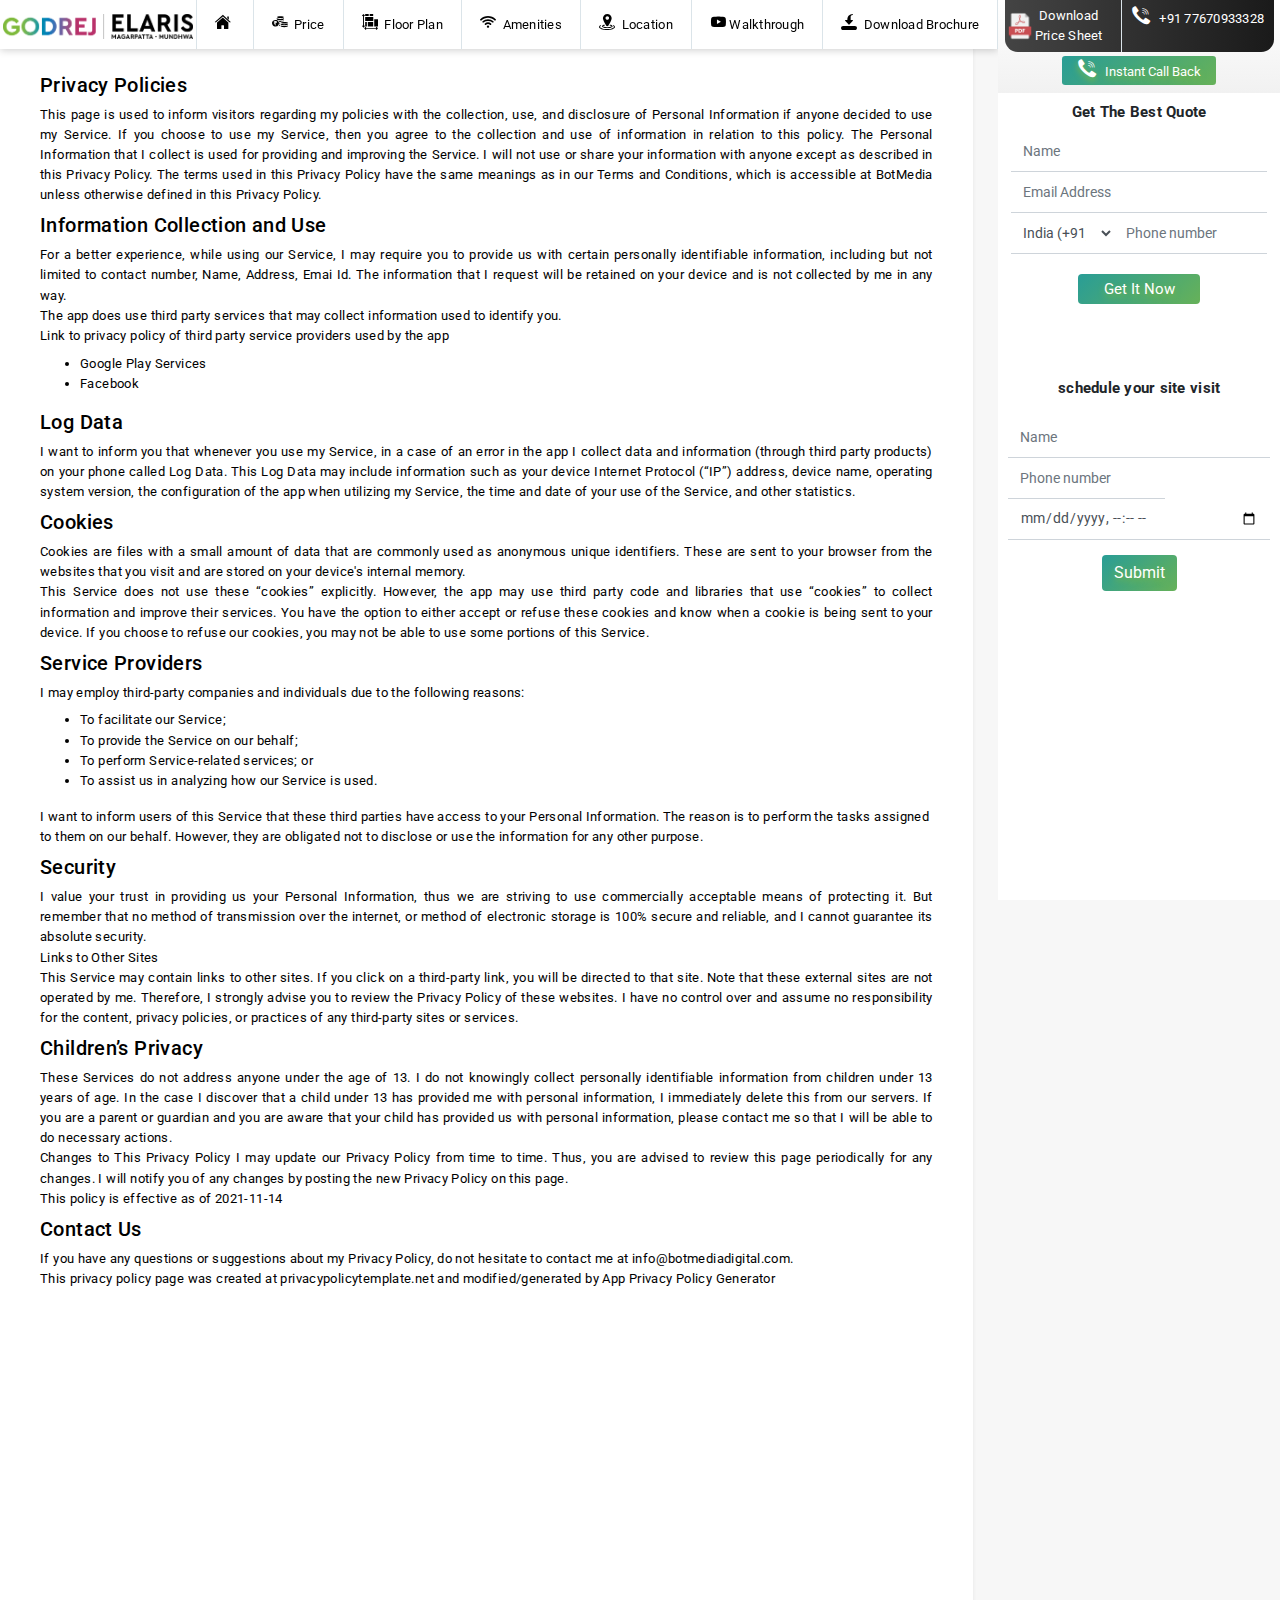
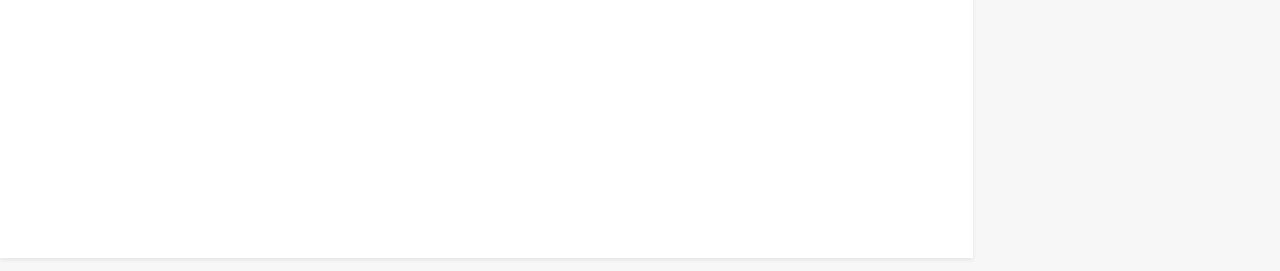
<file: privacy-policy.html>
<!DOCTYPE html>
<html lang="en">
<meta http-equiv="content-type" content="text/html;charset=UTF-8" />

<head>
    <meta charset="utf-8" />
    <meta name="viewport" content="width=device-width, initial-scale=1, shrink-to-fit=no" />
    <link rel="icon" type="image/x-icon" href="assets/dpsimg/android-chrome-192x192.png" />
    <title>Godrej Elaris</title>
    <meta name="description" content="Godrej Elaris" />
    <meta name="keywords" content="" />
    <link rel="stylesheet" href="assets/css/purestyle.css" />
    <link rel="stylesheet" href="assets/css/style.css" />
    <link rel="preload" href="https://d1zdkpwby52v4t.cloudfront.net/godrejsereneco/assets/fonts/micon.woff2" as="font"
        type="font/woff2" crossorigin />
         <link rel="stylesheet" href="https://cdnjs.cloudflare.com/ajax/libs/font-awesome/4.7.0/css/font-awesome.min.css">

    <style>
        section {
            height: 205vh;
            overflow-y: scroll;
        }
         @media only screen and (min-width: 992px) {
            .logo {
                max-width: 18vw;
                height: 1.9vw;
            }
            
        }

        @media only screen and (max-width: 991px) {
            .logo {
                height: 20px;
                max-width: 275px;
            }
        }
         .whatsapp{
            font-size: 1.2vw;
        }
        @media only screen and (max-width: 991px) {
    .whatsapp {
        font-size: 16px;
        margin-bottom: 18px;
    }}
    </style>
   </head>

<body data-spy="scroll" data-target="#navbarNav">
    <div class="mobile-bottom">
        <ul>
            <li>
                <a
                    href="https://api.whatsapp.com/send?phone=7767093332&amp;text=Hi,%20I%20saw%20details%20of%20project%20Godrej%20Elaris%20|%20kindly%20call%20me%20back.%20I%20am%20interested%20in%20buying%20a%20this%20property.">
                    <div class="sheak">
                        <img src="assets/img/whatsapp.svg" alt="whatsapp">
                    </div>
                    WhatsApp
                </a>
            </li>
            <li>
                <a href="javascript:void(0)" data-toggle="modal" data-target="#FormActive">
                    <div class="sheak">
                        <img src="assets/img/calendarIcon.png" alt="calendar">
                    </div>
                    Site Visit
                </a>
            </li>
            <li class="last-child">
                <a href="tel:+917767093332">
                    <div class="sheak">
                        <img src="assets/img/phn1.svg" alt="phone">
                    </div>
                    Call Us
                </a>
            </li>
        </ul>
    </div>
    <!-- Google Tag Manager (noscript) -->
    <noscript><iframe src="https://www.googletagmanager.com/ns.html?id=GTM-WXNTZZC" height="0" width="0"
            style="display:none;visibility:hidden"></iframe></noscript>
    <!-- End Google Tag Manager (noscript) -->

    <div id="loader">
        <span class="loader-text"> <img src="assets/dpsimg/logo.png" class="loader-logo" /></span>
    </div>
    <header class="micro-nav fixed-top pload">
        <nav class="navbar navbar-expand-lg navbar-light bg-white micro-navbar">
            <a class="navbar-brand" href="index.html"> <img src="assets/dpsimg/logo.png" class="logo"   /></a>
            <button class="navbar-toggler" type="button" data-toggle="collapse" data-target="#navbarNav"
                aria-controls="navbarNav" aria-expanded="false" aria-label="Toggle navigation"><span
                    class="navbar-toggler-icon"></span></button>
            <div class="collapse navbar-collapse" id="navbarNav">
                <ul class="navbar-nav nav-fill">
                    <li class="nav-item">
                        <a class="nav-link" href="index.html#home"><i class="mi mi-home nav-icon"></i><span
                                class="d-sm-inline d-md-none"> Home</span></a>
                    </li>
                    <li class="nav-item">
                        <a class="nav-link" href="index.html#pricing"><i class="mi mi-price nav-icon"></i> Price</a>
                    </li>
                    <li class="nav-item">
                        <a class="nav-link" href="index.html#sitefloorplan"><i class="mi mi-siteplan nav-icon"></i> 
                            Floor Plan</a>
                    </li>
                    <li class="nav-item">
                        <a class="nav-link" href="index.html#amenities"><i class="mi mi-ami nav-icon"></i> Amenities</a>
                    </li>
                    <li class="nav-item">
                        <a class="nav-link" href="index.html#address_section"><i class="mi mi-location nav-icon"></i>
                            Location</a>
                    </li>

                    <li class="nav-item">
                        <a class="nav-link" href="index.html#sitevisit"><i class="mi mi-sitevisit nav-icon"></i>Walkthrough
                        </a>
                    </li>

                    <li class="nav-item overflow-hidden">
                        <a class="nav-link enqModal" href="#" data-form="md" data-title="Download brochure"
                            data-btn="Download now" data-enquiry="Download Brochure Toolbar" data-redirect="brochure"
                            data-redirect-file="brochure.html" data-toggle="modal" data-target="#enqModal">
                            <i class="mi mi-download nav-icon d-inline-block animated slideInDown infinite"></i>
                            Download Brochure

                        </a>
                    </li>
                </ul>
            </div>
        </nav>
    </header>
    <main class="pload">
        <section class="section shadow-sm lazyload" id="developer">
            <div class="thankyou-text">
                <h5 style="padding-top: 30px;">Privacy Policies</h5>
                <p>

                    This page is used to inform visitors regarding my policies with the collection, use, and disclosure
                    of Personal Information if anyone decided to use my Service.

                    If you choose to use my Service, then you agree to the collection and use of information in relation
                    to this policy. The Personal Information that I collect is used for providing and improving the
                    Service. I will not use or share your information with anyone except as described in this Privacy
                    Policy.

                    The terms used in this Privacy Policy have the same meanings as in our Terms and Conditions, which
                    is accessible at BotMedia unless otherwise defined in this Privacy Policy.</p>

                <h5>Information Collection and Use</h5>
                <p>
                    For a better experience, while using our Service, I may require you to provide us with certain
                    personally identifiable information, including but not limited to contact number, Name, Address,
                    Emai Id. The information that I request will be retained on your device and is not collected by me
                    in any way.<br>

                    The app does use third party services that may collect information used to identify you.<br>

                    Link to privacy policy of third party service providers used by the app
                </p>
                <ul>
                    <li>Google Play Services</li>
                    <li>Facebook</li>
                </ul>
                <h5>Log Data</h5>
                <p>
                    I want to inform you that whenever you use my Service, in a case of an error in the app I collect
                    data and information (through third party products) on your phone called Log Data. This Log Data may
                    include information such as your device Internet Protocol (“IP”) address, device name, operating
                    system version, the configuration of the app when utilizing my Service, the time and date of your
                    use of the Service, and other statistics.
                </p>
                <h5>Cookies</h5>
                <p>
                    Cookies are files with a small amount of data that are commonly used as anonymous unique
                    identifiers. These are sent to your browser from the websites that you visit and are stored on your
                    device's internal memory.<br>

                    This Service does not use these “cookies” explicitly. However, the app may use third party code and
                    libraries that use “cookies” to collect information and improve their services. You have the option
                    to either accept or refuse these cookies and know when a cookie is being sent to your device. If you
                    choose to refuse our cookies, you may not be able to use some portions of this Service.
                </p>
                <h5>Service Providers</h5>
                <p>
                    I may employ third-party companies and individuals due to the following reasons:
                <ul>
                    <li>To facilitate our Service;</li>
                    <li>To provide the Service on our behalf;</li>
                    <li>To perform Service-related services; or</li>
                    <li>To assist us in analyzing how our Service is used.</li>
                </ul>

                I want to inform users of this Service that these third parties have access to your Personal
                Information. The reason is to perform the tasks assigned to them on our behalf. However, they are
                obligated not to disclose or use the information for any other purpose.
                </p>
                <h5>Security</h5>
                <p>
                    I value your trust in providing us your Personal Information, thus we are striving to use
                    commercially acceptable means of protecting it. But remember that no method of transmission over the
                    internet, or method of electronic storage is 100% secure and reliable, and I cannot guarantee its
                    absolute security.<br>

                    Links to Other Sites<br>

                    This Service may contain links to other sites. If you click on a third-party link, you will be
                    directed to that site. Note that these external sites are not operated by me. Therefore, I strongly
                    advise you to review the Privacy Policy of these websites. I have no control over and assume no
                    responsibility for the content, privacy policies, or practices of any third-party sites or services.
                </p>
                <h5>Children’s Privacy</h5>
                <p>
                    These Services do not address anyone under the age of 13. I do not knowingly collect personally
                    identifiable information from children under 13 years of age. In the case I discover that a child
                    under 13 has provided me with personal information, I immediately delete this from our servers. If
                    you are a parent or guardian and you are aware that your child has provided us with personal
                    information, please contact me so that I will be able to do necessary actions.<br>

                    Changes to This Privacy Policy

                    I may update our Privacy Policy from time to time. Thus, you are advised to review this page
                    periodically for any changes. I will notify you of any changes by posting the new Privacy Policy on
                    this page.<br>

                    This policy is effective as of 2021-11-14</p>
                <h5>Contact Us</h5>

                If you have any questions or suggestions about my Privacy Policy, do not hesitate to contact me at
                info@botmediadigital.com.<br>

                This privacy policy page was created at privacypolicytemplate.net and modified/generated by App Privacy
                Policy Generator
                </p>
            </div>
        </section>
    </main>
    <!--exit modal 1 start -->
    <div class="modal fade lightbox" id="enqModal233" tabindex="-1" role="dialog" aria-hidden="true"></div>
    <!--Exit modal 1 end-->
    <!--exit modal 2 start -->
    <!-- <div class="modal fade lightbox2 abc"></div> -->
    <!--exit modal 2 end -->

    <div class="micro-side text-center">
        <div class="og-section pb-2">
            <ul class="nav nav-fill og-block">
                <li class="new-pdf nav-item enqModal" data-form="lg" data-title="Download Price Sheet"
                    data-btn="Download Now" data-enquiry="Download Price Sheet Top Corner Desktop" data-toggle="modal"
                    data-target="#enqModal">
                    <div><img src="assets/dpsimg/newpdfimg.png" class="bounce pdf-img"></div>
                    <div>Download<br>Price Sheet</div>
                </li>
                <li class="nav-item driftc d-flex-center-items"> <a href="tel:+91 77670933328"
                        class="textcolor d-flex-center-items"><i class="mi mi-call"></i> +91 77670933328</a></li>
            </ul>
            <button class="btn btn-sm btn-info micro-form-btn-sm effetGradient effectScale enqModal mt-1" data-form="sm"
                data-title="Immediate Call Back" data-btn="Request Call Now" data-enquiry="Request Call Back"
                data-toggle="modal" data-target="#enqModal">
                <span class="mi mi-call action-icon"></span> Instant Call Back

            </button>
        </div>
        <span class="d-block form-heading font-weight-bold my-2">Get The Best Quote
        </span>

        <form action="contact.php" method="post" class="form-side" id="pardotForm" class="pardotForm">
            <input type="text" id="fname" placeholder="Name" name="name" class="form-control rounded-0 micro-form-field"
                required>
            <div class="error" id="name_error"></div>
            <input type="email" id="email" placeholder="Email Address" name="email"
                class="form-control rounded-0 micro-form-field" required>
            <div class="error" id="address_error"></div>
            <select class="my_country_name form-control rounded-0 micro-form-field" name="country_name">
                <option data-countrycode="IN" value="India" data-contry_code="91">India (+91)</option>
                <option data-countrycode="AF" value="Afghanistan" data-contry_code="93">Afghanistan (+93)</option>
                <option data-countrycode="AL" value="Albania" data-contry_code="355">Albania (+355)</option>
                <option data-countrycode="DZ" value="Algeria" data-contry_code="213">Algeria (+213)</option>
                <option data-countrycode="AS" value="American Samoa" data-contry_code="1-684">American Samoa (+1-684)
                </option>
                <option data-countrycode="AD" value="Andorra" data-contry_code="376">Andorra (+376)</option>
                <option data-countrycode="AO" value="Angola" data-contry_code="244">Angola (+244)</option>
                <option data-countrycode="AI" value="Anguilla" data-contry_code="1-264">Anguilla (+1-264)</option>
                <option data-countrycode="AQ" value="Antarctica" data-contry_code="672">Antarctica (+672)</option>
                <option data-countrycode="AG" value="Antigua and Barbuda" data-contry_code="1-268">Antigua and Barbuda
                    (+1-268)</option>
                <option data-countrycode="AR" value="Argentina" data-contry_code="54">Argentina (+54)</option>
                <option data-countrycode="AM" value="Armenia" data-contry_code="374">Armenia (+374)</option>
                <option data-countrycode="AW" value="Aruba" data-contry_code="297">Aruba (+297)</option>
                <option data-countrycode="AU" value="Australia" data-contry_code="61">Australia (+61)</option>
                <option data-countrycode="AT" value="Austria" data-contry_code="43">Austria (+43)</option>
                <option data-countrycode="AZ" value="Azerbaijan" data-contry_code="994">Azerbaijan (+994)</option>
                <option data-countrycode="BS" value="Bahamas" data-contry_code="1-242">Bahamas (+1-242)</option>
                <option data-countrycode="BH" value="Bahrain" data-contry_code="973">Bahrain (+973)</option>
                <option data-countrycode="BD" value="Bangladesh" data-contry_code="880">Bangladesh (+880)</option>
                <option data-countrycode="BB" value="Barbados" data-contry_code="1-246">Barbados (+1-246)</option>
                <option data-countrycode="BY" value="Belarus" data-contry_code="375">Belarus (+375)</option>
                <option data-countrycode="BE" value="Belgium" data-contry_code="32">Belgium (+32)</option>
                <option data-countrycode="BZ" value="Belize" data-contry_code="501">Belize (+501)</option>
                <option data-countrycode="BJ" value="Benin" data-contry_code="229">Benin (+229)</option>
                <option data-countrycode="BM" value="Bermuda" data-contry_code="1-441">Bermuda (+1-441)</option>
                <option data-countrycode="BT" value="Bhutan" data-contry_code="975">Bhutan (+975)</option>
                <option data-countrycode="BO" value="Bolivia" data-contry_code="591">Bolivia (+591)</option>
                <option data-countrycode="BA" value="Bosnia and Herzegowina" data-contry_code="387">Bosnia and
                    Herzegowina (+387)</option>
                <option data-countrycode="BW" value="Botswana" data-contry_code="267">Botswana (+267)</option>
                <option data-countrycode="BV" value="Bouvet Island" data-contry_code="47">Bouvet Island (+47)</option>
                <option data-countrycode="BR" value="Brazil" data-contry_code="55">Brazil (+55)</option>
                <option data-countrycode="IO" value="British Indian Ocean Territory" data-contry_code="246">British
                    Indian Ocean Territory (+246)</option>
                <option data-countrycode="BN" value="Brunei Darussalam" data-contry_code="673">Brunei Darussalam (+673)
                </option>
                <option data-countrycode="BG" value="Bulgaria" data-contry_code="359">Bulgaria (+359)</option>
                <option data-countrycode="BF" value="Burkina Faso" data-contry_code="226">Burkina Faso (+226)</option>
                <option data-countrycode="BI" value="Burundi" data-contry_code="257">Burundi (+257)</option>
                <option data-countrycode="KH" value="Cambodia" data-contry_code="855">Cambodia (+855)</option>
                <option data-countrycode="CM" value="Cameroon" data-contry_code="237">Cameroon (+237)</option>
                <option data-countrycode="CA" value="Canada" data-contry_code="1">Canada (+1)</option>
                <option data-countrycode="CV" value="Cape Verde" data-contry_code="238">Cape Verde (+238)</option>
                <option data-countrycode="KY" value="Cayman Islands" data-contry_code="1-345">Cayman Islands (+1-345)
                </option>
                <option data-countrycode="CF" value="Central African Republic" data-contry_code="236">Central African
                    Republic (+236)</option>
                <option data-countrycode="TD" value="Chad" data-contry_code="235">Chad (+235)</option>
                <option data-countrycode="CL" value="Chile" data-contry_code="56">Chile (+56)</option>
                <option data-countrycode="CN" value="China" data-contry_code="86">China (+86)</option>
                <option data-countrycode="CX" value="Christmas Island" data-contry_code="61">Christmas Island (+61)
                </option>
                <option data-countrycode="CC" value="Cocos (Keeling) Islands" data-contry_code="61">Cocos (Keeling)
                    Islands (+61)</option>
                <option data-countrycode="CO" value="Colombia" data-contry_code="57">Colombia (+57)</option>
                <option data-countrycode="KM" value="Comoros" data-contry_code="269">Comoros (+269)</option>
                <option data-countrycode="CG" value="Congo Democratic Republic of" data-contry_code="242">Congo
                    Democratic Republic of (+242)</option>
                <option data-countrycode="CK" value="Cook Islands" data-contry_code="682">Cook Islands (+682)</option>
                <option data-countrycode="CR" value="Costa Rica" data-contry_code="506">Costa Rica (+506)</option>
                <option data-countrycode="CI" value="Cote D'Ivoire" data-contry_code="225">Cote D'Ivoire (+225)</option>
                <option data-countrycode="HR" value="Croatia" data-contry_code="385">Croatia (+385)</option>
                <option data-countrycode="CU" value="Cuba" data-contry_code="53">Cuba (+53)</option>
                <option data-countrycode="CY" value="Cyprus" data-contry_code="357">Cyprus (+357)</option>
                <option data-countrycode="CZ" value="Czech Republic" data-contry_code="420">Czech Republic (+420)
                </option>
                <option data-countrycode="DK" value="Denmark" data-contry_code="45">Denmark (+45)</option>
                <option data-countrycode="DJ" value="Djibouti" data-contry_code="253">Djibouti (+253)</option>
                <option data-countrycode="DM" value="Dominica" data-contry_code="1-767">Dominica (+1-767)</option>
                <option data-countrycode="DO" value="Dominican Republic" data-contry_code="1-809">Dominican Republic
                    (+1-809)</option>
                <option data-countrycode="TL" value="Timor-Leste" data-contry_code="670">Timor-Leste (+670)</option>
                <option data-countrycode="EC" value="Ecuador" data-contry_code="593">Ecuador (+593)</option>
                <option data-countrycode="EG" value="Egypt" data-contry_code="20">Egypt (+20)</option>
                <option data-countrycode="SV" value="El Salvador" data-contry_code="503">El Salvador (+503)</option>
                <option data-countrycode="GQ" value="Equatorial Guinea" data-contry_code="240">Equatorial Guinea (+240)
                </option>
                <option data-countrycode="ER" value="Eritrea" data-contry_code="291">Eritrea (+291)</option>
                <option data-countrycode="EE" value="Estonia" data-contry_code="372">Estonia (+372)</option>
                <option data-countrycode="ET" value="Ethiopia" data-contry_code="251">Ethiopia (+251)</option>
                <option data-countrycode="FK" value="Falkland Islands (Malvinas)" data-contry_code="500">Falkland
                    Islands (Malvinas) (+500)</option>
                <option data-countrycode="FO" value="Faroe Islands" data-contry_code="298">Faroe Islands (+298)</option>
                <option data-countrycode="FJ" value="Fiji" data-contry_code="679">Fiji (+679)</option>
                <option data-countrycode="FI" value="Finland" data-contry_code="358">Finland (+358)</option>
                <option data-countrycode="FR" value="France" data-contry_code="33">France (+33)</option>
                <option data-countrycode="GF" value="French Guiana" data-contry_code="594">French Guiana (+594)</option>
                <option data-countrycode="PF" value="French Polynesia" data-contry_code="689">French Polynesia (+689)
                </option>
                <option data-countrycode="GA" value="Gabon" data-contry_code="241">Gabon (+241)</option>
                <option data-countrycode="GM" value="Gambia" data-contry_code="220">Gambia (+220)</option>
                <option data-countrycode="GE" value="Georgia" data-contry_code="995">Georgia (+995)</option>
                <option data-countrycode="DE" value="Germany" data-contry_code="49">Germany (+49)</option>
                <option data-countrycode="GH" value="Ghana" data-contry_code="233">Ghana (+233)</option>
                <option data-countrycode="GI" value="Gibraltar" data-contry_code="350">Gibraltar (+350)</option>
                <option data-countrycode="GR" value="Greece" data-contry_code="30">Greece (+30)</option>
                <option data-countrycode="GL" value="Greenland" data-contry_code="299">Greenland (+299)</option>
                <option data-countrycode="GD" value="Grenada" data-contry_code="1-473">Grenada (+1-473)</option>
                <option data-countrycode="GP" value="Guadeloupe" data-contry_code="590">Guadeloupe (+590)</option>
                <option data-countrycode="GU" value="Guam" data-contry_code="1-671">Guam (+1-671)</option>
                <option data-countrycode="GT" value="Guatemala" data-contry_code="502">Guatemala (+502)</option>
                <option data-countrycode="GN" value="Guinea" data-contry_code="224">Guinea (+224)</option>
                <option data-countrycode="GW" value="Guinea-bissau" data-contry_code="245">Guinea-bissau (+245)</option>
                <option data-countrycode="GY" value="Guyana" data-contry_code="592">Guyana (+592)</option>
                <option data-countrycode="HT" value="Haiti" data-contry_code="509">Haiti (+509)</option>
                <option data-countrycode="HM" value="Heard Island and McDonald Islands" data-contry_code="011">Heard
                    Island and McDonald Islands (+011)</option>
                <option data-countrycode="HN" value="Honduras" data-contry_code="504">Honduras (+504)</option>
                <option data-countrycode="HK" value="Hong Kong" data-contry_code="852">Hong Kong (+852)</option>
                <option data-countrycode="HU" value="Hungary" data-contry_code="36">Hungary (+36)</option>
                <option data-countrycode="IS" value="Iceland" data-contry_code="354">Iceland (+354)</option>
                <option data-countrycode="IN" value="India" data-contry_code="91" selected="">India (+91)</option>
                <option data-countrycode="ID" value="Indonesia" data-contry_code="62">Indonesia (+62)</option>
                <option data-countrycode="IR" value="Iran (Islamic Republic of)" data-contry_code="98">Iran (Islamic
                    Republic of) (+98)</option>
                <option data-countrycode="IQ" value="Iraq" data-contry_code="964">Iraq (+964)</option>
                <option data-countrycode="IE" value="Ireland" data-contry_code="353">Ireland (+353)</option>
                <option data-countrycode="IL" value="Israel" data-contry_code="972">Israel (+972)</option>
                <option data-countrycode="IT" value="Italy" data-contry_code="39">Italy (+39)</option>
                <option data-countrycode="JM" value="Jamaica" data-contry_code="1-876">Jamaica (+1-876)</option>
                <option data-countrycode="JP" value="Japan" data-contry_code="81">Japan (+81)</option>
                <option data-countrycode="JO" value="Jordan" data-contry_code="962">Jordan (+962)</option>
                <option data-countrycode="KZ" value="Kazakhstan" data-contry_code="7">Kazakhstan (+7)</option>
                <option data-countrycode="KE" value="Kenya" data-contry_code="254">Kenya (+254)</option>
                <option data-countrycode="KI" value="Kiribati" data-contry_code="686">Kiribati (+686)</option>
                <option data-countrycode="KP" value="Korea, Democratic People's Republic of" data-contry_code="850">
                    Korea, Democratic People's Republic of (+850)</option>
                <option data-countrycode="KR" value="South Korea" data-contry_code="82">South Korea (+82)</option>
                <option data-countrycode="KW" value="Kuwait" data-contry_code="965">Kuwait (+965)</option>
                <option data-countrycode="KG" value="Kyrgyzstan" data-contry_code="996">Kyrgyzstan (+996)</option>
                <option data-countrycode="LA" value="Lao People's Democratic Republic" data-contry_code="856">Lao
                    People's Democratic Republic (+856)</option>
                <option data-countrycode="LV" value="Latvia" data-contry_code="371">Latvia (+371)</option>
                <option data-countrycode="LB" value="Lebanon" data-contry_code="961">Lebanon (+961)</option>
                <option data-countrycode="LS" value="Lesotho" data-contry_code="266">Lesotho (+266)</option>
                <option data-countrycode="LR" value="Liberia" data-contry_code="231">Liberia (+231)</option>
                <option data-countrycode="LY" value="Libya" data-contry_code="218">Libya (+218)</option>
                <option data-countrycode="LI" value="Liechtenstein" data-contry_code="423">Liechtenstein (+423)</option>
                <option data-countrycode="LT" value="Lithuania" data-contry_code="370">Lithuania (+370)</option>
                <option data-countrycode="LU" value="Luxembourg" data-contry_code="352">Luxembourg (+352)</option>
                <option data-countrycode="MO" value="Macao" data-contry_code="853">Macao (+853)</option>
                <option data-countrycode="MK" value="Macedonia, The Former Yugoslav Republic of" data-contry_code="389">
                    Macedonia, The Former Yugoslav Republic of (+389)</option>
                <option data-countrycode="MG" value="Madagascar" data-contry_code="261">Madagascar (+261)</option>
                <option data-countrycode="MW" value="Malawi" data-contry_code="265">Malawi (+265)</option>
                <option data-countrycode="MY" value="Malaysia" data-contry_code="60">Malaysia (+60)</option>
                <option data-countrycode="MV" value="Maldives" data-contry_code="960">Maldives (+960)</option>
                <option data-countrycode="ML" value="Mali" data-contry_code="223">Mali (+223)</option>
                <option data-countrycode="MT" value="Malta" data-contry_code="356">Malta (+356)</option>
                <option data-countrycode="MH" value="Marshall Islands" data-contry_code="692">Marshall Islands (+692)
                </option>
                <option data-countrycode="MQ" value="Martinique" data-contry_code="596">Martinique (+596)</option>
                <option data-countrycode="MR" value="Mauritania" data-contry_code="222">Mauritania (+222)</option>
                <option data-countrycode="MU" value="Mauritius" data-contry_code="230">Mauritius (+230)</option>
                <option data-countrycode="YT" value="Mayotte" data-contry_code="262">Mayotte (+262)</option>
                <option data-countrycode="MX" value="Mexico" data-contry_code="52">Mexico (+52)</option>
                <option data-countrycode="FM" value="Micronesia, Federated States of" data-contry_code="691">Micronesia,
                    Federated States of (+691)</option>
                <option data-countrycode="MD" value="Moldova" data-contry_code="373">Moldova (+373)</option>
                <option data-countrycode="MC" value="Monaco" data-contry_code="377">Monaco (+377)</option>
                <option data-countrycode="MN" value="Mongolia" data-contry_code="976">Mongolia (+976)</option>
                <option data-countrycode="MS" value="Montserrat" data-contry_code="1-664">Montserrat (+1-664)</option>
                <option data-countrycode="MA" value="Morocco" data-contry_code="212">Morocco (+212)</option>
                <option data-countrycode="MZ" value="Mozambique" data-contry_code="258">Mozambique (+258)</option>
                <option data-countrycode="MM" value="Myanmar" data-contry_code="95">Myanmar (+95)</option>
                <option data-countrycode="NA" value="Namibia" data-contry_code="264">Namibia (+264)</option>
                <option data-countrycode="NR" value="Nauru" data-contry_code="674">Nauru (+674)</option>
                <option data-countrycode="NP" value="Nepal" data-contry_code="977">Nepal (+977)</option>
                <option data-countrycode="NL" value="Netherlands" data-contry_code="31">Netherlands (+31)</option>
                <option data-countrycode="AN" value="Netherlands Antilles" data-contry_code="599">Netherlands Antilles
                    (+599)</option>
                <option data-countrycode="NC" value="New Caledonia" data-contry_code="687">New Caledonia (+687 )
                </option>
                <option data-countrycode="NZ" value="New Zealand" data-contry_code="64">New Zealand (+64)</option>
                <option data-countrycode="NI" value="Nicaragua" data-contry_code="505">Nicaragua (+505)</option>
                <option data-countrycode="NE" value="Niger" data-contry_code="227">Niger (+227)</option>
                <option data-countrycode="NG" value="Nigeria" data-contry_code="234">Nigeria (+234)</option>
                <option data-countrycode="NU" value="Niue" data-contry_code="683">Niue (+683)</option>
                <option data-countrycode="NF" value="Norfolk Island" data-contry_code="672">Norfolk Island (+672)
                </option>
                <option data-countrycode="MP" value="Northern Mariana Islands" data-contry_code="1-670">Northern Mariana
                    Islands (+1-670)</option>
                <option data-countrycode="NO" value="Norway" data-contry_code="47">Norway (+47)</option>
                <option data-countrycode="OM" value="Oman" data-contry_code="968">Oman (+968)</option>
                <option data-countrycode="PK" value="Pakistan" data-contry_code="92">Pakistan (+92)</option>
                <option data-countrycode="PW" value="Palau" data-contry_code="680">Palau (+680)</option>
                <option data-countrycode="PA" value="Panama" data-contry_code="507">Panama (+507)</option>
                <option data-countrycode="PG" value="Papua New Guinea" data-contry_code="675">Papua New Guinea (+675)
                </option>
                <option data-countrycode="PY" value="Paraguay" data-contry_code="595">Paraguay (+595)</option>
                <option data-countrycode="PE" value="Peru" data-contry_code="51">Peru (+51)</option>
                <option data-countrycode="PH" value="Philippines" data-contry_code="63">Philippines (+63)</option>
                <option data-countrycode="PN" value="Pitcairn" data-contry_code="64">Pitcairn (+64)</option>
                <option data-countrycode="PL" value="Poland" data-contry_code="48">Poland (+48)</option>
                <option data-countrycode="PT" value="Portugal" data-contry_code="351">Portugal (+351)</option>
                <option data-countrycode="PR" value="Puerto Rico" data-contry_code="1-787">Puerto Rico (+1-787)</option>
                <option data-countrycode="QA" value="Qatar" data-contry_code="974">Qatar (+974)</option>
                <option data-countrycode="RE" value="Reunion" data-contry_code="262">Reunion (+262)</option>
                <option data-countrycode="RO" value="Romania" data-contry_code="40">Romania (+40)</option>
                <option data-countrycode="RU" value="Russian Federation" data-contry_code="7">Russian Federation (+7)
                </option>
                <option data-countrycode="RW" value="Rwanda" data-contry_code="250">Rwanda (+250)</option>
                <option data-countrycode="KN" value="Saint Kitts and Nevis" data-contry_code="1-869">Saint Kitts and
                    Nevis (+1-869)</option>
                <option data-countrycode="LC" value="Saint Lucia" data-contry_code="1-758">Saint Lucia (+1-758)</option>
                <option data-countrycode="VC" value="Saint Vincent and the Grenadines" data-contry_code="1-784">Saint
                    Vincent and the Grenadines (+1-784)</option>
                <option data-countrycode="WS" value="Samoa" data-contry_code="685">Samoa (+685)</option>
                <option data-countrycode="SM" value="San Marino" data-contry_code="378">San Marino (+378)</option>
                <option data-countrycode="ST" value="Sao Tome and Principe" data-contry_code="239">Sao Tome and Principe
                    (+239)</option>
                <option data-countrycode="SA" value="Saudi Arabia" data-contry_code="966">Saudi Arabia (+966)</option>
                <option data-countrycode="SN" value="Senegal" data-contry_code="221">Senegal (+221)</option>
                <option data-countrycode="SC" value="Seychelles" data-contry_code="248">Seychelles (+248)</option>
                <option data-countrycode="SL" value="Sierra Leone" data-contry_code="232">Sierra Leone (+232)</option>
                <option data-countrycode="SG" value="Singapore" data-contry_code="65">Singapore (+65)</option>
                <option data-countrycode="SK" value="Slovakia (Slovak Republic)" data-contry_code="421">Slovakia (Slovak
                    Republic) (+421)</option>
                <option data-countrycode="SI" value="Slovenia" data-contry_code="386">Slovenia (+386)</option>
                <option data-countrycode="SB" value="Solomon Islands" data-contry_code="677">Solomon Islands (+677)
                </option>
                <option data-countrycode="SO" value="Somalia" data-contry_code="252">Somalia (+252)</option>
                <option data-countrycode="ZA" value="South Africa" data-contry_code="27">South Africa (+27)</option>
                <option data-countrycode="GS" value="South Georgia and the South Sandwich Islands"
                    data-contry_code="500">South Georgia and the South Sandwich Islands (+500)</option>
                <option data-countrycode="ES" value="Spain" data-contry_code="34">Spain (+34)</option>
                <option data-countrycode="LK" value="Sri Lanka" data-contry_code="94">Sri Lanka (+94)</option>
                <option data-countrycode="SH" value="Saint Helena, Ascension and Tristan da Cunha"
                    data-contry_code="290">Saint Helena, Ascension and Tristan da Cunha (+290)</option>
                <option data-countrycode="PM" value="St. Pierre and Miquelon" data-contry_code="508">St. Pierre and
                    Miquelon (+508)</option>
                <option data-countrycode="SD" value="Sudan" data-contry_code="249">Sudan (+249)</option>
                <option data-countrycode="SR" value="Suriname" data-contry_code="597">Suriname (+597)</option>
                <option data-countrycode="SJ" value="Svalbard and Jan Mayen Islands" data-contry_code="47">Svalbard and
                    Jan Mayen Islands (+47)</option>
                <option data-countrycode="SZ" value="Swaziland" data-contry_code="268">Swaziland (+268)</option>
                <option data-countrycode="SE" value="Sweden" data-contry_code="46">Sweden (+46)</option>
                <option data-countrycode="CH" value="Switzerland" data-contry_code="41">Switzerland (+41)</option>
                <option data-countrycode="SY" value="Syrian Arab Republic" data-contry_code="963">Syrian Arab Republic
                    (+963)</option>
                <option data-countrycode="TW" value="Taiwan" data-contry_code="886">Taiwan (+886)</option>
                <option data-countrycode="TJ" value="Tajikistan" data-contry_code="992">Tajikistan (+992)</option>
                <option data-countrycode="TZ" value="Tanzania, United Republic of" data-contry_code="255">Tanzania,
                    United Republic of (+255)</option>
                <option data-countrycode="TH" value="Thailand" data-contry_code="66">Thailand (+66)</option>
                <option data-countrycode="TG" value="Togo" data-contry_code="228">Togo (+228)</option>
                <option data-countrycode="TK" value="Tokelau" data-contry_code="690">Tokelau (+690)</option>
                <option data-countrycode="TO" value="Tonga" data-contry_code="676">Tonga (+676)</option>
                <option data-countrycode="TT" value="Trinidad and Tobago" data-contry_code="1-868">Trinidad and Tobago
                    (+1-868)</option>
                <option data-countrycode="TN" value="Tunisia" data-contry_code="216">Tunisia (+216)</option>
                <option data-countrycode="TR" value="Turkey" data-contry_code="90">Turkey (+90)</option>
                <option data-countrycode="TM" value="Turkmenistan" data-contry_code="993">Turkmenistan (+993)</option>
                <option data-countrycode="TC" value="Turks and Caicos Islands" data-contry_code="1-649">Turks and Caicos
                    Islands (+1-649)</option>
                <option data-countrycode="TV" value="Tuvalu" data-contry_code="688">Tuvalu (+688)</option>
                <option data-countrycode="UG" value="Uganda" data-contry_code="256">Uganda (+256)</option>
                <option data-countrycode="UA" value="Ukraine" data-contry_code="380">Ukraine (+380)</option>
                <option data-countrycode="AE" value="United Arab Emirates" data-contry_code="971">United Arab Emirates
                    (+971)</option>
                <option data-countrycode="GB" value="United Kingdom" data-contry_code="44">United Kingdom (+44)</option>
                <option data-countrycode="US" value="United States" data-contry_code="1">United States (+1)</option>
                <option data-countrycode="UM" value="United States Minor Outlying Islands" data-contry_code="246">United
                    States Minor Outlying Islands (+246)</option>
                <option data-countrycode="UY" value="Uruguay" data-contry_code="598">Uruguay (+598)</option>
                <option data-countrycode="UZ" value="Uzbekistan" data-contry_code="998">Uzbekistan (+998)</option>
                <option data-countrycode="VU" value="Vanuatu" data-contry_code="678">Vanuatu (+678)</option>
                <option data-countrycode="VA" value="Vatican City State (Holy See)" data-contry_code="379">Vatican City
                    State (Holy See) (+379)</option>
                <option data-countrycode="VE" value="Venezuela" data-contry_code="58">Venezuela (+58)</option>
                <option data-countrycode="VN" value="Vietnam" data-contry_code="84">Vietnam (+84)</option>
                <option data-countrycode="VG" value="Virgin Islands (British)" data-contry_code="1-284">Virgin Islands
                    (British) (+1-284)</option>
                <option data-countrycode="VI" value="Virgin Islands (U.S.)" data-contry_code="1-340">Virgin Islands
                    (U.S.) (+1-340)</option>
                <option data-countrycode="WF" value="Wallis and Futuna Islands" data-contry_code="681">Wallis and Futuna
                    Islands (+681)</option>
                <option data-countrycode="EH" value="Western Sahara" data-contry_code="212">Western Sahara (+212)
                </option>
                <option data-countrycode="YE" value="Yemen" data-contry_code="967">Yemen (+967)</option>
                <option data-countrycode="RS" value="Serbia" data-contry_code="381">Serbia (+381)</option>
                <option data-countrycode="ZM" value="Zambia" data-contry_code="260">Zambia (+260)</option>
                <option data-countrycode="ZW" value="Zimbabwe" data-contry_code="263">Zimbabwe (+263)</option>
                <option data-countrycode="AX" value="Aaland Islands" data-contry_code="358">Aaland Islands (+358)
                </option>
                <option data-countrycode="PS" value="Palestine" data-contry_code="970">Palestine (+970)</option>
                <option data-countrycode="ME" value="Montenegro" data-contry_code="382">Montenegro (+382)</option>
                <option data-countrycode="GG" value="Guernsey" data-contry_code="44-1481">Guernsey (+44-1481)</option>
                <option data-countrycode="IM" value="Isle of Man" data-contry_code="44-1624">Isle of Man (+44-1624)
                </option>
                <option data-countrycode="JE" value="Jersey" data-contry_code="44-1534">Jersey (+44-1534)</option>
                <option data-countrycode="CW" value="CuraÃ§ao" data-contry_code="599">CuraÃ§ao (+599)</option>
                <option data-countrycode="CI" value="Ivory Coast" data-contry_code="225">Ivory Coast (+225)</option>
                <option data-countrycode="XK" value="Kosovo" data-contry_code="383">Kosovo (+383)</option>
            </select>
            <input type="hidden" value="+91" name="country_code" id="country_code"
                class="operations-supplierCapacity" />

           <input name="modal_my_mobile2" class="form-control numeric rounded-0 micro-form-field" id="modal_my_mobile"
               pattern="[0-9]{10}" maxlength="10" placeholder="Phone number" type="tel" value="" required="required"
                data-error="Please enter your valid mobile number"
                onkeyup="if (/\D/g.test(this.value)) this.value = this.value.replace(/\D/g,'')">

            <input type="hidden" id="first_name" name="first_name">
            <input type="hidden" id="last_name" name="last_name">
            <input type="hidden" id="builder" name="builder" value="Nandan Ace Group">
            <input type="hidden" id="project" name="project" value="Nandan Ace">
            <input type=hidden id="lead_source" name="lead_source" value="Microsite">
            <input type="hidden" name=ip id="ip" value="103.146.240.205">
            <input type="hidden" name=mobile id="modal_dg_mobile2" class="mobileconcat">
            <input type="hidden" id="enquiredfor" name="enquiredfor" value="Pre Register here for Best Offers">
            <input type="hidden" name="home_url" value="index.html">
            <input type="hidden" name="gclid" id="gclid" value="">
            <input type="hidden" name="utm_source" id="utm_source" value="">
            <input type="hidden" name="utm_medium" id="utm_medium" value="">
            <input type="hidden" name="utm_campaign" id="utm_campaign" value="">
            <input type="hidden" name="utm_term" id="utm_term" value="">
            <input type="hidden" name="utm_physical_location" id="utm_physical_location" value="">
            <input type="hidden" name="utm_tragetid" id="utm_tragetid" value="">
            <input type="hidden" name="utm_target" id="utm_target" value="">
            <input type="hidden" name="utm_placement" id="utm_placement" value="">
            <input type="hidden" name="utm_adposition" id="utm_adposition" value="">

            <input type="submit" value="Get It Now" class="btn btn-info micro-form-btn effetMoveGradient submitBtn"
                id="submitBtn">
        </form>
        <div style="padding-top: 50px;">
            <span class="d-block form-heading font-weight-bold my-2 animated slideInDown infinite">schedule your site
                visit
            </span>
            <form action="schedulesitevisit.php" method="post" class="form-side" id="pardotForm" class="pardotForm"
                style="padding: 10px; justify-content: left;">
                <input type="text" id="fname" placeholder="Name" name="name"
                    class="form-control rounded-0 micro-form-field" required>
                <div class="error" id="name_error"></div>
               <input name="modal_my_mobile2" class="form-control numeric rounded-0 micro-form-field" id="modal_my_mobile"
               pattern="[0-9]{10}" maxlength="10" placeholder="Phone number" type="tel" value="" required="required"
                data-error="Please enter your valid mobile number"
                onkeyup="if (/\D/g.test(this.value)) this.value = this.value.replace(/\D/g,'')">

                <input type="datetime-local" id="date_time" name="date_time"
                    class=" my_country_name  form-control rounded-0 micro-form-field" />
                <input type="submit" class="btn btn-info  effetMoveGradient" id="submitBtn">
            </form>
        </div>
    </div>

    <div class="modal fade" id="enqModal" tabindex="-1" role="dialog" aria-hidden="true">
        <div class="modal-dialog modal-dialog-centered enq-modal" role="document">
            <div class="modal-content">
                <div class="modal-body text-center">
                    <button type="button" class="close" data-dismiss="modal" aria-label="Close"><span
                            aria-hidden="true">&times;</span></button>
                    <div class="modal-head d-none"><span class="modal-title"> Download Brochure</span></div>
                    <div class="d-flex">
                        <div class="flex-fill align-self-center flex-shrink-1 modal-highlight-bg d-none d-lg-block">
                            <span class="modal-highlight-title">We Promise</span>
                            <ul class="modal-highlight">
                                <li><i class="mi mi-support-call"></i><span>Instant Call Back</span></li>
                                <li><i class="mi mi-support-visit"></i><span>Free Site Visit</span></li>
                                <li><i class="mi mi-support-price"></i><span>Unmatched Price</span></li>
                            </ul>
                        </div>
                        <div class="flex-fill align-self-center">
                            <span class="popup-logo"> <img src="assets/dpsimg/logo.png" class="logo"></span>


                            <span class="modal-title-secondary"> Register here and Avail the <span
                                    class="text-danger">Best Offers!!</span></span>

                            <form action="contact.php" method="post" class="form-side" id="pardotForm"
                                class="pardotForm">
                                <input type="text" id="fname" placeholder="Name" name="name"
                                    class="form-control rounded-0 micro-form-field" required>
                                <div class="error" id="name_error"></div>

                                <input type="email" id="email" placeholder="Email Address" name="email"
                                    class="form-control rounded-0 micro-form-field" required>
                                <div class="error" id="address_error"></div>
                                <select class="my_country_name form-control rounded-0 micro-form-field"
                                    name="country_name">
                                    <option data-countrycode="IN" value="India" data-contry_code="91">India (+91)
                                    </option>
                                    <option data-countrycode="AF" value="Afghanistan" data-contry_code="93">Afghanistan
                                        (+93)</option>
                                    <option data-countrycode="AL" value="Albania" data-contry_code="355">Albania (+355)
                                    </option>
                                    <option data-countrycode="DZ" value="Algeria" data-contry_code="213">Algeria (+213)
                                    </option>
                                    <option data-countrycode="AS" value="American Samoa" data-contry_code="1-684">
                                        American Samoa (+1-684)</option>
                                    <option data-countrycode="AD" value="Andorra" data-contry_code="376">Andorra (+376)
                                    </option>
                                    <option data-countrycode="AO" value="Angola" data-contry_code="244">Angola (+244)
                                    </option>
                                    <option data-countrycode="AI" value="Anguilla" data-contry_code="1-264">Anguilla
                                        (+1-264)</option>
                                    <option data-countrycode="AQ" value="Antarctica" data-contry_code="672">Antarctica
                                        (+672)</option>
                                    <option data-countrycode="AG" value="Antigua and Barbuda" data-contry_code="1-268">
                                        Antigua and Barbuda (+1-268)</option>
                                    <option data-countrycode="AR" value="Argentina" data-contry_code="54">Argentina
                                        (+54)</option>
                                    <option data-countrycode="AM" value="Armenia" data-contry_code="374">Armenia (+374)
                                    </option>
                                    <option data-countrycode="AW" value="Aruba" data-contry_code="297">Aruba (+297)
                                    </option>
                                    <option data-countrycode="AU" value="Australia" data-contry_code="61">Australia
                                        (+61)</option>
                                    <option data-countrycode="AT" value="Austria" data-contry_code="43">Austria (+43)
                                    </option>
                                    <option data-countrycode="AZ" value="Azerbaijan" data-contry_code="994">Azerbaijan
                                        (+994)</option>
                                    <option data-countrycode="BS" value="Bahamas" data-contry_code="1-242">Bahamas
                                        (+1-242)</option>
                                    <option data-countrycode="BH" value="Bahrain" data-contry_code="973">Bahrain (+973)
                                    </option>
                                    <option data-countrycode="BD" value="Bangladesh" data-contry_code="880">Bangladesh
                                        (+880)</option>
                                    <option data-countrycode="BB" value="Barbados" data-contry_code="1-246">Barbados
                                        (+1-246)</option>
                                    <option data-countrycode="BY" value="Belarus" data-contry_code="375">Belarus (+375)
                                    </option>
                                    <option data-countrycode="BE" value="Belgium" data-contry_code="32">Belgium (+32)
                                    </option>
                                    <option data-countrycode="BZ" value="Belize" data-contry_code="501">Belize (+501)
                                    </option>
                                    <option data-countrycode="BJ" value="Benin" data-contry_code="229">Benin (+229)
                                    </option>
                                    <option data-countrycode="BM" value="Bermuda" data-contry_code="1-441">Bermuda
                                        (+1-441)</option>
                                    <option data-countrycode="BT" value="Bhutan" data-contry_code="975">Bhutan (+975)
                                    </option>
                                    <option data-countrycode="BO" value="Bolivia" data-contry_code="591">Bolivia (+591)
                                    </option>
                                    <option data-countrycode="BA" value="Bosnia and Herzegowina" data-contry_code="387">
                                        Bosnia and Herzegowina (+387)</option>
                                    <option data-countrycode="BW" value="Botswana" data-contry_code="267">Botswana
                                        (+267)</option>
                                    <option data-countrycode="BV" value="Bouvet Island" data-contry_code="47">Bouvet
                                        Island (+47)</option>
                                    <option data-countrycode="BR" value="Brazil" data-contry_code="55">Brazil (+55)
                                    </option>
                                    <option data-countrycode="IO" value="British Indian Ocean Territory"
                                        data-contry_code="246">British Indian Ocean Territory (+246)</option>
                                    <option data-countrycode="BN" value="Brunei Darussalam" data-contry_code="673">
                                        Brunei Darussalam (+673)</option>
                                    <option data-countrycode="BG" value="Bulgaria" data-contry_code="359">Bulgaria
                                        (+359)</option>
                                    <option data-countrycode="BF" value="Burkina Faso" data-contry_code="226">Burkina
                                        Faso (+226)</option>
                                    <option data-countrycode="BI" value="Burundi" data-contry_code="257">Burundi (+257)
                                    </option>
                                    <option data-countrycode="KH" value="Cambodia" data-contry_code="855">Cambodia
                                        (+855)</option>
                                    <option data-countrycode="CM" value="Cameroon" data-contry_code="237">Cameroon
                                        (+237)</option>
                                    <option data-countrycode="CA" value="Canada" data-contry_code="1">Canada (+1)
                                    </option>
                                    <option data-countrycode="CV" value="Cape Verde" data-contry_code="238">Cape Verde
                                        (+238)</option>
                                    <option data-countrycode="KY" value="Cayman Islands" data-contry_code="1-345">Cayman
                                        Islands (+1-345)</option>
                                    <option data-countrycode="CF" value="Central African Republic"
                                        data-contry_code="236">Central African Republic (+236)</option>
                                    <option data-countrycode="TD" value="Chad" data-contry_code="235">Chad (+235)
                                    </option>
                                    <option data-countrycode="CL" value="Chile" data-contry_code="56">Chile (+56)
                                    </option>
                                    <option data-countrycode="CN" value="China" data-contry_code="86">China (+86)
                                    </option>
                                    <option data-countrycode="CX" value="Christmas Island" data-contry_code="61">
                                        Christmas Island (+61)</option>
                                    <option data-countrycode="CC" value="Cocos (Keeling) Islands" data-contry_code="61">
                                        Cocos (Keeling) Islands (+61)</option>
                                    <option data-countrycode="CO" value="Colombia" data-contry_code="57">Colombia (+57)
                                    </option>
                                    <option data-countrycode="KM" value="Comoros" data-contry_code="269">Comoros (+269)
                                    </option>
                                    <option data-countrycode="CG" value="Congo Democratic Republic of"
                                        data-contry_code="242">Congo Democratic Republic of (+242)</option>
                                    <option data-countrycode="CK" value="Cook Islands" data-contry_code="682">Cook
                                        Islands (+682)</option>
                                    <option data-countrycode="CR" value="Costa Rica" data-contry_code="506">Costa Rica
                                        (+506)</option>
                                    <option data-countrycode="CI" value="Cote D'Ivoire" data-contry_code="225">Cote
                                        D'Ivoire (+225)</option>
                                    <option data-countrycode="HR" value="Croatia" data-contry_code="385">Croatia (+385)
                                    </option>
                                    <option data-countrycode="CU" value="Cuba" data-contry_code="53">Cuba (+53)</option>
                                    <option data-countrycode="CY" value="Cyprus" data-contry_code="357">Cyprus (+357)
                                    </option>
                                    <option data-countrycode="CZ" value="Czech Republic" data-contry_code="420">Czech
                                        Republic (+420)</option>
                                    <option data-countrycode="DK" value="Denmark" data-contry_code="45">Denmark (+45)
                                    </option>
                                    <option data-countrycode="DJ" value="Djibouti" data-contry_code="253">Djibouti
                                        (+253)</option>
                                    <option data-countrycode="DM" value="Dominica" data-contry_code="1-767">Dominica
                                        (+1-767)</option>
                                    <option data-countrycode="DO" value="Dominican Republic" data-contry_code="1-809">
                                        Dominican Republic (+1-809)</option>
                                    <option data-countrycode="TL" value="Timor-Leste" data-contry_code="670">Timor-Leste
                                        (+670)</option>
                                    <option data-countrycode="EC" value="Ecuador" data-contry_code="593">Ecuador (+593)
                                    </option>
                                    <option data-countrycode="EG" value="Egypt" data-contry_code="20">Egypt (+20)
                                    </option>
                                    <option data-countrycode="SV" value="El Salvador" data-contry_code="503">El Salvador
                                        (+503)</option>
                                    <option data-countrycode="GQ" value="Equatorial Guinea" data-contry_code="240">
                                        Equatorial Guinea (+240)</option>
                                    <option data-countrycode="ER" value="Eritrea" data-contry_code="291">Eritrea (+291)
                                    </option>
                                    <option data-countrycode="EE" value="Estonia" data-contry_code="372">Estonia (+372)
                                    </option>
                                    <option data-countrycode="ET" value="Ethiopia" data-contry_code="251">Ethiopia
                                        (+251)</option>
                                    <option data-countrycode="FK" value="Falkland Islands (Malvinas)"
                                        data-contry_code="500">Falkland Islands (Malvinas) (+500)</option>
                                    <option data-countrycode="FO" value="Faroe Islands" data-contry_code="298">Faroe
                                        Islands (+298)</option>
                                    <option data-countrycode="FJ" value="Fiji" data-contry_code="679">Fiji (+679)
                                    </option>
                                    <option data-countrycode="FI" value="Finland" data-contry_code="358">Finland (+358)
                                    </option>
                                    <option data-countrycode="FR" value="France" data-contry_code="33">France (+33)
                                    </option>
                                    <option data-countrycode="GF" value="French Guiana" data-contry_code="594">French
                                        Guiana (+594)</option>
                                    <option data-countrycode="PF" value="French Polynesia" data-contry_code="689">French
                                        Polynesia (+689)</option>
                                    <option data-countrycode="GA" value="Gabon" data-contry_code="241">Gabon (+241)
                                    </option>
                                    <option data-countrycode="GM" value="Gambia" data-contry_code="220">Gambia (+220)
                                    </option>
                                    <option data-countrycode="GE" value="Georgia" data-contry_code="995">Georgia (+995)
                                    </option>
                                    <option data-countrycode="DE" value="Germany" data-contry_code="49">Germany (+49)
                                    </option>
                                    <option data-countrycode="GH" value="Ghana" data-contry_code="233">Ghana (+233)
                                    </option>
                                    <option data-countrycode="GI" value="Gibraltar" data-contry_code="350">Gibraltar
                                        (+350)</option>
                                    <option data-countrycode="GR" value="Greece" data-contry_code="30">Greece (+30)
                                    </option>
                                    <option data-countrycode="GL" value="Greenland" data-contry_code="299">Greenland
                                        (+299)</option>
                                    <option data-countrycode="GD" value="Grenada" data-contry_code="1-473">Grenada
                                        (+1-473)</option>
                                    <option data-countrycode="GP" value="Guadeloupe" data-contry_code="590">Guadeloupe
                                        (+590)</option>
                                    <option data-countrycode="GU" value="Guam" data-contry_code="1-671">Guam (+1-671)
                                    </option>
                                    <option data-countrycode="GT" value="Guatemala" data-contry_code="502">Guatemala
                                        (+502)</option>
                                    <option data-countrycode="GN" value="Guinea" data-contry_code="224">Guinea (+224)
                                    </option>
                                    <option data-countrycode="GW" value="Guinea-bissau" data-contry_code="245">
                                        Guinea-bissau (+245)</option>
                                    <option data-countrycode="GY" value="Guyana" data-contry_code="592">Guyana (+592)
                                    </option>
                                    <option data-countrycode="HT" value="Haiti" data-contry_code="509">Haiti (+509)
                                    </option>
                                    <option data-countrycode="HM" value="Heard Island and McDonald Islands"
                                        data-contry_code="011">Heard Island and McDonald Islands (+011)</option>
                                    <option data-countrycode="HN" value="Honduras" data-contry_code="504">Honduras
                                        (+504)</option>
                                    <option data-countrycode="HK" value="Hong Kong" data-contry_code="852">Hong Kong
                                        (+852)</option>
                                    <option data-countrycode="HU" value="Hungary" data-contry_code="36">Hungary (+36)
                                    </option>
                                    <option data-countrycode="IS" value="Iceland" data-contry_code="354">Iceland (+354)
                                    </option>
                                    <option data-countrycode="IN" value="India" data-contry_code="91" selected="">India
                                        (+91)</option>
                                    <option data-countrycode="ID" value="Indonesia" data-contry_code="62">Indonesia
                                        (+62)</option>
                                    <option data-countrycode="IR" value="Iran (Islamic Republic of)"
                                        data-contry_code="98">Iran (Islamic Republic of) (+98)</option>
                                    <option data-countrycode="IQ" value="Iraq" data-contry_code="964">Iraq (+964)
                                    </option>
                                    <option data-countrycode="IE" value="Ireland" data-contry_code="353">Ireland (+353)
                                    </option>
                                    <option data-countrycode="IL" value="Israel" data-contry_code="972">Israel (+972)
                                    </option>
                                    <option data-countrycode="IT" value="Italy" data-contry_code="39">Italy (+39)
                                    </option>
                                    <option data-countrycode="JM" value="Jamaica" data-contry_code="1-876">Jamaica
                                        (+1-876)</option>
                                    <option data-countrycode="JP" value="Japan" data-contry_code="81">Japan (+81)
                                    </option>
                                    <option data-countrycode="JO" value="Jordan" data-contry_code="962">Jordan (+962)
                                    </option>
                                    <option data-countrycode="KZ" value="Kazakhstan" data-contry_code="7">Kazakhstan
                                        (+7)</option>
                                    <option data-countrycode="KE" value="Kenya" data-contry_code="254">Kenya (+254)
                                    </option>
                                    <option data-countrycode="KI" value="Kiribati" data-contry_code="686">Kiribati
                                        (+686)</option>
                                    <option data-countrycode="KP" value="Korea, Democratic People's Republic of"
                                        data-contry_code="850">Korea, Democratic People's Republic of (+850)</option>
                                    <option data-countrycode="KR" value="South Korea" data-contry_code="82">South Korea
                                        (+82)</option>
                                    <option data-countrycode="KW" value="Kuwait" data-contry_code="965">Kuwait (+965)
                                    </option>
                                    <option data-countrycode="KG" value="Kyrgyzstan" data-contry_code="996">Kyrgyzstan
                                        (+996)</option>
                                    <option data-countrycode="LA" value="Lao People's Democratic Republic"
                                        data-contry_code="856">Lao People's Democratic Republic (+856)</option>
                                    <option data-countrycode="LV" value="Latvia" data-contry_code="371">Latvia (+371)
                                    </option>
                                    <option data-countrycode="LB" value="Lebanon" data-contry_code="961">Lebanon (+961)
                                    </option>
                                    <option data-countrycode="LS" value="Lesotho" data-contry_code="266">Lesotho (+266)
                                    </option>
                                    <option data-countrycode="LR" value="Liberia" data-contry_code="231">Liberia (+231)
                                    </option>
                                    <option data-countrycode="LY" value="Libya" data-contry_code="218">Libya (+218)
                                    </option>
                                    <option data-countrycode="LI" value="Liechtenstein" data-contry_code="423">
                                        Liechtenstein (+423)</option>
                                    <option data-countrycode="LT" value="Lithuania" data-contry_code="370">Lithuania
                                        (+370)</option>
                                    <option data-countrycode="LU" value="Luxembourg" data-contry_code="352">Luxembourg
                                        (+352)</option>
                                    <option data-countrycode="MO" value="Macao" data-contry_code="853">Macao (+853)
                                    </option>
                                    <option data-countrycode="MK" value="Macedonia, The Former Yugoslav Republic of"
                                        data-contry_code="389">Macedonia, The Former Yugoslav Republic of (+389)
                                    </option>
                                    <option data-countrycode="MG" value="Madagascar" data-contry_code="261">Madagascar
                                        (+261)</option>
                                    <option data-countrycode="MW" value="Malawi" data-contry_code="265">Malawi (+265)
                                    </option>
                                    <option data-countrycode="MY" value="Malaysia" data-contry_code="60">Malaysia (+60)
                                    </option>
                                    <option data-countrycode="MV" value="Maldives" data-contry_code="960">Maldives
                                        (+960)</option>
                                    <option data-countrycode="ML" value="Mali" data-contry_code="223">Mali (+223)
                                    </option>
                                    <option data-countrycode="MT" value="Malta" data-contry_code="356">Malta (+356)
                                    </option>
                                    <option data-countrycode="MH" value="Marshall Islands" data-contry_code="692">
                                        Marshall Islands (+692)</option>
                                    <option data-countrycode="MQ" value="Martinique" data-contry_code="596">Martinique
                                        (+596)</option>
                                    <option data-countrycode="MR" value="Mauritania" data-contry_code="222">Mauritania
                                        (+222)</option>
                                    <option data-countrycode="MU" value="Mauritius" data-contry_code="230">Mauritius
                                        (+230)</option>
                                    <option data-countrycode="YT" value="Mayotte" data-contry_code="262">Mayotte (+262)
                                    </option>
                                    <option data-countrycode="MX" value="Mexico" data-contry_code="52">Mexico (+52)
                                    </option>
                                    <option data-countrycode="FM" value="Micronesia, Federated States of"
                                        data-contry_code="691">Micronesia, Federated States of (+691)</option>
                                    <option data-countrycode="MD" value="Moldova" data-contry_code="373">Moldova (+373)
                                    </option>
                                    <option data-countrycode="MC" value="Monaco" data-contry_code="377">Monaco (+377)
                                    </option>
                                    <option data-countrycode="MN" value="Mongolia" data-contry_code="976">Mongolia
                                        (+976)</option>
                                    <option data-countrycode="MS" value="Montserrat" data-contry_code="1-664">Montserrat
                                        (+1-664)</option>
                                    <option data-countrycode="MA" value="Morocco" data-contry_code="212">Morocco (+212)
                                    </option>
                                    <option data-countrycode="MZ" value="Mozambique" data-contry_code="258">Mozambique
                                        (+258)</option>
                                    <option data-countrycode="MM" value="Myanmar" data-contry_code="95">Myanmar (+95)
                                    </option>
                                    <option data-countrycode="NA" value="Namibia" data-contry_code="264">Namibia (+264)
                                    </option>
                                    <option data-countrycode="NR" value="Nauru" data-contry_code="674">Nauru (+674)
                                    </option>
                                    <option data-countrycode="NP" value="Nepal" data-contry_code="977">Nepal (+977)
                                    </option>
                                    <option data-countrycode="NL" value="Netherlands" data-contry_code="31">Netherlands
                                        (+31)</option>
                                    <option data-countrycode="AN" value="Netherlands Antilles" data-contry_code="599">
                                        Netherlands Antilles (+599)</option>
                                    <option data-countrycode="NC" value="New Caledonia" data-contry_code="687">New
                                        Caledonia (+687 )</option>
                                    <option data-countrycode="NZ" value="New Zealand" data-contry_code="64">New Zealand
                                        (+64)</option>
                                    <option data-countrycode="NI" value="Nicaragua" data-contry_code="505">Nicaragua
                                        (+505)</option>
                                    <option data-countrycode="NE" value="Niger" data-contry_code="227">Niger (+227)
                                    </option>
                                    <option data-countrycode="NG" value="Nigeria" data-contry_code="234">Nigeria (+234)
                                    </option>
                                    <option data-countrycode="NU" value="Niue" data-contry_code="683">Niue (+683)
                                    </option>
                                    <option data-countrycode="NF" value="Norfolk Island" data-contry_code="672">Norfolk
                                        Island (+672)</option>
                                    <option data-countrycode="MP" value="Northern Mariana Islands"
                                        data-contry_code="1-670">Northern Mariana Islands (+1-670)</option>
                                    <option data-countrycode="NO" value="Norway" data-contry_code="47">Norway (+47)
                                    </option>
                                    <option data-countrycode="OM" value="Oman" data-contry_code="968">Oman (+968)
                                    </option>
                                    <option data-countrycode="PK" value="Pakistan" data-contry_code="92">Pakistan (+92)
                                    </option>
                                    <option data-countrycode="PW" value="Palau" data-contry_code="680">Palau (+680)
                                    </option>
                                    <option data-countrycode="PA" value="Panama" data-contry_code="507">Panama (+507)
                                    </option>
                                    <option data-countrycode="PG" value="Papua New Guinea" data-contry_code="675">Papua
                                        New Guinea (+675)</option>
                                    <option data-countrycode="PY" value="Paraguay" data-contry_code="595">Paraguay
                                        (+595)</option>
                                    <option data-countrycode="PE" value="Peru" data-contry_code="51">Peru (+51)</option>
                                    <option data-countrycode="PH" value="Philippines" data-contry_code="63">Philippines
                                        (+63)</option>
                                    <option data-countrycode="PN" value="Pitcairn" data-contry_code="64">Pitcairn (+64)
                                    </option>
                                    <option data-countrycode="PL" value="Poland" data-contry_code="48">Poland (+48)
                                    </option>
                                    <option data-countrycode="PT" value="Portugal" data-contry_code="351">Portugal
                                        (+351)</option>
                                    <option data-countrycode="PR" value="Puerto Rico" data-contry_code="1-787">Puerto
                                        Rico (+1-787)</option>
                                    <option data-countrycode="QA" value="Qatar" data-contry_code="974">Qatar (+974)
                                    </option>
                                    <option data-countrycode="RE" value="Reunion" data-contry_code="262">Reunion (+262)
                                    </option>
                                    <option data-countrycode="RO" value="Romania" data-contry_code="40">Romania (+40)
                                    </option>
                                    <option data-countrycode="RU" value="Russian Federation" data-contry_code="7">
                                        Russian Federation (+7)</option>
                                    <option data-countrycode="RW" value="Rwanda" data-contry_code="250">Rwanda (+250)
                                    </option>
                                    <option data-countrycode="KN" value="Saint Kitts and Nevis"
                                        data-contry_code="1-869">Saint Kitts and Nevis (+1-869)</option>
                                    <option data-countrycode="LC" value="Saint Lucia" data-contry_code="1-758">Saint
                                        Lucia (+1-758)</option>
                                    <option data-countrycode="VC" value="Saint Vincent and the Grenadines"
                                        data-contry_code="1-784">Saint Vincent and the Grenadines (+1-784)</option>
                                    <option data-countrycode="WS" value="Samoa" data-contry_code="685">Samoa (+685)
                                    </option>
                                    <option data-countrycode="SM" value="San Marino" data-contry_code="378">San Marino
                                        (+378)</option>
                                    <option data-countrycode="ST" value="Sao Tome and Principe" data-contry_code="239">
                                        Sao Tome and Principe (+239)</option>
                                    <option data-countrycode="SA" value="Saudi Arabia" data-contry_code="966">Saudi
                                        Arabia (+966)</option>
                                    <option data-countrycode="SN" value="Senegal" data-contry_code="221">Senegal (+221)
                                    </option>
                                    <option data-countrycode="SC" value="Seychelles" data-contry_code="248">Seychelles
                                        (+248)</option>
                                    <option data-countrycode="SL" value="Sierra Leone" data-contry_code="232">Sierra
                                        Leone (+232)</option>
                                    <option data-countrycode="SG" value="Singapore" data-contry_code="65">Singapore
                                        (+65)</option>
                                    <option data-countrycode="SK" value="Slovakia (Slovak Republic)"
                                        data-contry_code="421">Slovakia (Slovak Republic) (+421)</option>
                                    <option data-countrycode="SI" value="Slovenia" data-contry_code="386">Slovenia
                                        (+386)</option>
                                    <option data-countrycode="SB" value="Solomon Islands" data-contry_code="677">Solomon
                                        Islands (+677)</option>
                                    <option data-countrycode="SO" value="Somalia" data-contry_code="252">Somalia (+252)
                                    </option>
                                    <option data-countrycode="ZA" value="South Africa" data-contry_code="27">South
                                        Africa (+27)</option>
                                    <option data-countrycode="GS" value="South Georgia and the South Sandwich Islands"
                                        data-contry_code="500">South Georgia and the South Sandwich Islands (+500)
                                    </option>
                                    <option data-countrycode="ES" value="Spain" data-contry_code="34">Spain (+34)
                                    </option>
                                    <option data-countrycode="LK" value="Sri Lanka" data-contry_code="94">Sri Lanka
                                        (+94)</option>
                                    <option data-countrycode="SH" value="Saint Helena, Ascension and Tristan da Cunha"
                                        data-contry_code="290">Saint Helena, Ascension and Tristan da Cunha (+290)
                                    </option>
                                    <option data-countrycode="PM" value="St. Pierre and Miquelon"
                                        data-contry_code="508">St. Pierre and Miquelon (+508)</option>
                                    <option data-countrycode="SD" value="Sudan" data-contry_code="249">Sudan (+249)
                                    </option>
                                    <option data-countrycode="SR" value="Suriname" data-contry_code="597">Suriname
                                        (+597)</option>
                                    <option data-countrycode="SJ" value="Svalbard and Jan Mayen Islands"
                                        data-contry_code="47">Svalbard and Jan Mayen Islands (+47)</option>
                                    <option data-countrycode="SZ" value="Swaziland" data-contry_code="268">Swaziland
                                        (+268)</option>
                                    <option data-countrycode="SE" value="Sweden" data-contry_code="46">Sweden (+46)
                                    </option>
                                    <option data-countrycode="CH" value="Switzerland" data-contry_code="41">Switzerland
                                        (+41)</option>
                                    <option data-countrycode="SY" value="Syrian Arab Republic" data-contry_code="963">
                                        Syrian Arab Republic (+963)</option>
                                    <option data-countrycode="TW" value="Taiwan" data-contry_code="886">Taiwan (+886)
                                    </option>
                                    <option data-countrycode="TJ" value="Tajikistan" data-contry_code="992">Tajikistan
                                        (+992)</option>
                                    <option data-countrycode="TZ" value="Tanzania, United Republic of"
                                        data-contry_code="255">Tanzania, United Republic of (+255)</option>
                                    <option data-countrycode="TH" value="Thailand" data-contry_code="66">Thailand (+66)
                                    </option>
                                    <option data-countrycode="TG" value="Togo" data-contry_code="228">Togo (+228)
                                    </option>
                                    <option data-countrycode="TK" value="Tokelau" data-contry_code="690">Tokelau (+690)
                                    </option>
                                    <option data-countrycode="TO" value="Tonga" data-contry_code="676">Tonga (+676)
                                    </option>
                                    <option data-countrycode="TT" value="Trinidad and Tobago" data-contry_code="1-868">
                                        Trinidad and Tobago (+1-868)</option>
                                    <option data-countrycode="TN" value="Tunisia" data-contry_code="216">Tunisia (+216)
                                    </option>
                                    <option data-countrycode="TR" value="Turkey" data-contry_code="90">Turkey (+90)
                                    </option>
                                    <option data-countrycode="TM" value="Turkmenistan" data-contry_code="993">
                                        Turkmenistan (+993)</option>
                                    <option data-countrycode="TC" value="Turks and Caicos Islands"
                                        data-contry_code="1-649">Turks and Caicos Islands (+1-649)</option>
                                    <option data-countrycode="TV" value="Tuvalu" data-contry_code="688">Tuvalu (+688)
                                    </option>
                                    <option data-countrycode="UG" value="Uganda" data-contry_code="256">Uganda (+256)
                                    </option>
                                    <option data-countrycode="UA" value="Ukraine" data-contry_code="380">Ukraine (+380)
                                    </option>
                                    <option data-countrycode="AE" value="United Arab Emirates" data-contry_code="971">
                                        United Arab Emirates (+971)</option>
                                    <option data-countrycode="GB" value="United Kingdom" data-contry_code="44">United
                                        Kingdom (+44)</option>
                                    <option data-countrycode="US" value="United States" data-contry_code="1">United
                                        States (+1)</option>
                                    <option data-countrycode="UM" value="United States Minor Outlying Islands"
                                        data-contry_code="246">United States Minor Outlying Islands (+246)</option>
                                    <option data-countrycode="UY" value="Uruguay" data-contry_code="598">Uruguay (+598)
                                    </option>
                                    <option data-countrycode="UZ" value="Uzbekistan" data-contry_code="998">Uzbekistan
                                        (+998)</option>
                                    <option data-countrycode="VU" value="Vanuatu" data-contry_code="678">Vanuatu (+678)
                                    </option>
                                    <option data-countrycode="VA" value="Vatican City State (Holy See)"
                                        data-contry_code="379">Vatican City State (Holy See) (+379)</option>
                                    <option data-countrycode="VE" value="Venezuela" data-contry_code="58">Venezuela
                                        (+58)</option>
                                    <option data-countrycode="VN" value="Vietnam" data-contry_code="84">Vietnam (+84)
                                    </option>
                                    <option data-countrycode="VG" value="Virgin Islands (British)"
                                        data-contry_code="1-284">Virgin Islands (British) (+1-284)</option>
                                    <option data-countrycode="VI" value="Virgin Islands (U.S.)"
                                        data-contry_code="1-340">Virgin Islands (U.S.) (+1-340)</option>
                                    <option data-countrycode="WF" value="Wallis and Futuna Islands"
                                        data-contry_code="681">Wallis and Futuna Islands (+681)</option>
                                    <option data-countrycode="EH" value="Western Sahara" data-contry_code="212">Western
                                        Sahara (+212)</option>
                                    <option data-countrycode="YE" value="Yemen" data-contry_code="967">Yemen (+967)
                                    </option>
                                    <option data-countrycode="RS" value="Serbia" data-contry_code="381">Serbia (+381)
                                    </option>
                                    <option data-countrycode="ZM" value="Zambia" data-contry_code="260">Zambia (+260)
                                    </option>
                                    <option data-countrycode="ZW" value="Zimbabwe" data-contry_code="263">Zimbabwe
                                        (+263)</option>
                                    <option data-countrycode="AX" value="Aaland Islands" data-contry_code="358">Aaland
                                        Islands (+358)</option>
                                    <option data-countrycode="PS" value="Palestine" data-contry_code="970">Palestine
                                        (+970)</option>
                                    <option data-countrycode="ME" value="Montenegro" data-contry_code="382">Montenegro
                                        (+382)</option>
                                    <option data-countrycode="GG" value="Guernsey" data-contry_code="44-1481">Guernsey
                                        (+44-1481)</option>
                                    <option data-countrycode="IM" value="Isle of Man" data-contry_code="44-1624">Isle of
                                        Man (+44-1624)</option>
                                    <option data-countrycode="JE" value="Jersey" data-contry_code="44-1534">Jersey
                                        (+44-1534)</option>
                                    <option data-countrycode="CW" value="CuraÃ§ao" data-contry_code="599">CuraÃ§ao
                                        (+599)</option>
                                    <option data-countrycode="CI" value="Ivory Coast" data-contry_code="225">Ivory Coast
                                        (+225)</option>
                                    <option data-countrycode="XK" value="Kosovo" data-contry_code="383">Kosovo (+383)
                                    </option>
                                </select>
                                <input type="hidden" value="91" name="country_code" id="country_code"
                                    class="operations-supplierCapacity" />
                               <input name="modal_my_mobile2" class="form-control numeric rounded-0 micro-form-field" id="modal_my_mobile"
               pattern="[0-9]{10}" maxlength="10" placeholder="Phone number" type="tel" value="" required="required"
                data-error="Please enter your valid mobile number"
                onkeyup="if (/\D/g.test(this.value)) this.value = this.value.replace(/\D/g,'')">

                                <!--<input type="hidden" name="my_country_name" id="country" value="India">-->

                                <input type="hidden" id="first_name" name="first_name">
                                <input type="hidden" id="last_name" name="last_name">
                                <input type="hidden" id="builder" name="builder" value="Nandan Ace Group">
                                <input type="hidden" id="project" name="project" value="Nandan Ace">
                                <input type=hidden id="lead_source" name="lead_source" value="Microsite">
                                <input type="hidden" name=ip id="ip" value="103.146.240.205">
                                <input type="hidden" name=mobile id="modal_dg_mobile" class="mobileconcat">
                                <input type="hidden" id="enquiredfor" name="enquiredfor"
                                    value="Get Instant Call Back Home Page Pop Up">
                                <input type="hidden" name="home_url" value="index.html">
                                <input type="hidden" name="gclid" id="gclid" value="">
                                <input type="hidden" name="utm_source" id="utm_source" value="">
                                <input type="hidden" name="utm_medium" id="utm_medium" value="">
                                <input type="hidden" name="utm_campaign" id="utm_campaign" value="">
                                <input type="hidden" name="utm_term" id="utm_term" value="">
                                <input type="hidden" name="utm_physical_location" id="utm_physical_location" value="">
                                <input type="hidden" name="utm_tragetid" id="utm_tragetid" value="">
                                <input type="hidden" name="utm_target" id="utm_target" value="">
                                <input type="hidden" name="utm_placement" id="utm_placement" value="">
                                <input type="hidden" name="utm_adposition" id="utm_adposition" value="">

                                <button type="submit" class="btn btn-info micro-form-btn effetMoveGradient submitBtn"
                                    id="submitBtn" style="margin-top:10px;margin-bottom:10px">Get Instant Call
                                    Back</button>
                                    <a href="https://api.whatsapp.com/send?phone=+917767093332%20&amp;text=Hi,%20I%20saw%20details%20of%20project%20Godrej%20Elaris%20|%20kindly%20call%20me%20back.%20I%20am%20interested%20in%20buying%20a%20new%20property."
                                    style="text-decoration: none;">
                                    <button type="button"
                                        class="btn btn-sm btn-info effetGradient effectScale enqModal whatsapp"
                                        id="submitBtn" >
                                        <i class="fa fa-whatsapp"
                                            aria-hidden="true"></i>&nbsp;Connect On WhatsApp
                                    </button></a>
                            </form>
                        </div>
                    </div>
                    <!--Privacy Policy LINK-->
                    <small class="modal-call-btn">
                        <!--CONTACT NO-->
                        <a href="tel:7767093332" class="modal-call-btn"
                            style="display: inline-block;justify-content: center;width: fit-content;padding: 0.5rem 1rem; margin-bottom: 0.5rem; background-color: var(--colorPrimary);color: var(--colorBtn);text-decoration: none;border-radius: 4px;"><i
                                class="mi mi-call"></i>7767093332</a>
                    </small>
                </div>
            </div>
        </div>
    </div>
    <div class="modal fade" id="FormActive" tabindex="-1" role="dialog" aria-hidden="true">
        <div class="modal-dialog modal-dialog-centered enq-modal" role="document">
            <div class="modal-content">
                <div class="modal-body text-center">
                    <button type="button" class="close" data-dismiss="modal" aria-label="Close"><span
                            aria-hidden="true">&times;</span></button>
                    <div class="d-flex">
                        <div class="flex-fill align-self-center">
                            <span class="popup-logo"><img src="assets/dpsimg/logo.png" class="logo"></span>
                            <span class="modal-title-secondary">schedule <span class="text-danger">your site
                                    visit</span></span>
                            <span class="d-block form-heading font-weight-bold my-2 animated slideInDown infinite">
                            </span>
                            <form action="schedulesitevisit.php" method="post" class="form-side" id="pardotForm"
                                class="pardotForm" style="padding: 10px; justify-content: left;">
                                <input type="text" id="fname" placeholder="Name" name="name"
                                    class="form-control rounded-0 micro-form-field" required>
                                <div class="error" id="name_error"></div>
                                <input name="modal_my_mobile2" class="form-control numeric rounded-0 micro-form-field" id="modal_my_mobile"
               pattern="[0-9]{10}" maxlength="10" placeholder="Phone number" type="tel" value="" required="required"
                data-error="Please enter your valid mobile number"
                onkeyup="if (/\D/g.test(this.value)) this.value = this.value.replace(/\D/g,'')">

                                <div style="display: flex; flex-direction: row; justify-content: space-between;">
                                    <label for="date_time">Enter (date and time):</label>
                                    <input type="datetime-local" id="date_time" name="date_time"
                                        class="form-control rounded-0 micro-form-field" />
                                </div>
                                <input type="submit" class="btn btn-info  effetMoveGradient" id="submitBtn">
                            </form>
                        </div>
                    </div>
                    <!--Privacy Policy LINK-->
                    <small class="modal-call-btn">
                        <!--CONTACT NO-->
                        <a href="tel:7767093332" class="modal-call-btn"
                            style="display: inline-block;justify-content: center;width: fit-content;padding: 0.5rem 1rem; margin-bottom: 0.5rem; background-color: var(--colorPrimary);color: var(--colorBtn);text-decoration: none;border-radius: 4px;"><i
                                class="mi mi-call"></i>7767093332</a>
                    </small>
                </div>
            </div>
        </div>
    </div>
    <!--COOKIES CODE START-->
    <script>
        (function () {
            "use strict";

            var cookieAlert = document.querySelector(".cookiealert");
            var acceptCookies = document.querySelector(".acceptcookies");

            if (!cookieAlert) {
                return;
            }

            cookieAlert.offsetHeight;

            // Show the alert if we cant find the "acceptCookies" cookie
            if (!getCookie("acceptCookies")) {
                cookieAlert.classList.add("show");
            }

            // When clicking on the agree button, create a 1 year
            // cookie to remember user's choice and close the banner
            acceptCookies.addEventListener("click", function () {
                setCookie("acceptCookies", true, 365);
                cookieAlert.classList.remove("show");

                // dispatch the accept event
                window.dispatchEvent(new Event("cookieAlertAccept"))
            });

            // Cookie functions from w3schools
            function setCookie(cname, cvalue, exdays) {
                var d = new Date();
                d.setTime(d.getTime() + (exdays * 24 * 60 * 60 * 1000));
                var expires = "expires=" + d.toUTCString();
                document.cookie = cname + "=" + cvalue + ";" + expires + ";path=/";
            }

            function getCookie(cname) {
                var name = cname + "=";
                var decodedCookie = decodeURIComponent(document.cookie);
                var ca = decodedCookie.split(';');
                for (var i = 0; i < ca.length; i++) {
                    var c = ca[i];
                    while (c.charAt(0) === ' ') {
                        c = c.substring(1);
                    }
                    if (c.indexOf(name) === 0) {
                        return c.substring(name.length, c.length);
                    }
                }
                return "";
            }
        })();
    </script>
    <!--COOKIES CODE END-->
    <script src="assets/js/jquery.min.js"></script>
    <script src="assets/js/app1_min.js"></script>


    <!-- Onload start -->
    <script type="text/javascript">
        $(document).ready(function () {
            $("input[name='modal_my_mobile2']").focusout(function () {
                $(".mobileconcat").val('+' + $("#country_code").val() + $(this).val());
            });

            // on country name field change
            $("select[name='country_name']").focusout(function () {
                $(".mobileconcat").val('+' + $("#country_code").val() + $(this).siblings("input[name='modal_my_mobile2']").val());
            });
            $('select.my_country_name').change(function () {
                var capacityValue = $("option:selected", this).data('contry_code');
                $('.operations-supplierCapacity').val(capacityValue);
            });
            // Split Form Name into First name and Last Name
            $("input[name='fname']").focusout(function () {
                var name = $(this).val();
                var first_name = name.substr(0, name.indexOf(' '));
                var last_name = name.substr(name.indexOf(' ') + 1);
                $("input[name='first_name']").val(first_name);
                $("input[name='last_name']").val(last_name);
            });
        });  
    </script>
    <!-- Onload end -->
    <script>
        document.addEventListener("DOMContentLoaded", function (event) {
            document.getElementById("loader").remove();
            document.querySelector("header").classList.remove("pload");
            document.querySelector("main").classList.remove("pload");
        });
        var sitePrimaryColor = "#2C2969";
    </script>
    <script>
        var c, a = window.location.pathname,
            d = a.substring(a.lastIndexOf("index.html") + 1);
        if (d !== "thank-you.html") {

            function addEvent(obj, evt, fn) {
                if (obj.addEventListener) {
                    obj.addEventListener(evt, fn, false);
                } else if (obj.attachEvent) {
                    obj.attachEvent("on" + evt, fn);
                }
            }

            addEvent(document, 'mouseout', function (evt) {

                let windowHeight = window.innerHeight;
                if (evt.toElement == null && evt.relatedTarget == null && (evt.y < 0 || evt.y > windowHeight)) {

                    if (sessionStorage["PopupShown"] != 'yes' && $('#enqModal').css('display') == 'none') {

                        sessionStorage["PopupShown"] = 'yes';
                        $("#enqModal .modal-head").removeClass("d-none");
                        $("#enqModal .modal-call-btn").addClass("d-none");
                        $("#enqModal .modal-title").text("Virtual Site Visit"),
                            $("#enqModal .micro-form-btn").text("Enquire Now"),
                            $("#enqModal #enquiredfor").val("Virtual Tour Exit intent popup"),
                            $('#enqModal').modal('show');

                    }
                };

            });

            sessionStorage.clear();
            var available;
            var percentage_of_page;
            var half_screen;
            var height;
            $(window).scroll(function (e) {
                available = $(document).height();
                percentage_of_page = 0.5;
                half_screen = available * percentage_of_page;
                height = $(window).scrollTop();
                // alert(height)
                if (height > half_screen) {
                    if (sessionStorage["PopupShown1"] != 'yes1' && $('#enqModal').css('display') == 'none') {
                        sessionStorage["PopupShown1"] = 'yes1';
                        sessionStorage["PopupShown"] = 'yes';
                        $("#enqModal .modal-head").removeClass("d-none");
                        $("#enqModal .modal-call-btn").addClass("d-none");
                        $("#enqModal .modal-title").text("Virtual Site Visit"),
                            $("#enqModal .micro-form-btn").text("Enquire Now"),
                            $("#enqModal #enquiredfor").val("Virtual Tour Exit intent popup on scroll"),
                            $('#enqModal').modal('show');
                    }
                } else {
                    $('.lightbox').hide();
                }
            });

        }

    </script>

    <script>
        $('form#pardotForm').submit(function (e) {
            $(this).children('button[type=submit]').attr('disabled', 'disabled');
            $(this).children('input[type=submit]').attr('disabled', 'disabled');
        });
    </script>
    <script>
        document.addEventListener('keydown', function () {
            if (event.keyCode == 123) {
                return false;
            } else if (event.ctrlKey && event.shiftKey && event.keyCode == 73) {
                return false;
            } else if (event.ctrlKey && event.keyCode == 85) {
                return false;
            }
        }, false);

        if (document.addEventListener) {
            document.addEventListener('contextmenu', function (e) {
                e.preventDefault();
            }, false);
        } else {
            document.attachEvent('oncontextmenu', function () {
                window.event.returnValue = false;
            });
        }
    </script>
    <!-- disabled view page source code script Ends -->

</html>
</file>
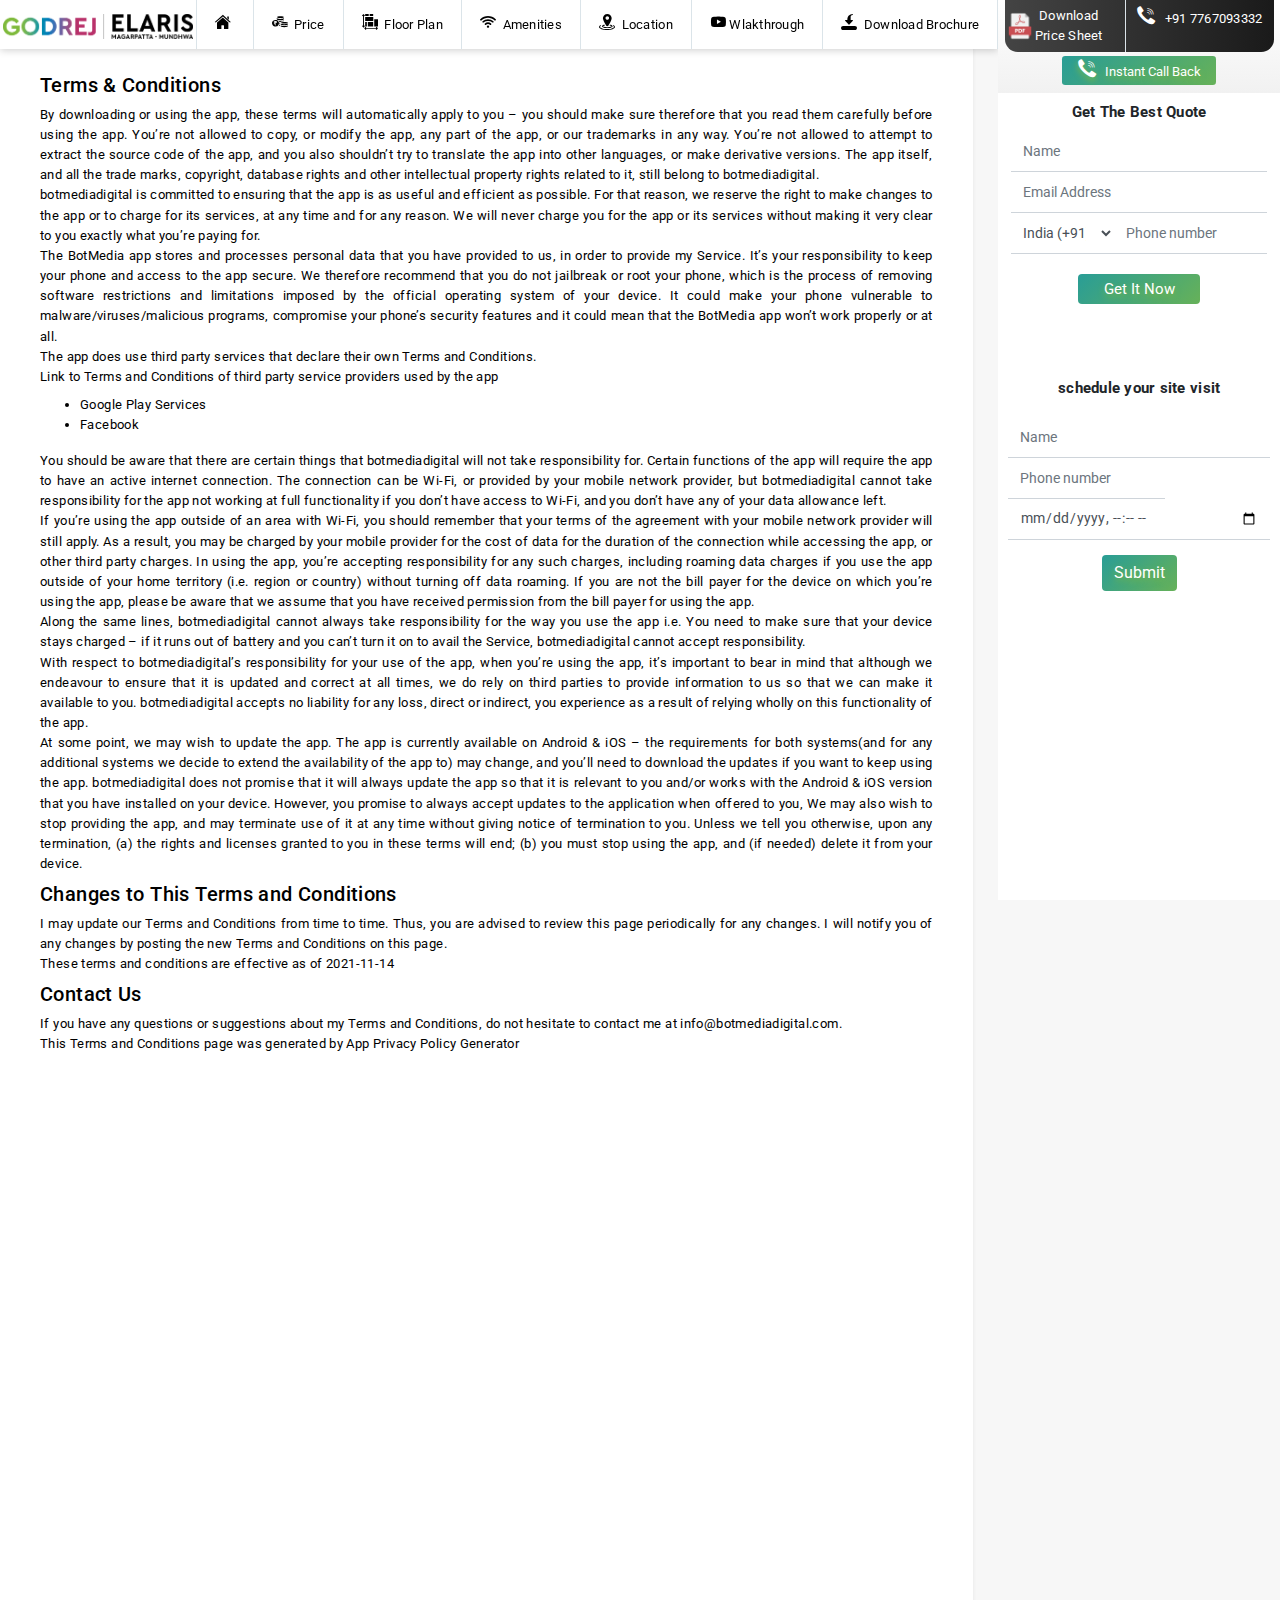
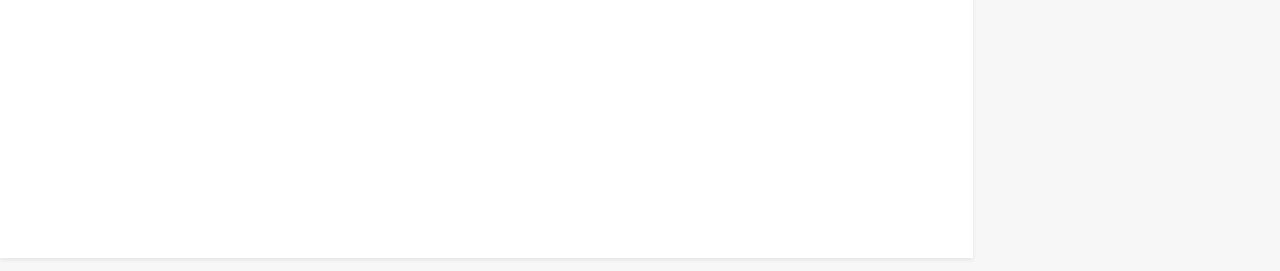
<file: terms-conditions.html>
<!DOCTYPE html>
<html lang="en">
<meta http-equiv="content-type" content="text/html;charset=UTF-8" />

<head>
    <meta charset="utf-8" />
    <meta name="viewport" content="width=device-width, initial-scale=1, shrink-to-fit=no" />
    <link rel="icon" type="image/x-icon" href="assets/dpsimg/android-chrome-192x192.png" />
    <title>Godrej Elaris</title>
    <meta name="description" content="Fortune Plaza" />
    <meta name="keywords" content="" />
    <link rel="stylesheet" href="assets/css/purestyle.css" />
    <link rel="stylesheet" href="assets/css/style.css" />
    <link rel="preload" href="https://d1zdkpwby52v4t.cloudfront.net/godrejsereneco/assets/fonts/micon.woff2" as="font"
        type="font/woff2" crossorigin />
         <link rel="stylesheet" href="https://cdnjs.cloudflare.com/ajax/libs/font-awesome/4.7.0/css/font-awesome.min.css">

    <style>
        section {
            height: 205vh;
            overflow-y: scroll;
        }
         @media only screen and (min-width: 992px) {
            .logo {
                max-width: 18vw;
                height: 1.9vw;
            }
            
        }

        @media only screen and (max-width: 991px) {
            .logo {
                height: 20px;
                max-width: 275px;
            }
        }
         .whatsapp{
            font-size: 1.2vw;
        }
        @media only screen and (max-width: 991px) {
    .whatsapp {
        font-size: 16px;
        margin-bottom: 18px;
    }}
    </style>
</head>

<body data-spy="scroll" data-target="#navbarNav">
   <div class="mobile-bottom">
        <ul>
            <li>
                <a
                    href="https://api.whatsapp.com/send?phone=+917767093332&amp;text=Hi,%20I%20saw%20details%20of%20project,%20Godrej%20Elaris%20|%20kindly%20call%20me%20back.%20I%20am%20interested%20in%20buying%20a%20new%20property.">
                    <div class="sheak">
                        <img src="assets/img/whatsapp.svg" alt="whatsapp">
                    </div>
                    WhatsApp
                </a>
            </li>
            <li>
                <a href="javascript:void(0)" data-toggle="modal" data-target="#FormActive">
                    <div class="sheak">
                        <img src="assets/img/calendarIcon.png" alt="calendar">
                    </div>
                    Site Visit
                </a>
            </li>
            <li class="last-child">
                <a href="tel:+917767093332">
                    <div class="sheak">
                        <img src="assets/img/phn1.svg" alt="phone">
                    </div>
                    Call Us
                </a>
            </li>
        </ul>
    </div>
    <!-- Google Tag Manager (noscript) -->
    <noscript><iframe src="https://www.googletagmanager.com/ns.html?id=GTM-WXNTZZC" height="0" width="0"
            style="display:none;visibility:hidden"></iframe></noscript>
    <!-- End Google Tag Manager (noscript) -->

    <div id="loader">
        <span class="loader-text"> <img src="assets/dpsimg/logo.png" class="loader-logo" /></span>
    </div>
    <header class="micro-nav fixed-top pload">
        <nav class="navbar navbar-expand-lg navbar-light bg-white micro-navbar">
            <a class="navbar-brand" href="index.html"> <img src="assets/dpsimg/logo.png" class="logo"   /></a>
            <button class="navbar-toggler" type="button" data-toggle="collapse" data-target="#navbarNav"
                aria-controls="navbarNav" aria-expanded="false" aria-label="Toggle navigation"><span
                    class="navbar-toggler-icon"></span></button>
            <div class="collapse navbar-collapse" id="navbarNav">
                <ul class="navbar-nav nav-fill">
                    <li class="nav-item">
                        <a class="nav-link" href="index.html#home"><i class="mi mi-home nav-icon"></i><span
                                class="d-sm-inline d-md-none"> Home</span></a>
                    </li>
                    <li class="nav-item">
                        <a class="nav-link" href="index.html#pricing"><i class="mi mi-price nav-icon"></i> Price</a>
                    </li>
                    <li class="nav-item">
                        <a class="nav-link" href="index.html#sitefloorplan"><i class="mi mi-siteplan nav-icon"></i> 
                            Floor Plan</a>
                    </li>
                    <li class="nav-item">
                        <a class="nav-link" href="index.html#amenities"><i class="mi mi-ami nav-icon"></i> Amenities</a>
                    </li>
                    <li class="nav-item">
                        <a class="nav-link" href="index.html#address_section"><i class="mi mi-location nav-icon"></i>
                            Location</a>
                    </li>

                    <li class="nav-item">
                        <a class="nav-link" href="index.html#sitevisit"><i class="mi mi-sitevisit nav-icon"></i>Wlakthrough
                        </a>
                    </li>

                    <li class="nav-item overflow-hidden">
                        <a class="nav-link enqModal" href="#" data-form="md" data-title="Download brochure"
                            data-btn="Download now" data-enquiry="Download Brochure Toolbar" data-redirect="brochure"
                            data-redirect-file="brochure.html" data-toggle="modal" data-target="#enqModal">
                            <i class="mi mi-download nav-icon d-inline-block animated slideInDown infinite"></i>
                            Download Brochure

                        </a>
                    </li>
                </ul>
            </div>
        </nav>
    </header>
    <main class="pload">
        <section class="section shadow-sm lazyload" id="developer">
            <div class="thankyou-text">
                <h5 style="padding-top: 30px;">Terms & Conditions</h5>
                <p>By downloading or using the app, these terms will automatically apply to you – you should make sure
                    therefore that you read them carefully before using the app. You’re not allowed to copy, or modify
                    the app, any part of the app, or our trademarks in any way. You’re not allowed to attempt to extract
                    the source code of the app, and you also shouldn’t try to translate the app into other languages, or
                    make derivative versions. The app itself, and all the trade marks, copyright, database rights and
                    other intellectual property rights related to it, still belong to botmediadigital.<br>

                    botmediadigital is committed to ensuring that the app is as useful and efficient as possible. For
                    that reason, we reserve the right to make changes to the app or to charge for its services, at any
                    time and for any reason. We will never charge you for the app or its services without making it very
                    clear to you exactly what you’re paying for.<br>

                    The BotMedia app stores and processes personal data that you have provided to us, in order to
                    provide my Service. It’s your responsibility to keep your phone and access to the app secure. We
                    therefore recommend that you do not jailbreak or root your phone, which is the process of removing
                    software restrictions and limitations imposed by the official operating system of your device. It
                    could make your phone vulnerable to malware/viruses/malicious programs, compromise your phone’s
                    security features and it could mean that the BotMedia app won’t work properly or at all.<br>

                    The app does use third party services that declare their own Terms and Conditions.<br>

                    Link to Terms and Conditions of third party service providers used by the app</p>
                <ul>
                    <li>Google Play Services</li>
                    <li>Facebook</li>
                </ul>
                <p>
                    You should be aware that there are certain things that botmediadigital will not take responsibility
                    for. Certain functions of the app will require the app to have an active internet connection. The
                    connection can be Wi-Fi, or provided by your mobile network provider, but botmediadigital cannot
                    take responsibility for the app not working at full functionality if you don’t have access to Wi-Fi,
                    and you don’t have any of your data allowance left.<br>

                    If you’re using the app outside of an area with Wi-Fi, you should remember that your terms of the
                    agreement with your mobile network provider will still apply. As a result, you may be charged by
                    your mobile provider for the cost of data for the duration of the connection while accessing the
                    app, or other third party charges. In using the app, you’re accepting responsibility for any such
                    charges, including roaming data charges if you use the app outside of your home territory (i.e.
                    region or country) without turning off data roaming. If you are not the bill payer for the device on
                    which you’re using the app, please be aware that we assume that you have received permission from
                    the bill payer for using the app.<br>

                    Along the same lines, botmediadigital cannot always take responsibility for the way you use the app
                    i.e. You need to make sure that your device stays charged – if it runs out of battery and you can’t
                    turn it on to avail the Service, botmediadigital cannot accept responsibility.<br>

                    With respect to botmediadigital’s responsibility for your use of the app, when you’re using the app,
                    it’s important to bear in mind that although we endeavour to ensure that it is updated and correct
                    at all times, we do rely on third parties to provide information to us so that we can make it
                    available to you. botmediadigital accepts no liability for any loss, direct or indirect, you
                    experience as a result of relying wholly on this functionality of the app.<br>

                    At some point, we may wish to update the app. The app is currently available on Android & iOS – the
                    requirements for both systems(and for any additional systems we decide to extend the availability of
                    the app to) may change, and you’ll need to download the updates if you want to keep using the app.
                    botmediadigital does not promise that it will always update the app so that it is relevant to you
                    and/or works with the Android & iOS version that you have installed on your device. However, you
                    promise to always accept updates to the application when offered to you, We may also wish to stop
                    providing the app, and may terminate use of it at any time without giving notice of termination to
                    you. Unless we tell you otherwise, upon any termination, (a) the rights and licenses granted to you
                    in these terms will end; (b) you must stop using the app, and (if needed) delete it from your
                    device.<br>
                </p>
                <h5>Changes to This Terms and Conditions</h5>
                <p>
                    I may update our Terms and Conditions from time to time. Thus, you are advised to review this page
                    periodically for any changes. I will notify you of any changes by posting the new Terms and
                    Conditions on this page.<br>

                    These terms and conditions are effective as of 2021-11-14
                </p>
                <h5>Contact Us</h5>
                <p>
                    If you have any questions or suggestions about my Terms and Conditions, do not hesitate to contact
                    me at info@botmediadigital.com.<br>

                    This Terms and Conditions page was generated by App Privacy Policy Generator
                </p>
                </p>
            </div>
        </section>
    </main>
    <!--exit modal 1 start -->
    <div class="modal fade lightbox" id="enqModal233" tabindex="-1" role="dialog" aria-hidden="true"></div>
    <!--Exit modal 1 end-->
    <!--exit modal 2 start -->
    <!-- <div class="modal fade lightbox2 abc"></div> -->
    <!--exit modal 2 end -->

    <div class="micro-side text-center">
        <div class="og-section pb-2">
            <ul class="nav nav-fill og-block">
                <li class="new-pdf nav-item enqModal" data-form="lg" data-title="Download Price Sheet"
                    data-btn="Download Now" data-enquiry="Download Price Sheet Top Corner Desktop" data-toggle="modal"
                    data-target="#enqModal">
                    <div><img src="assets/dpsimg/newpdfimg.png" class="bounce pdf-img"></div>
                    <div>Download<br>Price Sheet</div>
                </li>
                <li class="nav-item driftc d-flex-center-items"> <a href="tel:+91 7767093332"
                        class="textcolor d-flex-center-items"><i class="mi mi-call"></i> +91 7767093332</a></li>
            </ul>
            <button class="btn btn-sm btn-info micro-form-btn-sm effetGradient effectScale enqModal mt-1" data-form="sm"
                data-title="Immediate Call Back" data-btn="Request Call Now" data-enquiry="Request Call Back"
                data-toggle="modal" data-target="#enqModal">
                <span class="mi mi-call action-icon"></span> Instant Call Back

            </button>
        </div>
        <span class="d-block form-heading font-weight-bold my-2">Get The Best Quote
        </span>

        <form action="contact.php" method="post" class="form-side" id="pardotForm" class="pardotForm">
            <input type="text" id="fname" placeholder="Name" name="name" class="form-control rounded-0 micro-form-field"
                required>
            <div class="error" id="name_error"></div>
            <input type="email" id="email" placeholder="Email Address" name="email"
                class="form-control rounded-0 micro-form-field" required>
            <div class="error" id="address_error"></div>
            <select class="my_country_name form-control rounded-0 micro-form-field" name="country_name">
                <option data-countrycode="IN" value="India" data-contry_code="91">India (+91)</option>
                <option data-countrycode="AF" value="Afghanistan" data-contry_code="93">Afghanistan (+93)</option>
                <option data-countrycode="AL" value="Albania" data-contry_code="355">Albania (+355)</option>
                <option data-countrycode="DZ" value="Algeria" data-contry_code="213">Algeria (+213)</option>
                <option data-countrycode="AS" value="American Samoa" data-contry_code="1-684">American Samoa (+1-684)
                </option>
                <option data-countrycode="AD" value="Andorra" data-contry_code="376">Andorra (+376)</option>
                <option data-countrycode="AO" value="Angola" data-contry_code="244">Angola (+244)</option>
                <option data-countrycode="AI" value="Anguilla" data-contry_code="1-264">Anguilla (+1-264)</option>
                <option data-countrycode="AQ" value="Antarctica" data-contry_code="672">Antarctica (+672)</option>
                <option data-countrycode="AG" value="Antigua and Barbuda" data-contry_code="1-268">Antigua and Barbuda
                    (+1-268)</option>
                <option data-countrycode="AR" value="Argentina" data-contry_code="54">Argentina (+54)</option>
                <option data-countrycode="AM" value="Armenia" data-contry_code="374">Armenia (+374)</option>
                <option data-countrycode="AW" value="Aruba" data-contry_code="297">Aruba (+297)</option>
                <option data-countrycode="AU" value="Australia" data-contry_code="61">Australia (+61)</option>
                <option data-countrycode="AT" value="Austria" data-contry_code="43">Austria (+43)</option>
                <option data-countrycode="AZ" value="Azerbaijan" data-contry_code="994">Azerbaijan (+994)</option>
                <option data-countrycode="BS" value="Bahamas" data-contry_code="1-242">Bahamas (+1-242)</option>
                <option data-countrycode="BH" value="Bahrain" data-contry_code="973">Bahrain (+973)</option>
                <option data-countrycode="BD" value="Bangladesh" data-contry_code="880">Bangladesh (+880)</option>
                <option data-countrycode="BB" value="Barbados" data-contry_code="1-246">Barbados (+1-246)</option>
                <option data-countrycode="BY" value="Belarus" data-contry_code="375">Belarus (+375)</option>
                <option data-countrycode="BE" value="Belgium" data-contry_code="32">Belgium (+32)</option>
                <option data-countrycode="BZ" value="Belize" data-contry_code="501">Belize (+501)</option>
                <option data-countrycode="BJ" value="Benin" data-contry_code="229">Benin (+229)</option>
                <option data-countrycode="BM" value="Bermuda" data-contry_code="1-441">Bermuda (+1-441)</option>
                <option data-countrycode="BT" value="Bhutan" data-contry_code="975">Bhutan (+975)</option>
                <option data-countrycode="BO" value="Bolivia" data-contry_code="591">Bolivia (+591)</option>
                <option data-countrycode="BA" value="Bosnia and Herzegowina" data-contry_code="387">Bosnia and
                    Herzegowina (+387)</option>
                <option data-countrycode="BW" value="Botswana" data-contry_code="267">Botswana (+267)</option>
                <option data-countrycode="BV" value="Bouvet Island" data-contry_code="47">Bouvet Island (+47)</option>
                <option data-countrycode="BR" value="Brazil" data-contry_code="55">Brazil (+55)</option>
                <option data-countrycode="IO" value="British Indian Ocean Territory" data-contry_code="246">British
                    Indian Ocean Territory (+246)</option>
                <option data-countrycode="BN" value="Brunei Darussalam" data-contry_code="673">Brunei Darussalam (+673)
                </option>
                <option data-countrycode="BG" value="Bulgaria" data-contry_code="359">Bulgaria (+359)</option>
                <option data-countrycode="BF" value="Burkina Faso" data-contry_code="226">Burkina Faso (+226)</option>
                <option data-countrycode="BI" value="Burundi" data-contry_code="257">Burundi (+257)</option>
                <option data-countrycode="KH" value="Cambodia" data-contry_code="855">Cambodia (+855)</option>
                <option data-countrycode="CM" value="Cameroon" data-contry_code="237">Cameroon (+237)</option>
                <option data-countrycode="CA" value="Canada" data-contry_code="1">Canada (+1)</option>
                <option data-countrycode="CV" value="Cape Verde" data-contry_code="238">Cape Verde (+238)</option>
                <option data-countrycode="KY" value="Cayman Islands" data-contry_code="1-345">Cayman Islands (+1-345)
                </option>
                <option data-countrycode="CF" value="Central African Republic" data-contry_code="236">Central African
                    Republic (+236)</option>
                <option data-countrycode="TD" value="Chad" data-contry_code="235">Chad (+235)</option>
                <option data-countrycode="CL" value="Chile" data-contry_code="56">Chile (+56)</option>
                <option data-countrycode="CN" value="China" data-contry_code="86">China (+86)</option>
                <option data-countrycode="CX" value="Christmas Island" data-contry_code="61">Christmas Island (+61)
                </option>
                <option data-countrycode="CC" value="Cocos (Keeling) Islands" data-contry_code="61">Cocos (Keeling)
                    Islands (+61)</option>
                <option data-countrycode="CO" value="Colombia" data-contry_code="57">Colombia (+57)</option>
                <option data-countrycode="KM" value="Comoros" data-contry_code="269">Comoros (+269)</option>
                <option data-countrycode="CG" value="Congo Democratic Republic of" data-contry_code="242">Congo
                    Democratic Republic of (+242)</option>
                <option data-countrycode="CK" value="Cook Islands" data-contry_code="682">Cook Islands (+682)</option>
                <option data-countrycode="CR" value="Costa Rica" data-contry_code="506">Costa Rica (+506)</option>
                <option data-countrycode="CI" value="Cote D'Ivoire" data-contry_code="225">Cote D'Ivoire (+225)</option>
                <option data-countrycode="HR" value="Croatia" data-contry_code="385">Croatia (+385)</option>
                <option data-countrycode="CU" value="Cuba" data-contry_code="53">Cuba (+53)</option>
                <option data-countrycode="CY" value="Cyprus" data-contry_code="357">Cyprus (+357)</option>
                <option data-countrycode="CZ" value="Czech Republic" data-contry_code="420">Czech Republic (+420)
                </option>
                <option data-countrycode="DK" value="Denmark" data-contry_code="45">Denmark (+45)</option>
                <option data-countrycode="DJ" value="Djibouti" data-contry_code="253">Djibouti (+253)</option>
                <option data-countrycode="DM" value="Dominica" data-contry_code="1-767">Dominica (+1-767)</option>
                <option data-countrycode="DO" value="Dominican Republic" data-contry_code="1-809">Dominican Republic
                    (+1-809)</option>
                <option data-countrycode="TL" value="Timor-Leste" data-contry_code="670">Timor-Leste (+670)</option>
                <option data-countrycode="EC" value="Ecuador" data-contry_code="593">Ecuador (+593)</option>
                <option data-countrycode="EG" value="Egypt" data-contry_code="20">Egypt (+20)</option>
                <option data-countrycode="SV" value="El Salvador" data-contry_code="503">El Salvador (+503)</option>
                <option data-countrycode="GQ" value="Equatorial Guinea" data-contry_code="240">Equatorial Guinea (+240)
                </option>
                <option data-countrycode="ER" value="Eritrea" data-contry_code="291">Eritrea (+291)</option>
                <option data-countrycode="EE" value="Estonia" data-contry_code="372">Estonia (+372)</option>
                <option data-countrycode="ET" value="Ethiopia" data-contry_code="251">Ethiopia (+251)</option>
                <option data-countrycode="FK" value="Falkland Islands (Malvinas)" data-contry_code="500">Falkland
                    Islands (Malvinas) (+500)</option>
                <option data-countrycode="FO" value="Faroe Islands" data-contry_code="298">Faroe Islands (+298)</option>
                <option data-countrycode="FJ" value="Fiji" data-contry_code="679">Fiji (+679)</option>
                <option data-countrycode="FI" value="Finland" data-contry_code="358">Finland (+358)</option>
                <option data-countrycode="FR" value="France" data-contry_code="33">France (+33)</option>
                <option data-countrycode="GF" value="French Guiana" data-contry_code="594">French Guiana (+594)</option>
                <option data-countrycode="PF" value="French Polynesia" data-contry_code="689">French Polynesia (+689)
                </option>
                <option data-countrycode="GA" value="Gabon" data-contry_code="241">Gabon (+241)</option>
                <option data-countrycode="GM" value="Gambia" data-contry_code="220">Gambia (+220)</option>
                <option data-countrycode="GE" value="Georgia" data-contry_code="995">Georgia (+995)</option>
                <option data-countrycode="DE" value="Germany" data-contry_code="49">Germany (+49)</option>
                <option data-countrycode="GH" value="Ghana" data-contry_code="233">Ghana (+233)</option>
                <option data-countrycode="GI" value="Gibraltar" data-contry_code="350">Gibraltar (+350)</option>
                <option data-countrycode="GR" value="Greece" data-contry_code="30">Greece (+30)</option>
                <option data-countrycode="GL" value="Greenland" data-contry_code="299">Greenland (+299)</option>
                <option data-countrycode="GD" value="Grenada" data-contry_code="1-473">Grenada (+1-473)</option>
                <option data-countrycode="GP" value="Guadeloupe" data-contry_code="590">Guadeloupe (+590)</option>
                <option data-countrycode="GU" value="Guam" data-contry_code="1-671">Guam (+1-671)</option>
                <option data-countrycode="GT" value="Guatemala" data-contry_code="502">Guatemala (+502)</option>
                <option data-countrycode="GN" value="Guinea" data-contry_code="224">Guinea (+224)</option>
                <option data-countrycode="GW" value="Guinea-bissau" data-contry_code="245">Guinea-bissau (+245)</option>
                <option data-countrycode="GY" value="Guyana" data-contry_code="592">Guyana (+592)</option>
                <option data-countrycode="HT" value="Haiti" data-contry_code="509">Haiti (+509)</option>
                <option data-countrycode="HM" value="Heard Island and McDonald Islands" data-contry_code="011">Heard
                    Island and McDonald Islands (+011)</option>
                <option data-countrycode="HN" value="Honduras" data-contry_code="504">Honduras (+504)</option>
                <option data-countrycode="HK" value="Hong Kong" data-contry_code="852">Hong Kong (+852)</option>
                <option data-countrycode="HU" value="Hungary" data-contry_code="36">Hungary (+36)</option>
                <option data-countrycode="IS" value="Iceland" data-contry_code="354">Iceland (+354)</option>
                <option data-countrycode="IN" value="India" data-contry_code="91" selected="">India (+91)</option>
                <option data-countrycode="ID" value="Indonesia" data-contry_code="62">Indonesia (+62)</option>
                <option data-countrycode="IR" value="Iran (Islamic Republic of)" data-contry_code="98">Iran (Islamic
                    Republic of) (+98)</option>
                <option data-countrycode="IQ" value="Iraq" data-contry_code="964">Iraq (+964)</option>
                <option data-countrycode="IE" value="Ireland" data-contry_code="353">Ireland (+353)</option>
                <option data-countrycode="IL" value="Israel" data-contry_code="972">Israel (+972)</option>
                <option data-countrycode="IT" value="Italy" data-contry_code="39">Italy (+39)</option>
                <option data-countrycode="JM" value="Jamaica" data-contry_code="1-876">Jamaica (+1-876)</option>
                <option data-countrycode="JP" value="Japan" data-contry_code="81">Japan (+81)</option>
                <option data-countrycode="JO" value="Jordan" data-contry_code="962">Jordan (+962)</option>
                <option data-countrycode="KZ" value="Kazakhstan" data-contry_code="7">Kazakhstan (+7)</option>
                <option data-countrycode="KE" value="Kenya" data-contry_code="254">Kenya (+254)</option>
                <option data-countrycode="KI" value="Kiribati" data-contry_code="686">Kiribati (+686)</option>
                <option data-countrycode="KP" value="Korea, Democratic People's Republic of" data-contry_code="850">
                    Korea, Democratic People's Republic of (+850)</option>
                <option data-countrycode="KR" value="South Korea" data-contry_code="82">South Korea (+82)</option>
                <option data-countrycode="KW" value="Kuwait" data-contry_code="965">Kuwait (+965)</option>
                <option data-countrycode="KG" value="Kyrgyzstan" data-contry_code="996">Kyrgyzstan (+996)</option>
                <option data-countrycode="LA" value="Lao People's Democratic Republic" data-contry_code="856">Lao
                    People's Democratic Republic (+856)</option>
                <option data-countrycode="LV" value="Latvia" data-contry_code="371">Latvia (+371)</option>
                <option data-countrycode="LB" value="Lebanon" data-contry_code="961">Lebanon (+961)</option>
                <option data-countrycode="LS" value="Lesotho" data-contry_code="266">Lesotho (+266)</option>
                <option data-countrycode="LR" value="Liberia" data-contry_code="231">Liberia (+231)</option>
                <option data-countrycode="LY" value="Libya" data-contry_code="218">Libya (+218)</option>
                <option data-countrycode="LI" value="Liechtenstein" data-contry_code="423">Liechtenstein (+423)</option>
                <option data-countrycode="LT" value="Lithuania" data-contry_code="370">Lithuania (+370)</option>
                <option data-countrycode="LU" value="Luxembourg" data-contry_code="352">Luxembourg (+352)</option>
                <option data-countrycode="MO" value="Macao" data-contry_code="853">Macao (+853)</option>
                <option data-countrycode="MK" value="Macedonia, The Former Yugoslav Republic of" data-contry_code="389">
                    Macedonia, The Former Yugoslav Republic of (+389)</option>
                <option data-countrycode="MG" value="Madagascar" data-contry_code="261">Madagascar (+261)</option>
                <option data-countrycode="MW" value="Malawi" data-contry_code="265">Malawi (+265)</option>
                <option data-countrycode="MY" value="Malaysia" data-contry_code="60">Malaysia (+60)</option>
                <option data-countrycode="MV" value="Maldives" data-contry_code="960">Maldives (+960)</option>
                <option data-countrycode="ML" value="Mali" data-contry_code="223">Mali (+223)</option>
                <option data-countrycode="MT" value="Malta" data-contry_code="356">Malta (+356)</option>
                <option data-countrycode="MH" value="Marshall Islands" data-contry_code="692">Marshall Islands (+692)
                </option>
                <option data-countrycode="MQ" value="Martinique" data-contry_code="596">Martinique (+596)</option>
                <option data-countrycode="MR" value="Mauritania" data-contry_code="222">Mauritania (+222)</option>
                <option data-countrycode="MU" value="Mauritius" data-contry_code="230">Mauritius (+230)</option>
                <option data-countrycode="YT" value="Mayotte" data-contry_code="262">Mayotte (+262)</option>
                <option data-countrycode="MX" value="Mexico" data-contry_code="52">Mexico (+52)</option>
                <option data-countrycode="FM" value="Micronesia, Federated States of" data-contry_code="691">Micronesia,
                    Federated States of (+691)</option>
                <option data-countrycode="MD" value="Moldova" data-contry_code="373">Moldova (+373)</option>
                <option data-countrycode="MC" value="Monaco" data-contry_code="377">Monaco (+377)</option>
                <option data-countrycode="MN" value="Mongolia" data-contry_code="976">Mongolia (+976)</option>
                <option data-countrycode="MS" value="Montserrat" data-contry_code="1-664">Montserrat (+1-664)</option>
                <option data-countrycode="MA" value="Morocco" data-contry_code="212">Morocco (+212)</option>
                <option data-countrycode="MZ" value="Mozambique" data-contry_code="258">Mozambique (+258)</option>
                <option data-countrycode="MM" value="Myanmar" data-contry_code="95">Myanmar (+95)</option>
                <option data-countrycode="NA" value="Namibia" data-contry_code="264">Namibia (+264)</option>
                <option data-countrycode="NR" value="Nauru" data-contry_code="674">Nauru (+674)</option>
                <option data-countrycode="NP" value="Nepal" data-contry_code="977">Nepal (+977)</option>
                <option data-countrycode="NL" value="Netherlands" data-contry_code="31">Netherlands (+31)</option>
                <option data-countrycode="AN" value="Netherlands Antilles" data-contry_code="599">Netherlands Antilles
                    (+599)</option>
                <option data-countrycode="NC" value="New Caledonia" data-contry_code="687">New Caledonia (+687 )
                </option>
                <option data-countrycode="NZ" value="New Zealand" data-contry_code="64">New Zealand (+64)</option>
                <option data-countrycode="NI" value="Nicaragua" data-contry_code="505">Nicaragua (+505)</option>
                <option data-countrycode="NE" value="Niger" data-contry_code="227">Niger (+227)</option>
                <option data-countrycode="NG" value="Nigeria" data-contry_code="234">Nigeria (+234)</option>
                <option data-countrycode="NU" value="Niue" data-contry_code="683">Niue (+683)</option>
                <option data-countrycode="NF" value="Norfolk Island" data-contry_code="672">Norfolk Island (+672)
                </option>
                <option data-countrycode="MP" value="Northern Mariana Islands" data-contry_code="1-670">Northern Mariana
                    Islands (+1-670)</option>
                <option data-countrycode="NO" value="Norway" data-contry_code="47">Norway (+47)</option>
                <option data-countrycode="OM" value="Oman" data-contry_code="968">Oman (+968)</option>
                <option data-countrycode="PK" value="Pakistan" data-contry_code="92">Pakistan (+92)</option>
                <option data-countrycode="PW" value="Palau" data-contry_code="680">Palau (+680)</option>
                <option data-countrycode="PA" value="Panama" data-contry_code="507">Panama (+507)</option>
                <option data-countrycode="PG" value="Papua New Guinea" data-contry_code="675">Papua New Guinea (+675)
                </option>
                <option data-countrycode="PY" value="Paraguay" data-contry_code="595">Paraguay (+595)</option>
                <option data-countrycode="PE" value="Peru" data-contry_code="51">Peru (+51)</option>
                <option data-countrycode="PH" value="Philippines" data-contry_code="63">Philippines (+63)</option>
                <option data-countrycode="PN" value="Pitcairn" data-contry_code="64">Pitcairn (+64)</option>
                <option data-countrycode="PL" value="Poland" data-contry_code="48">Poland (+48)</option>
                <option data-countrycode="PT" value="Portugal" data-contry_code="351">Portugal (+351)</option>
                <option data-countrycode="PR" value="Puerto Rico" data-contry_code="1-787">Puerto Rico (+1-787)</option>
                <option data-countrycode="QA" value="Qatar" data-contry_code="974">Qatar (+974)</option>
                <option data-countrycode="RE" value="Reunion" data-contry_code="262">Reunion (+262)</option>
                <option data-countrycode="RO" value="Romania" data-contry_code="40">Romania (+40)</option>
                <option data-countrycode="RU" value="Russian Federation" data-contry_code="7">Russian Federation (+7)
                </option>
                <option data-countrycode="RW" value="Rwanda" data-contry_code="250">Rwanda (+250)</option>
                <option data-countrycode="KN" value="Saint Kitts and Nevis" data-contry_code="1-869">Saint Kitts and
                    Nevis (+1-869)</option>
                <option data-countrycode="LC" value="Saint Lucia" data-contry_code="1-758">Saint Lucia (+1-758)</option>
                <option data-countrycode="VC" value="Saint Vincent and the Grenadines" data-contry_code="1-784">Saint
                    Vincent and the Grenadines (+1-784)</option>
                <option data-countrycode="WS" value="Samoa" data-contry_code="685">Samoa (+685)</option>
                <option data-countrycode="SM" value="San Marino" data-contry_code="378">San Marino (+378)</option>
                <option data-countrycode="ST" value="Sao Tome and Principe" data-contry_code="239">Sao Tome and Principe
                    (+239)</option>
                <option data-countrycode="SA" value="Saudi Arabia" data-contry_code="966">Saudi Arabia (+966)</option>
                <option data-countrycode="SN" value="Senegal" data-contry_code="221">Senegal (+221)</option>
                <option data-countrycode="SC" value="Seychelles" data-contry_code="248">Seychelles (+248)</option>
                <option data-countrycode="SL" value="Sierra Leone" data-contry_code="232">Sierra Leone (+232)</option>
                <option data-countrycode="SG" value="Singapore" data-contry_code="65">Singapore (+65)</option>
                <option data-countrycode="SK" value="Slovakia (Slovak Republic)" data-contry_code="421">Slovakia (Slovak
                    Republic) (+421)</option>
                <option data-countrycode="SI" value="Slovenia" data-contry_code="386">Slovenia (+386)</option>
                <option data-countrycode="SB" value="Solomon Islands" data-contry_code="677">Solomon Islands (+677)
                </option>
                <option data-countrycode="SO" value="Somalia" data-contry_code="252">Somalia (+252)</option>
                <option data-countrycode="ZA" value="South Africa" data-contry_code="27">South Africa (+27)</option>
                <option data-countrycode="GS" value="South Georgia and the South Sandwich Islands"
                    data-contry_code="500">South Georgia and the South Sandwich Islands (+500)</option>
                <option data-countrycode="ES" value="Spain" data-contry_code="34">Spain (+34)</option>
                <option data-countrycode="LK" value="Sri Lanka" data-contry_code="94">Sri Lanka (+94)</option>
                <option data-countrycode="SH" value="Saint Helena, Ascension and Tristan da Cunha"
                    data-contry_code="290">Saint Helena, Ascension and Tristan da Cunha (+290)</option>
                <option data-countrycode="PM" value="St. Pierre and Miquelon" data-contry_code="508">St. Pierre and
                    Miquelon (+508)</option>
                <option data-countrycode="SD" value="Sudan" data-contry_code="249">Sudan (+249)</option>
                <option data-countrycode="SR" value="Suriname" data-contry_code="597">Suriname (+597)</option>
                <option data-countrycode="SJ" value="Svalbard and Jan Mayen Islands" data-contry_code="47">Svalbard and
                    Jan Mayen Islands (+47)</option>
                <option data-countrycode="SZ" value="Swaziland" data-contry_code="268">Swaziland (+268)</option>
                <option data-countrycode="SE" value="Sweden" data-contry_code="46">Sweden (+46)</option>
                <option data-countrycode="CH" value="Switzerland" data-contry_code="41">Switzerland (+41)</option>
                <option data-countrycode="SY" value="Syrian Arab Republic" data-contry_code="963">Syrian Arab Republic
                    (+963)</option>
                <option data-countrycode="TW" value="Taiwan" data-contry_code="886">Taiwan (+886)</option>
                <option data-countrycode="TJ" value="Tajikistan" data-contry_code="992">Tajikistan (+992)</option>
                <option data-countrycode="TZ" value="Tanzania, United Republic of" data-contry_code="255">Tanzania,
                    United Republic of (+255)</option>
                <option data-countrycode="TH" value="Thailand" data-contry_code="66">Thailand (+66)</option>
                <option data-countrycode="TG" value="Togo" data-contry_code="228">Togo (+228)</option>
                <option data-countrycode="TK" value="Tokelau" data-contry_code="690">Tokelau (+690)</option>
                <option data-countrycode="TO" value="Tonga" data-contry_code="676">Tonga (+676)</option>
                <option data-countrycode="TT" value="Trinidad and Tobago" data-contry_code="1-868">Trinidad and Tobago
                    (+1-868)</option>
                <option data-countrycode="TN" value="Tunisia" data-contry_code="216">Tunisia (+216)</option>
                <option data-countrycode="TR" value="Turkey" data-contry_code="90">Turkey (+90)</option>
                <option data-countrycode="TM" value="Turkmenistan" data-contry_code="993">Turkmenistan (+993)</option>
                <option data-countrycode="TC" value="Turks and Caicos Islands" data-contry_code="1-649">Turks and Caicos
                    Islands (+1-649)</option>
                <option data-countrycode="TV" value="Tuvalu" data-contry_code="688">Tuvalu (+688)</option>
                <option data-countrycode="UG" value="Uganda" data-contry_code="256">Uganda (+256)</option>
                <option data-countrycode="UA" value="Ukraine" data-contry_code="380">Ukraine (+380)</option>
                <option data-countrycode="AE" value="United Arab Emirates" data-contry_code="971">United Arab Emirates
                    (+971)</option>
                <option data-countrycode="GB" value="United Kingdom" data-contry_code="44">United Kingdom (+44)</option>
                <option data-countrycode="US" value="United States" data-contry_code="1">United States (+1)</option>
                <option data-countrycode="UM" value="United States Minor Outlying Islands" data-contry_code="246">United
                    States Minor Outlying Islands (+246)</option>
                <option data-countrycode="UY" value="Uruguay" data-contry_code="598">Uruguay (+598)</option>
                <option data-countrycode="UZ" value="Uzbekistan" data-contry_code="998">Uzbekistan (+998)</option>
                <option data-countrycode="VU" value="Vanuatu" data-contry_code="678">Vanuatu (+678)</option>
                <option data-countrycode="VA" value="Vatican City State (Holy See)" data-contry_code="379">Vatican City
                    State (Holy See) (+379)</option>
                <option data-countrycode="VE" value="Venezuela" data-contry_code="58">Venezuela (+58)</option>
                <option data-countrycode="VN" value="Vietnam" data-contry_code="84">Vietnam (+84)</option>
                <option data-countrycode="VG" value="Virgin Islands (British)" data-contry_code="1-284">Virgin Islands
                    (British) (+1-284)</option>
                <option data-countrycode="VI" value="Virgin Islands (U.S.)" data-contry_code="1-340">Virgin Islands
                    (U.S.) (+1-340)</option>
                <option data-countrycode="WF" value="Wallis and Futuna Islands" data-contry_code="681">Wallis and Futuna
                    Islands (+681)</option>
                <option data-countrycode="EH" value="Western Sahara" data-contry_code="212">Western Sahara (+212)
                </option>
                <option data-countrycode="YE" value="Yemen" data-contry_code="967">Yemen (+967)</option>
                <option data-countrycode="RS" value="Serbia" data-contry_code="381">Serbia (+381)</option>
                <option data-countrycode="ZM" value="Zambia" data-contry_code="260">Zambia (+260)</option>
                <option data-countrycode="ZW" value="Zimbabwe" data-contry_code="263">Zimbabwe (+263)</option>
                <option data-countrycode="AX" value="Aaland Islands" data-contry_code="358">Aaland Islands (+358)
                </option>
                <option data-countrycode="PS" value="Palestine" data-contry_code="970">Palestine (+970)</option>
                <option data-countrycode="ME" value="Montenegro" data-contry_code="382">Montenegro (+382)</option>
                <option data-countrycode="GG" value="Guernsey" data-contry_code="44-1481">Guernsey (+44-1481)</option>
                <option data-countrycode="IM" value="Isle of Man" data-contry_code="44-1624">Isle of Man (+44-1624)
                </option>
                <option data-countrycode="JE" value="Jersey" data-contry_code="44-1534">Jersey (+44-1534)</option>
                <option data-countrycode="CW" value="CuraÃ§ao" data-contry_code="599">CuraÃ§ao (+599)</option>
                <option data-countrycode="CI" value="Ivory Coast" data-contry_code="225">Ivory Coast (+225)</option>
                <option data-countrycode="XK" value="Kosovo" data-contry_code="383">Kosovo (+383)</option>
            </select>
            <input type="hidden" value="+91" name="country_code" id="country_code"
                class="operations-supplierCapacity" />

           <input name="modal_my_mobile2" class="form-control numeric rounded-0 micro-form-field" id="modal_my_mobile"
               pattern="[0-9]{10}" maxlength="10" placeholder="Phone number" type="tel" value="" required="required"
                data-error="Please enter your valid mobile number"
                onkeyup="if (/\D/g.test(this.value)) this.value = this.value.replace(/\D/g,'')">

            <input type="hidden" id="first_name" name="first_name">
            <input type="hidden" id="last_name" name="last_name">
            <input type="hidden" id="builder" name="builder" value="Nandan Ace Group">
            <input type="hidden" id="project" name="project" value="Nandan Ace">
            <input type=hidden id="lead_source" name="lead_source" value="Microsite">
            <input type="hidden" name=ip id="ip" value="103.146.240.205">
            <input type="hidden" name=mobile id="modal_dg_mobile2" class="mobileconcat">
            <input type="hidden" id="enquiredfor" name="enquiredfor" value="Pre Register here for Best Offers">
            <input type="hidden" name="home_url" value="index.html">
            <input type="hidden" name="gclid" id="gclid" value="">
            <input type="hidden" name="utm_source" id="utm_source" value="">
            <input type="hidden" name="utm_medium" id="utm_medium" value="">
            <input type="hidden" name="utm_campaign" id="utm_campaign" value="">
            <input type="hidden" name="utm_term" id="utm_term" value="">
            <input type="hidden" name="utm_physical_location" id="utm_physical_location" value="">
            <input type="hidden" name="utm_tragetid" id="utm_tragetid" value="">
            <input type="hidden" name="utm_target" id="utm_target" value="">
            <input type="hidden" name="utm_placement" id="utm_placement" value="">
            <input type="hidden" name="utm_adposition" id="utm_adposition" value="">

            <input type="submit" value="Get It Now" class="btn btn-info micro-form-btn effetMoveGradient submitBtn"
                id="submitBtn">
        </form>
        <div style="padding-top: 50px;">
            <span class="d-block form-heading font-weight-bold my-2 animated slideInDown infinite">schedule your site
                visit
            </span>
            <form action="schedulesitevisit.php" method="post" class="form-side" id="pardotForm" class="pardotForm"
            style="padding: 10px; justify-content: left;">
            <input type="text" id="fname" placeholder="Name" name="name"
                class="form-control rounded-0 micro-form-field" required>
            <div class="error" id="name_error"></div>
           <input name="modal_my_mobile2" class="form-control numeric rounded-0 micro-form-field" id="modal_my_mobile"
               pattern="[0-9]{10}" maxlength="10" placeholder="Phone number" type="tel" value="" required="required"
                data-error="Please enter your valid mobile number"
                onkeyup="if (/\D/g.test(this.value)) this.value = this.value.replace(/\D/g,'')">

            <input type="datetime-local" id="date_time" name="date_time"
                class=" my_country_name  form-control rounded-0 micro-form-field" />
            <input type="submit" class="btn btn-info  effetMoveGradient" id="submitBtn">
        </form>
        </div>
       
    </div>
    <div class="modal fade" id="enqModal" tabindex="-1" role="dialog" aria-hidden="true">
        <div class="modal-dialog modal-dialog-centered enq-modal" role="document">
            <div class="modal-content">
                <div class="modal-body text-center">
                    <button type="button" class="close" data-dismiss="modal" aria-label="Close"><span
                            aria-hidden="true">&times;</span></button>
                    <div class="modal-head d-none"><span class="modal-title"> Download Brochure</span></div>
                    <div class="d-flex">
                        <div class="flex-fill align-self-center flex-shrink-1 modal-highlight-bg d-none d-lg-block">
                            <span class="modal-highlight-title">We Promise</span>
                            <ul class="modal-highlight">
                                <li><i class="mi mi-support-call"></i><span>Instant Call Back</span></li>
                                <li><i class="mi mi-support-visit"></i><span>Free Site Visit</span></li>
                                <li><i class="mi mi-support-price"></i><span>Unmatched Price</span></li>
                            </ul>
                        </div>
                        <div class="flex-fill align-self-center">
                            <span class="popup-logo"> <img src="assets/dpsimg/logo.png" class="logo"></span>


                            <span class="modal-title-secondary"> Register here and Avail the <span
                                    class="text-danger">Best Offers!!</span></span>

                            <form action="contact.php" method="post" class="form-side" id="pardotForm"
                                class="pardotForm">
                                <input type="text" id="fname" placeholder="Name" name="name"
                                    class="form-control rounded-0 micro-form-field" required>
                                <div class="error" id="name_error"></div>

                                <input type="email" id="email" placeholder="Email Address" name="email"
                                    class="form-control rounded-0 micro-form-field" required>
                                <div class="error" id="address_error"></div>
                                <select class="my_country_name form-control rounded-0 micro-form-field"
                                    name="country_name">
                                    <option data-countrycode="IN" value="India" data-contry_code="91">India (+91)
                                    </option>
                                    <option data-countrycode="AF" value="Afghanistan" data-contry_code="93">Afghanistan
                                        (+93)</option>
                                    <option data-countrycode="AL" value="Albania" data-contry_code="355">Albania (+355)
                                    </option>
                                    <option data-countrycode="DZ" value="Algeria" data-contry_code="213">Algeria (+213)
                                    </option>
                                    <option data-countrycode="AS" value="American Samoa" data-contry_code="1-684">
                                        American Samoa (+1-684)</option>
                                    <option data-countrycode="AD" value="Andorra" data-contry_code="376">Andorra (+376)
                                    </option>
                                    <option data-countrycode="AO" value="Angola" data-contry_code="244">Angola (+244)
                                    </option>
                                    <option data-countrycode="AI" value="Anguilla" data-contry_code="1-264">Anguilla
                                        (+1-264)</option>
                                    <option data-countrycode="AQ" value="Antarctica" data-contry_code="672">Antarctica
                                        (+672)</option>
                                    <option data-countrycode="AG" value="Antigua and Barbuda" data-contry_code="1-268">
                                        Antigua and Barbuda (+1-268)</option>
                                    <option data-countrycode="AR" value="Argentina" data-contry_code="54">Argentina
                                        (+54)</option>
                                    <option data-countrycode="AM" value="Armenia" data-contry_code="374">Armenia (+374)
                                    </option>
                                    <option data-countrycode="AW" value="Aruba" data-contry_code="297">Aruba (+297)
                                    </option>
                                    <option data-countrycode="AU" value="Australia" data-contry_code="61">Australia
                                        (+61)</option>
                                    <option data-countrycode="AT" value="Austria" data-contry_code="43">Austria (+43)
                                    </option>
                                    <option data-countrycode="AZ" value="Azerbaijan" data-contry_code="994">Azerbaijan
                                        (+994)</option>
                                    <option data-countrycode="BS" value="Bahamas" data-contry_code="1-242">Bahamas
                                        (+1-242)</option>
                                    <option data-countrycode="BH" value="Bahrain" data-contry_code="973">Bahrain (+973)
                                    </option>
                                    <option data-countrycode="BD" value="Bangladesh" data-contry_code="880">Bangladesh
                                        (+880)</option>
                                    <option data-countrycode="BB" value="Barbados" data-contry_code="1-246">Barbados
                                        (+1-246)</option>
                                    <option data-countrycode="BY" value="Belarus" data-contry_code="375">Belarus (+375)
                                    </option>
                                    <option data-countrycode="BE" value="Belgium" data-contry_code="32">Belgium (+32)
                                    </option>
                                    <option data-countrycode="BZ" value="Belize" data-contry_code="501">Belize (+501)
                                    </option>
                                    <option data-countrycode="BJ" value="Benin" data-contry_code="229">Benin (+229)
                                    </option>
                                    <option data-countrycode="BM" value="Bermuda" data-contry_code="1-441">Bermuda
                                        (+1-441)</option>
                                    <option data-countrycode="BT" value="Bhutan" data-contry_code="975">Bhutan (+975)
                                    </option>
                                    <option data-countrycode="BO" value="Bolivia" data-contry_code="591">Bolivia (+591)
                                    </option>
                                    <option data-countrycode="BA" value="Bosnia and Herzegowina" data-contry_code="387">
                                        Bosnia and Herzegowina (+387)</option>
                                    <option data-countrycode="BW" value="Botswana" data-contry_code="267">Botswana
                                        (+267)</option>
                                    <option data-countrycode="BV" value="Bouvet Island" data-contry_code="47">Bouvet
                                        Island (+47)</option>
                                    <option data-countrycode="BR" value="Brazil" data-contry_code="55">Brazil (+55)
                                    </option>
                                    <option data-countrycode="IO" value="British Indian Ocean Territory"
                                        data-contry_code="246">British Indian Ocean Territory (+246)</option>
                                    <option data-countrycode="BN" value="Brunei Darussalam" data-contry_code="673">
                                        Brunei Darussalam (+673)</option>
                                    <option data-countrycode="BG" value="Bulgaria" data-contry_code="359">Bulgaria
                                        (+359)</option>
                                    <option data-countrycode="BF" value="Burkina Faso" data-contry_code="226">Burkina
                                        Faso (+226)</option>
                                    <option data-countrycode="BI" value="Burundi" data-contry_code="257">Burundi (+257)
                                    </option>
                                    <option data-countrycode="KH" value="Cambodia" data-contry_code="855">Cambodia
                                        (+855)</option>
                                    <option data-countrycode="CM" value="Cameroon" data-contry_code="237">Cameroon
                                        (+237)</option>
                                    <option data-countrycode="CA" value="Canada" data-contry_code="1">Canada (+1)
                                    </option>
                                    <option data-countrycode="CV" value="Cape Verde" data-contry_code="238">Cape Verde
                                        (+238)</option>
                                    <option data-countrycode="KY" value="Cayman Islands" data-contry_code="1-345">Cayman
                                        Islands (+1-345)</option>
                                    <option data-countrycode="CF" value="Central African Republic"
                                        data-contry_code="236">Central African Republic (+236)</option>
                                    <option data-countrycode="TD" value="Chad" data-contry_code="235">Chad (+235)
                                    </option>
                                    <option data-countrycode="CL" value="Chile" data-contry_code="56">Chile (+56)
                                    </option>
                                    <option data-countrycode="CN" value="China" data-contry_code="86">China (+86)
                                    </option>
                                    <option data-countrycode="CX" value="Christmas Island" data-contry_code="61">
                                        Christmas Island (+61)</option>
                                    <option data-countrycode="CC" value="Cocos (Keeling) Islands" data-contry_code="61">
                                        Cocos (Keeling) Islands (+61)</option>
                                    <option data-countrycode="CO" value="Colombia" data-contry_code="57">Colombia (+57)
                                    </option>
                                    <option data-countrycode="KM" value="Comoros" data-contry_code="269">Comoros (+269)
                                    </option>
                                    <option data-countrycode="CG" value="Congo Democratic Republic of"
                                        data-contry_code="242">Congo Democratic Republic of (+242)</option>
                                    <option data-countrycode="CK" value="Cook Islands" data-contry_code="682">Cook
                                        Islands (+682)</option>
                                    <option data-countrycode="CR" value="Costa Rica" data-contry_code="506">Costa Rica
                                        (+506)</option>
                                    <option data-countrycode="CI" value="Cote D'Ivoire" data-contry_code="225">Cote
                                        D'Ivoire (+225)</option>
                                    <option data-countrycode="HR" value="Croatia" data-contry_code="385">Croatia (+385)
                                    </option>
                                    <option data-countrycode="CU" value="Cuba" data-contry_code="53">Cuba (+53)</option>
                                    <option data-countrycode="CY" value="Cyprus" data-contry_code="357">Cyprus (+357)
                                    </option>
                                    <option data-countrycode="CZ" value="Czech Republic" data-contry_code="420">Czech
                                        Republic (+420)</option>
                                    <option data-countrycode="DK" value="Denmark" data-contry_code="45">Denmark (+45)
                                    </option>
                                    <option data-countrycode="DJ" value="Djibouti" data-contry_code="253">Djibouti
                                        (+253)</option>
                                    <option data-countrycode="DM" value="Dominica" data-contry_code="1-767">Dominica
                                        (+1-767)</option>
                                    <option data-countrycode="DO" value="Dominican Republic" data-contry_code="1-809">
                                        Dominican Republic (+1-809)</option>
                                    <option data-countrycode="TL" value="Timor-Leste" data-contry_code="670">Timor-Leste
                                        (+670)</option>
                                    <option data-countrycode="EC" value="Ecuador" data-contry_code="593">Ecuador (+593)
                                    </option>
                                    <option data-countrycode="EG" value="Egypt" data-contry_code="20">Egypt (+20)
                                    </option>
                                    <option data-countrycode="SV" value="El Salvador" data-contry_code="503">El Salvador
                                        (+503)</option>
                                    <option data-countrycode="GQ" value="Equatorial Guinea" data-contry_code="240">
                                        Equatorial Guinea (+240)</option>
                                    <option data-countrycode="ER" value="Eritrea" data-contry_code="291">Eritrea (+291)
                                    </option>
                                    <option data-countrycode="EE" value="Estonia" data-contry_code="372">Estonia (+372)
                                    </option>
                                    <option data-countrycode="ET" value="Ethiopia" data-contry_code="251">Ethiopia
                                        (+251)</option>
                                    <option data-countrycode="FK" value="Falkland Islands (Malvinas)"
                                        data-contry_code="500">Falkland Islands (Malvinas) (+500)</option>
                                    <option data-countrycode="FO" value="Faroe Islands" data-contry_code="298">Faroe
                                        Islands (+298)</option>
                                    <option data-countrycode="FJ" value="Fiji" data-contry_code="679">Fiji (+679)
                                    </option>
                                    <option data-countrycode="FI" value="Finland" data-contry_code="358">Finland (+358)
                                    </option>
                                    <option data-countrycode="FR" value="France" data-contry_code="33">France (+33)
                                    </option>
                                    <option data-countrycode="GF" value="French Guiana" data-contry_code="594">French
                                        Guiana (+594)</option>
                                    <option data-countrycode="PF" value="French Polynesia" data-contry_code="689">French
                                        Polynesia (+689)</option>
                                    <option data-countrycode="GA" value="Gabon" data-contry_code="241">Gabon (+241)
                                    </option>
                                    <option data-countrycode="GM" value="Gambia" data-contry_code="220">Gambia (+220)
                                    </option>
                                    <option data-countrycode="GE" value="Georgia" data-contry_code="995">Georgia (+995)
                                    </option>
                                    <option data-countrycode="DE" value="Germany" data-contry_code="49">Germany (+49)
                                    </option>
                                    <option data-countrycode="GH" value="Ghana" data-contry_code="233">Ghana (+233)
                                    </option>
                                    <option data-countrycode="GI" value="Gibraltar" data-contry_code="350">Gibraltar
                                        (+350)</option>
                                    <option data-countrycode="GR" value="Greece" data-contry_code="30">Greece (+30)
                                    </option>
                                    <option data-countrycode="GL" value="Greenland" data-contry_code="299">Greenland
                                        (+299)</option>
                                    <option data-countrycode="GD" value="Grenada" data-contry_code="1-473">Grenada
                                        (+1-473)</option>
                                    <option data-countrycode="GP" value="Guadeloupe" data-contry_code="590">Guadeloupe
                                        (+590)</option>
                                    <option data-countrycode="GU" value="Guam" data-contry_code="1-671">Guam (+1-671)
                                    </option>
                                    <option data-countrycode="GT" value="Guatemala" data-contry_code="502">Guatemala
                                        (+502)</option>
                                    <option data-countrycode="GN" value="Guinea" data-contry_code="224">Guinea (+224)
                                    </option>
                                    <option data-countrycode="GW" value="Guinea-bissau" data-contry_code="245">
                                        Guinea-bissau (+245)</option>
                                    <option data-countrycode="GY" value="Guyana" data-contry_code="592">Guyana (+592)
                                    </option>
                                    <option data-countrycode="HT" value="Haiti" data-contry_code="509">Haiti (+509)
                                    </option>
                                    <option data-countrycode="HM" value="Heard Island and McDonald Islands"
                                        data-contry_code="011">Heard Island and McDonald Islands (+011)</option>
                                    <option data-countrycode="HN" value="Honduras" data-contry_code="504">Honduras
                                        (+504)</option>
                                    <option data-countrycode="HK" value="Hong Kong" data-contry_code="852">Hong Kong
                                        (+852)</option>
                                    <option data-countrycode="HU" value="Hungary" data-contry_code="36">Hungary (+36)
                                    </option>
                                    <option data-countrycode="IS" value="Iceland" data-contry_code="354">Iceland (+354)
                                    </option>
                                    <option data-countrycode="IN" value="India" data-contry_code="91" selected="">India
                                        (+91)</option>
                                    <option data-countrycode="ID" value="Indonesia" data-contry_code="62">Indonesia
                                        (+62)</option>
                                    <option data-countrycode="IR" value="Iran (Islamic Republic of)"
                                        data-contry_code="98">Iran (Islamic Republic of) (+98)</option>
                                    <option data-countrycode="IQ" value="Iraq" data-contry_code="964">Iraq (+964)
                                    </option>
                                    <option data-countrycode="IE" value="Ireland" data-contry_code="353">Ireland (+353)
                                    </option>
                                    <option data-countrycode="IL" value="Israel" data-contry_code="972">Israel (+972)
                                    </option>
                                    <option data-countrycode="IT" value="Italy" data-contry_code="39">Italy (+39)
                                    </option>
                                    <option data-countrycode="JM" value="Jamaica" data-contry_code="1-876">Jamaica
                                        (+1-876)</option>
                                    <option data-countrycode="JP" value="Japan" data-contry_code="81">Japan (+81)
                                    </option>
                                    <option data-countrycode="JO" value="Jordan" data-contry_code="962">Jordan (+962)
                                    </option>
                                    <option data-countrycode="KZ" value="Kazakhstan" data-contry_code="7">Kazakhstan
                                        (+7)</option>
                                    <option data-countrycode="KE" value="Kenya" data-contry_code="254">Kenya (+254)
                                    </option>
                                    <option data-countrycode="KI" value="Kiribati" data-contry_code="686">Kiribati
                                        (+686)</option>
                                    <option data-countrycode="KP" value="Korea, Democratic People's Republic of"
                                        data-contry_code="850">Korea, Democratic People's Republic of (+850)</option>
                                    <option data-countrycode="KR" value="South Korea" data-contry_code="82">South Korea
                                        (+82)</option>
                                    <option data-countrycode="KW" value="Kuwait" data-contry_code="965">Kuwait (+965)
                                    </option>
                                    <option data-countrycode="KG" value="Kyrgyzstan" data-contry_code="996">Kyrgyzstan
                                        (+996)</option>
                                    <option data-countrycode="LA" value="Lao People's Democratic Republic"
                                        data-contry_code="856">Lao People's Democratic Republic (+856)</option>
                                    <option data-countrycode="LV" value="Latvia" data-contry_code="371">Latvia (+371)
                                    </option>
                                    <option data-countrycode="LB" value="Lebanon" data-contry_code="961">Lebanon (+961)
                                    </option>
                                    <option data-countrycode="LS" value="Lesotho" data-contry_code="266">Lesotho (+266)
                                    </option>
                                    <option data-countrycode="LR" value="Liberia" data-contry_code="231">Liberia (+231)
                                    </option>
                                    <option data-countrycode="LY" value="Libya" data-contry_code="218">Libya (+218)
                                    </option>
                                    <option data-countrycode="LI" value="Liechtenstein" data-contry_code="423">
                                        Liechtenstein (+423)</option>
                                    <option data-countrycode="LT" value="Lithuania" data-contry_code="370">Lithuania
                                        (+370)</option>
                                    <option data-countrycode="LU" value="Luxembourg" data-contry_code="352">Luxembourg
                                        (+352)</option>
                                    <option data-countrycode="MO" value="Macao" data-contry_code="853">Macao (+853)
                                    </option>
                                    <option data-countrycode="MK" value="Macedonia, The Former Yugoslav Republic of"
                                        data-contry_code="389">Macedonia, The Former Yugoslav Republic of (+389)
                                    </option>
                                    <option data-countrycode="MG" value="Madagascar" data-contry_code="261">Madagascar
                                        (+261)</option>
                                    <option data-countrycode="MW" value="Malawi" data-contry_code="265">Malawi (+265)
                                    </option>
                                    <option data-countrycode="MY" value="Malaysia" data-contry_code="60">Malaysia (+60)
                                    </option>
                                    <option data-countrycode="MV" value="Maldives" data-contry_code="960">Maldives
                                        (+960)</option>
                                    <option data-countrycode="ML" value="Mali" data-contry_code="223">Mali (+223)
                                    </option>
                                    <option data-countrycode="MT" value="Malta" data-contry_code="356">Malta (+356)
                                    </option>
                                    <option data-countrycode="MH" value="Marshall Islands" data-contry_code="692">
                                        Marshall Islands (+692)</option>
                                    <option data-countrycode="MQ" value="Martinique" data-contry_code="596">Martinique
                                        (+596)</option>
                                    <option data-countrycode="MR" value="Mauritania" data-contry_code="222">Mauritania
                                        (+222)</option>
                                    <option data-countrycode="MU" value="Mauritius" data-contry_code="230">Mauritius
                                        (+230)</option>
                                    <option data-countrycode="YT" value="Mayotte" data-contry_code="262">Mayotte (+262)
                                    </option>
                                    <option data-countrycode="MX" value="Mexico" data-contry_code="52">Mexico (+52)
                                    </option>
                                    <option data-countrycode="FM" value="Micronesia, Federated States of"
                                        data-contry_code="691">Micronesia, Federated States of (+691)</option>
                                    <option data-countrycode="MD" value="Moldova" data-contry_code="373">Moldova (+373)
                                    </option>
                                    <option data-countrycode="MC" value="Monaco" data-contry_code="377">Monaco (+377)
                                    </option>
                                    <option data-countrycode="MN" value="Mongolia" data-contry_code="976">Mongolia
                                        (+976)</option>
                                    <option data-countrycode="MS" value="Montserrat" data-contry_code="1-664">Montserrat
                                        (+1-664)</option>
                                    <option data-countrycode="MA" value="Morocco" data-contry_code="212">Morocco (+212)
                                    </option>
                                    <option data-countrycode="MZ" value="Mozambique" data-contry_code="258">Mozambique
                                        (+258)</option>
                                    <option data-countrycode="MM" value="Myanmar" data-contry_code="95">Myanmar (+95)
                                    </option>
                                    <option data-countrycode="NA" value="Namibia" data-contry_code="264">Namibia (+264)
                                    </option>
                                    <option data-countrycode="NR" value="Nauru" data-contry_code="674">Nauru (+674)
                                    </option>
                                    <option data-countrycode="NP" value="Nepal" data-contry_code="977">Nepal (+977)
                                    </option>
                                    <option data-countrycode="NL" value="Netherlands" data-contry_code="31">Netherlands
                                        (+31)</option>
                                    <option data-countrycode="AN" value="Netherlands Antilles" data-contry_code="599">
                                        Netherlands Antilles (+599)</option>
                                    <option data-countrycode="NC" value="New Caledonia" data-contry_code="687">New
                                        Caledonia (+687 )</option>
                                    <option data-countrycode="NZ" value="New Zealand" data-contry_code="64">New Zealand
                                        (+64)</option>
                                    <option data-countrycode="NI" value="Nicaragua" data-contry_code="505">Nicaragua
                                        (+505)</option>
                                    <option data-countrycode="NE" value="Niger" data-contry_code="227">Niger (+227)
                                    </option>
                                    <option data-countrycode="NG" value="Nigeria" data-contry_code="234">Nigeria (+234)
                                    </option>
                                    <option data-countrycode="NU" value="Niue" data-contry_code="683">Niue (+683)
                                    </option>
                                    <option data-countrycode="NF" value="Norfolk Island" data-contry_code="672">Norfolk
                                        Island (+672)</option>
                                    <option data-countrycode="MP" value="Northern Mariana Islands"
                                        data-contry_code="1-670">Northern Mariana Islands (+1-670)</option>
                                    <option data-countrycode="NO" value="Norway" data-contry_code="47">Norway (+47)
                                    </option>
                                    <option data-countrycode="OM" value="Oman" data-contry_code="968">Oman (+968)
                                    </option>
                                    <option data-countrycode="PK" value="Pakistan" data-contry_code="92">Pakistan (+92)
                                    </option>
                                    <option data-countrycode="PW" value="Palau" data-contry_code="680">Palau (+680)
                                    </option>
                                    <option data-countrycode="PA" value="Panama" data-contry_code="507">Panama (+507)
                                    </option>
                                    <option data-countrycode="PG" value="Papua New Guinea" data-contry_code="675">Papua
                                        New Guinea (+675)</option>
                                    <option data-countrycode="PY" value="Paraguay" data-contry_code="595">Paraguay
                                        (+595)</option>
                                    <option data-countrycode="PE" value="Peru" data-contry_code="51">Peru (+51)</option>
                                    <option data-countrycode="PH" value="Philippines" data-contry_code="63">Philippines
                                        (+63)</option>
                                    <option data-countrycode="PN" value="Pitcairn" data-contry_code="64">Pitcairn (+64)
                                    </option>
                                    <option data-countrycode="PL" value="Poland" data-contry_code="48">Poland (+48)
                                    </option>
                                    <option data-countrycode="PT" value="Portugal" data-contry_code="351">Portugal
                                        (+351)</option>
                                    <option data-countrycode="PR" value="Puerto Rico" data-contry_code="1-787">Puerto
                                        Rico (+1-787)</option>
                                    <option data-countrycode="QA" value="Qatar" data-contry_code="974">Qatar (+974)
                                    </option>
                                    <option data-countrycode="RE" value="Reunion" data-contry_code="262">Reunion (+262)
                                    </option>
                                    <option data-countrycode="RO" value="Romania" data-contry_code="40">Romania (+40)
                                    </option>
                                    <option data-countrycode="RU" value="Russian Federation" data-contry_code="7">
                                        Russian Federation (+7)</option>
                                    <option data-countrycode="RW" value="Rwanda" data-contry_code="250">Rwanda (+250)
                                    </option>
                                    <option data-countrycode="KN" value="Saint Kitts and Nevis"
                                        data-contry_code="1-869">Saint Kitts and Nevis (+1-869)</option>
                                    <option data-countrycode="LC" value="Saint Lucia" data-contry_code="1-758">Saint
                                        Lucia (+1-758)</option>
                                    <option data-countrycode="VC" value="Saint Vincent and the Grenadines"
                                        data-contry_code="1-784">Saint Vincent and the Grenadines (+1-784)</option>
                                    <option data-countrycode="WS" value="Samoa" data-contry_code="685">Samoa (+685)
                                    </option>
                                    <option data-countrycode="SM" value="San Marino" data-contry_code="378">San Marino
                                        (+378)</option>
                                    <option data-countrycode="ST" value="Sao Tome and Principe" data-contry_code="239">
                                        Sao Tome and Principe (+239)</option>
                                    <option data-countrycode="SA" value="Saudi Arabia" data-contry_code="966">Saudi
                                        Arabia (+966)</option>
                                    <option data-countrycode="SN" value="Senegal" data-contry_code="221">Senegal (+221)
                                    </option>
                                    <option data-countrycode="SC" value="Seychelles" data-contry_code="248">Seychelles
                                        (+248)</option>
                                    <option data-countrycode="SL" value="Sierra Leone" data-contry_code="232">Sierra
                                        Leone (+232)</option>
                                    <option data-countrycode="SG" value="Singapore" data-contry_code="65">Singapore
                                        (+65)</option>
                                    <option data-countrycode="SK" value="Slovakia (Slovak Republic)"
                                        data-contry_code="421">Slovakia (Slovak Republic) (+421)</option>
                                    <option data-countrycode="SI" value="Slovenia" data-contry_code="386">Slovenia
                                        (+386)</option>
                                    <option data-countrycode="SB" value="Solomon Islands" data-contry_code="677">Solomon
                                        Islands (+677)</option>
                                    <option data-countrycode="SO" value="Somalia" data-contry_code="252">Somalia (+252)
                                    </option>
                                    <option data-countrycode="ZA" value="South Africa" data-contry_code="27">South
                                        Africa (+27)</option>
                                    <option data-countrycode="GS" value="South Georgia and the South Sandwich Islands"
                                        data-contry_code="500">South Georgia and the South Sandwich Islands (+500)
                                    </option>
                                    <option data-countrycode="ES" value="Spain" data-contry_code="34">Spain (+34)
                                    </option>
                                    <option data-countrycode="LK" value="Sri Lanka" data-contry_code="94">Sri Lanka
                                        (+94)</option>
                                    <option data-countrycode="SH" value="Saint Helena, Ascension and Tristan da Cunha"
                                        data-contry_code="290">Saint Helena, Ascension and Tristan da Cunha (+290)
                                    </option>
                                    <option data-countrycode="PM" value="St. Pierre and Miquelon"
                                        data-contry_code="508">St. Pierre and Miquelon (+508)</option>
                                    <option data-countrycode="SD" value="Sudan" data-contry_code="249">Sudan (+249)
                                    </option>
                                    <option data-countrycode="SR" value="Suriname" data-contry_code="597">Suriname
                                        (+597)</option>
                                    <option data-countrycode="SJ" value="Svalbard and Jan Mayen Islands"
                                        data-contry_code="47">Svalbard and Jan Mayen Islands (+47)</option>
                                    <option data-countrycode="SZ" value="Swaziland" data-contry_code="268">Swaziland
                                        (+268)</option>
                                    <option data-countrycode="SE" value="Sweden" data-contry_code="46">Sweden (+46)
                                    </option>
                                    <option data-countrycode="CH" value="Switzerland" data-contry_code="41">Switzerland
                                        (+41)</option>
                                    <option data-countrycode="SY" value="Syrian Arab Republic" data-contry_code="963">
                                        Syrian Arab Republic (+963)</option>
                                    <option data-countrycode="TW" value="Taiwan" data-contry_code="886">Taiwan (+886)
                                    </option>
                                    <option data-countrycode="TJ" value="Tajikistan" data-contry_code="992">Tajikistan
                                        (+992)</option>
                                    <option data-countrycode="TZ" value="Tanzania, United Republic of"
                                        data-contry_code="255">Tanzania, United Republic of (+255)</option>
                                    <option data-countrycode="TH" value="Thailand" data-contry_code="66">Thailand (+66)
                                    </option>
                                    <option data-countrycode="TG" value="Togo" data-contry_code="228">Togo (+228)
                                    </option>
                                    <option data-countrycode="TK" value="Tokelau" data-contry_code="690">Tokelau (+690)
                                    </option>
                                    <option data-countrycode="TO" value="Tonga" data-contry_code="676">Tonga (+676)
                                    </option>
                                    <option data-countrycode="TT" value="Trinidad and Tobago" data-contry_code="1-868">
                                        Trinidad and Tobago (+1-868)</option>
                                    <option data-countrycode="TN" value="Tunisia" data-contry_code="216">Tunisia (+216)
                                    </option>
                                    <option data-countrycode="TR" value="Turkey" data-contry_code="90">Turkey (+90)
                                    </option>
                                    <option data-countrycode="TM" value="Turkmenistan" data-contry_code="993">
                                        Turkmenistan (+993)</option>
                                    <option data-countrycode="TC" value="Turks and Caicos Islands"
                                        data-contry_code="1-649">Turks and Caicos Islands (+1-649)</option>
                                    <option data-countrycode="TV" value="Tuvalu" data-contry_code="688">Tuvalu (+688)
                                    </option>
                                    <option data-countrycode="UG" value="Uganda" data-contry_code="256">Uganda (+256)
                                    </option>
                                    <option data-countrycode="UA" value="Ukraine" data-contry_code="380">Ukraine (+380)
                                    </option>
                                    <option data-countrycode="AE" value="United Arab Emirates" data-contry_code="971">
                                        United Arab Emirates (+971)</option>
                                    <option data-countrycode="GB" value="United Kingdom" data-contry_code="44">United
                                        Kingdom (+44)</option>
                                    <option data-countrycode="US" value="United States" data-contry_code="1">United
                                        States (+1)</option>
                                    <option data-countrycode="UM" value="United States Minor Outlying Islands"
                                        data-contry_code="246">United States Minor Outlying Islands (+246)</option>
                                    <option data-countrycode="UY" value="Uruguay" data-contry_code="598">Uruguay (+598)
                                    </option>
                                    <option data-countrycode="UZ" value="Uzbekistan" data-contry_code="998">Uzbekistan
                                        (+998)</option>
                                    <option data-countrycode="VU" value="Vanuatu" data-contry_code="678">Vanuatu (+678)
                                    </option>
                                    <option data-countrycode="VA" value="Vatican City State (Holy See)"
                                        data-contry_code="379">Vatican City State (Holy See) (+379)</option>
                                    <option data-countrycode="VE" value="Venezuela" data-contry_code="58">Venezuela
                                        (+58)</option>
                                    <option data-countrycode="VN" value="Vietnam" data-contry_code="84">Vietnam (+84)
                                    </option>
                                    <option data-countrycode="VG" value="Virgin Islands (British)"
                                        data-contry_code="1-284">Virgin Islands (British) (+1-284)</option>
                                    <option data-countrycode="VI" value="Virgin Islands (U.S.)"
                                        data-contry_code="1-340">Virgin Islands (U.S.) (+1-340)</option>
                                    <option data-countrycode="WF" value="Wallis and Futuna Islands"
                                        data-contry_code="681">Wallis and Futuna Islands (+681)</option>
                                    <option data-countrycode="EH" value="Western Sahara" data-contry_code="212">Western
                                        Sahara (+212)</option>
                                    <option data-countrycode="YE" value="Yemen" data-contry_code="967">Yemen (+967)
                                    </option>
                                    <option data-countrycode="RS" value="Serbia" data-contry_code="381">Serbia (+381)
                                    </option>
                                    <option data-countrycode="ZM" value="Zambia" data-contry_code="260">Zambia (+260)
                                    </option>
                                    <option data-countrycode="ZW" value="Zimbabwe" data-contry_code="263">Zimbabwe
                                        (+263)</option>
                                    <option data-countrycode="AX" value="Aaland Islands" data-contry_code="358">Aaland
                                        Islands (+358)</option>
                                    <option data-countrycode="PS" value="Palestine" data-contry_code="970">Palestine
                                        (+970)</option>
                                    <option data-countrycode="ME" value="Montenegro" data-contry_code="382">Montenegro
                                        (+382)</option>
                                    <option data-countrycode="GG" value="Guernsey" data-contry_code="44-1481">Guernsey
                                        (+44-1481)</option>
                                    <option data-countrycode="IM" value="Isle of Man" data-contry_code="44-1624">Isle of
                                        Man (+44-1624)</option>
                                    <option data-countrycode="JE" value="Jersey" data-contry_code="44-1534">Jersey
                                        (+44-1534)</option>
                                    <option data-countrycode="CW" value="CuraÃ§ao" data-contry_code="599">CuraÃ§ao
                                        (+599)</option>
                                    <option data-countrycode="CI" value="Ivory Coast" data-contry_code="225">Ivory Coast
                                        (+225)</option>
                                    <option data-countrycode="XK" value="Kosovo" data-contry_code="383">Kosovo (+383)
                                    </option>
                                </select>
                                <input type="hidden" value="91" name="country_code" id="country_code"
                                    class="operations-supplierCapacity" />
                               <input name="modal_my_mobile2" class="form-control numeric rounded-0 micro-form-field" id="modal_my_mobile"
               pattern="[0-9]{10}" maxlength="10" placeholder="Phone number" type="tel" value="" required="required"
                data-error="Please enter your valid mobile number"
                onkeyup="if (/\D/g.test(this.value)) this.value = this.value.replace(/\D/g,'')">

                                <!--<input type="hidden" name="my_country_name" id="country" value="India">-->

                                <input type="hidden" id="first_name" name="first_name">
                                <input type="hidden" id="last_name" name="last_name">
                                <input type="hidden" id="builder" name="builder" value="Nandan Ace Group">
                                <input type="hidden" id="project" name="project" value="Nandan Ace">
                                <input type=hidden id="lead_source" name="lead_source" value="Microsite">
                                <input type="hidden" name=ip id="ip" value="103.146.240.205">
                                <input type="hidden" name=mobile id="modal_dg_mobile" class="mobileconcat">
                                <input type="hidden" id="enquiredfor" name="enquiredfor"
                                    value="Get Instant Call Back Home Page Pop Up">
                                <input type="hidden" name="home_url" value="index.html">
                                <input type="hidden" name="gclid" id="gclid" value="">
                                <input type="hidden" name="utm_source" id="utm_source" value="">
                                <input type="hidden" name="utm_medium" id="utm_medium" value="">
                                <input type="hidden" name="utm_campaign" id="utm_campaign" value="">
                                <input type="hidden" name="utm_term" id="utm_term" value="">
                                <input type="hidden" name="utm_physical_location" id="utm_physical_location" value="">
                                <input type="hidden" name="utm_tragetid" id="utm_tragetid" value="">
                                <input type="hidden" name="utm_target" id="utm_target" value="">
                                <input type="hidden" name="utm_placement" id="utm_placement" value="">
                                <input type="hidden" name="utm_adposition" id="utm_adposition" value="">

                                <button type="submit" class="btn btn-info micro-form-btn effetMoveGradient submitBtn"
                                    id="submitBtn" style="margin-top:10px;margin-bottom:10px">Get Instant Call
                                    Back</button>
                                    <a href="https://api.whatsapp.com/send?phone=+917767093332%20&amp;text=Hi,%20I%20saw%20details%20of%20project%20Godrej%20Elaris%20|%20kindly%20call%20me%20back.%20I%20am%20interested%20in%20buying%20a%20new%20property."
                                    style="text-decoration: none;">
                                    <button type="button"
                                        class="btn btn-sm btn-info effetGradient effectScale enqModal whatsapp"
                                        id="submitBtn" >
                                        <i class="fa fa-whatsapp"
                                            aria-hidden="true"></i>&nbsp;Connect On WhatsApp
                                    </button></a>
                            </form>
                        </div>
                    </div>
                    <!--Privacy Policy LINK-->
                    <small class="modal-call-btn">
                        <!--CONTACT NO-->
                        <a href="tel:+917767093332" class="modal-call-btn"
                            style="display: inline-block;justify-content: center;width: fit-content;padding: 0.5rem 1rem; margin-bottom: 0.5rem; background-color: var(--colorPrimary);color: var(--colorBtn);text-decoration: none;border-radius: 4px;"><i
                                class="mi mi-call"></i>+917767093332</a>
                    </small>
                </div>
            </div>
        </div>
    </div>
      <div class="modal fade" id="FormActive" tabindex="-1" role="dialog" aria-hidden="true">
        <div class="modal-dialog modal-dialog-centered enq-modal" role="document">
            <div class="modal-content">
                <div class="modal-body text-center">
                    <button type="button" class="close" data-dismiss="modal" aria-label="Close"><span
                            aria-hidden="true">&times;</span></button>
                    <div class="d-flex">
                        <div class="flex-fill align-self-center">
                            <span class="popup-logo"><img src="assets/dpsimg/logo.png" class="logo"></span>
                            <span class="modal-title-secondary">schedule <span class="text-danger">your site
                                    visit</span></span>
                            <span class="d-block form-heading font-weight-bold my-2 animated slideInDown infinite">
                            </span>
                            <form action="schedulesitevisit.php" method="post" class="form-side" id="pardotForm"
                                class="pardotForm" style="padding: 10px; justify-content: left;">
                                <input type="text" id="fname" placeholder="Name" name="name"
                                    class="form-control rounded-0 micro-form-field" required>
                                <div class="error" id="name_error"></div>
                               <input name="modal_my_mobile2" class="form-control numeric rounded-0 micro-form-field" id="modal_my_mobile"
               pattern="[0-9]{10}" maxlength="10" placeholder="Phone number" type="tel" value="" required="required"
                data-error="Please enter your valid mobile number"
                onkeyup="if (/\D/g.test(this.value)) this.value = this.value.replace(/\D/g,'')">

                                <div style="display: flex; flex-direction: row; justify-content: space-between;">
                                    <label for="date_time">Enter (date and time):</label>
                                    <input type="datetime-local" id="date_time" name="date_time"
                                        class="form-control rounded-0 micro-form-field" />
                                </div>
                                <input type="submit" class="btn btn-info  effetMoveGradient" id="submitBtn">
                            </form>
                        </div>
                    </div>
                    <!--Privacy Policy LINK-->
                    <small class="modal-call-btn">
                        <!--CONTACT NO-->
                        <a href="tel:+917767093332" class="modal-call-btn"
                            style="display: inline-block;justify-content: center;width: fit-content;padding: 0.5rem 1rem; margin-bottom: 0.5rem; background-color: var(--colorPrimary);color: var(--colorBtn);text-decoration: none;border-radius: 4px;"><i
                                class="mi mi-call"></i>+917767093332</a>
                    </small>
                </div>
            </div>
        </div>
    </div>
    <!--COOKIES CODE START-->
    <script>
        (function () {
            "use strict";

            var cookieAlert = document.querySelector(".cookiealert");
            var acceptCookies = document.querySelector(".acceptcookies");

            if (!cookieAlert) {
                return;
            }

            cookieAlert.offsetHeight;

            // Show the alert if we cant find the "acceptCookies" cookie
            if (!getCookie("acceptCookies")) {
                cookieAlert.classList.add("show");
            }

            // When clicking on the agree button, create a 1 year
            // cookie to remember user's choice and close the banner
            acceptCookies.addEventListener("click", function () {
                setCookie("acceptCookies", true, 365);
                cookieAlert.classList.remove("show");

                // dispatch the accept event
                window.dispatchEvent(new Event("cookieAlertAccept"))
            });

            // Cookie functions from w3schools
            function setCookie(cname, cvalue, exdays) {
                var d = new Date();
                d.setTime(d.getTime() + (exdays * 24 * 60 * 60 * 1000));
                var expires = "expires=" + d.toUTCString();
                document.cookie = cname + "=" + cvalue + ";" + expires + ";path=/";
            }

            function getCookie(cname) {
                var name = cname + "=";
                var decodedCookie = decodeURIComponent(document.cookie);
                var ca = decodedCookie.split(';');
                for (var i = 0; i < ca.length; i++) {
                    var c = ca[i];
                    while (c.charAt(0) === ' ') {
                        c = c.substring(1);
                    }
                    if (c.indexOf(name) === 0) {
                        return c.substring(name.length, c.length);
                    }
                }
                return "";
            }
        })();
    </script>
    <!--COOKIES CODE END-->
    <script src="assets/js/jquery.min.js"></script>
    <script src="assets/js/app1_min.js"></script>

    <!-- Start of Async Drift Code -->

    <!-- Onload start -->
    <script type="text/javascript">
        $(document).ready(function () {
            $("input[name='modal_my_mobile2']").focusout(function () {
                $(".mobileconcat").val('+' + $("#country_code").val() + $(this).val());
            });

            // on country name field change
            $("select[name='country_name']").focusout(function () {
                $(".mobileconcat").val('+' + $("#country_code").val() + $(this).siblings("input[name='modal_my_mobile2']").val());
            });
            $('select.my_country_name').change(function () {
                var capacityValue = $("option:selected", this).data('contry_code');
                $('.operations-supplierCapacity').val(capacityValue);
            });
            // Split Form Name into First name and Last Name
            $("input[name='fname']").focusout(function () {
                var name = $(this).val();
                var first_name = name.substr(0, name.indexOf(' '));
                var last_name = name.substr(name.indexOf(' ') + 1);
                $("input[name='first_name']").val(first_name);
                $("input[name='last_name']").val(last_name);
            });
        });  
    </script>
    <!-- Onload end -->
    <script>
        document.addEventListener("DOMContentLoaded", function (event) {
            document.getElementById("loader").remove();
            document.querySelector("header").classList.remove("pload");
            document.querySelector("main").classList.remove("pload");
        });
        var sitePrimaryColor = "#2C2969";
    </script>
    <script>
        var c, a = window.location.pathname,
            d = a.substring(a.lastIndexOf("index.html") + 1);
        if (d !== "thank-you.html") {

            function addEvent(obj, evt, fn) {
                if (obj.addEventListener) {
                    obj.addEventListener(evt, fn, false);
                } else if (obj.attachEvent) {
                    obj.attachEvent("on" + evt, fn);
                }
            }

            addEvent(document, 'mouseout', function (evt) {

                let windowHeight = window.innerHeight;
                if (evt.toElement == null && evt.relatedTarget == null && (evt.y < 0 || evt.y > windowHeight)) {

                    if (sessionStorage["PopupShown"] != 'yes' && $('#enqModal').css('display') == 'none') {

                        sessionStorage["PopupShown"] = 'yes';
                        $("#enqModal .modal-head").removeClass("d-none");
                        $("#enqModal .modal-call-btn").addClass("d-none");
                        $("#enqModal .modal-title").text("Virtual Site Visit"),
                            $("#enqModal .micro-form-btn").text("Enquire Now"),
                            $("#enqModal #enquiredfor").val("Virtual Tour Exit intent popup"),
                            $('#enqModal').modal('show');

                    }
                };

            });

            sessionStorage.clear();
            var available;
            var percentage_of_page;
            var half_screen;
            var height;
            $(window).scroll(function (e) {
                available = $(document).height();
                percentage_of_page = 0.5;
                half_screen = available * percentage_of_page;
                height = $(window).scrollTop();
                // alert(height)
                if (height > half_screen) {
                    if (sessionStorage["PopupShown1"] != 'yes1' && $('#enqModal').css('display') == 'none') {
                        sessionStorage["PopupShown1"] = 'yes1';
                        sessionStorage["PopupShown"] = 'yes';
                        $("#enqModal .modal-head").removeClass("d-none");
                        $("#enqModal .modal-call-btn").addClass("d-none");
                        $("#enqModal .modal-title").text("Virtual Site Visit"),
                            $("#enqModal .micro-form-btn").text("Enquire Now"),
                            $("#enqModal #enquiredfor").val("Virtual Tour Exit intent popup on scroll"),
                            $('#enqModal').modal('show');
                    }
                } else {
                    $('.lightbox').hide();
                }
            });

        }

    </script>

    <script>
        $('form#pardotForm').submit(function (e) {
            $(this).children('button[type=submit]').attr('disabled', 'disabled');
            $(this).children('input[type=submit]').attr('disabled', 'disabled');
        });
    </script>
    <script>
        document.addEventListener('keydown', function () {
            if (event.keyCode == 123) {
                return false;
            } else if (event.ctrlKey && event.shiftKey && event.keyCode == 73) {
                return false;
            } else if (event.ctrlKey && event.keyCode == 85) {
                return false;
            }
        }, false);

        if (document.addEventListener) {
            document.addEventListener('contextmenu', function (e) {
                e.preventDefault();
            }, false);
        } else {
            document.attachEvent('oncontextmenu', function () {
                window.event.returnValue = false;
            });
        }
    </script>
    <!-- disabled view page source code script Ends -->
</body>

</html>
</file>
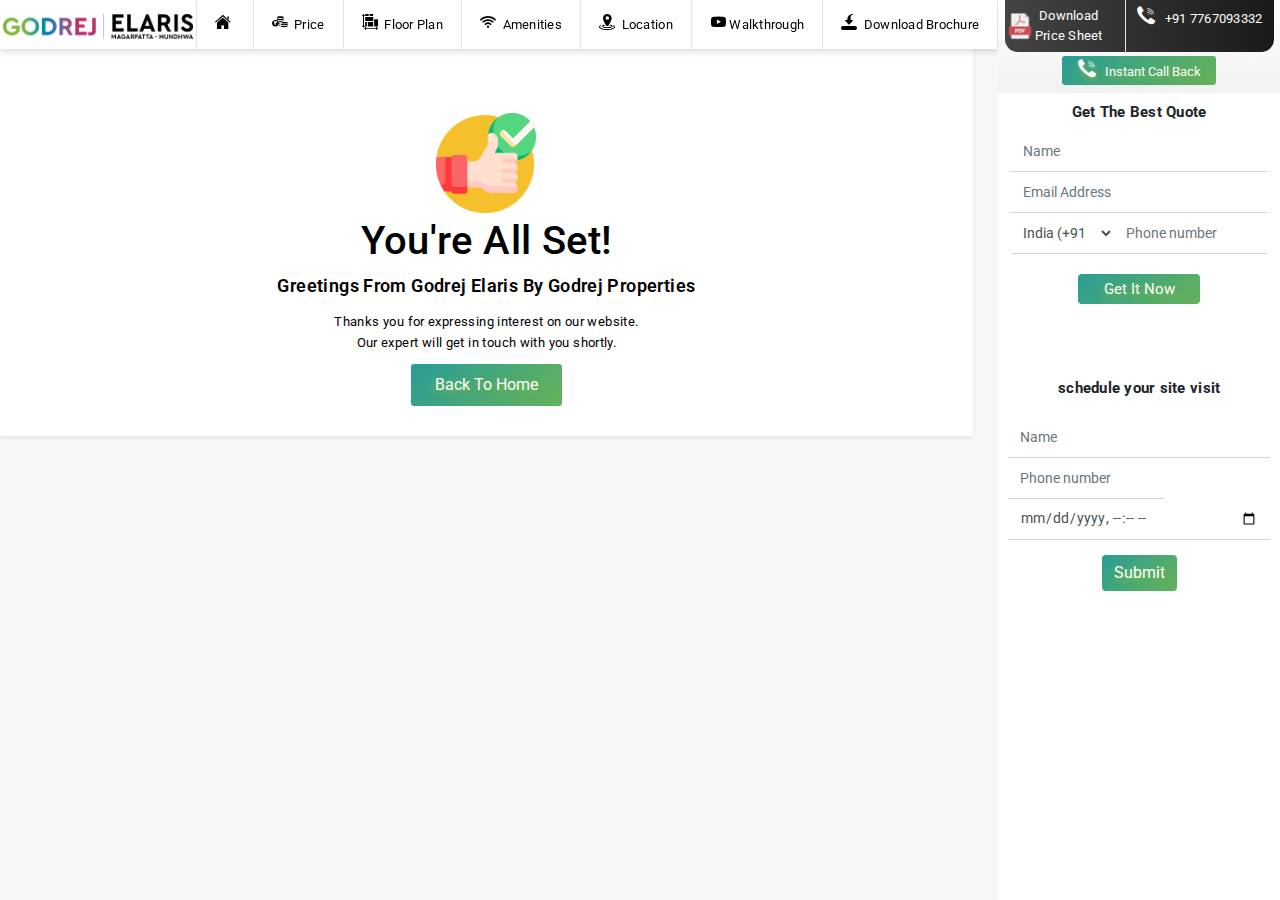
<file: thank-you.html>
<!DOCTYPE html>
<html lang="en">
<meta http-equiv="content-type" content="text/html;charset=UTF-8" />

<head>
    <meta charset="utf-8" />
    <meta name="viewport" content="width=device-width, initial-scale=1, shrink-to-fit=no" />
    <link rel="icon" type="image/x-icon" href="assets/dpsimg/android-chrome-192x192.png" />
    <title>Godrej Elaris</title>
    <meta name="description" content="Fortune Plaza" />
    <meta name="keywords" content="" />
    <link rel="stylesheet" href="assets/css/purestyle.css" />
    <link rel="stylesheet" href="assets/css/style.css" />
    <link rel="preload" href="https://d1zdkpwby52v4t.cloudfront.net/godrejsereneco/assets/fonts/micon.woff2" as="font"
        type="font/woff2" crossorigin />
         <link rel="stylesheet" href="https://cdnjs.cloudflare.com/ajax/libs/font-awesome/4.7.0/css/font-awesome.min.css">

        <style>
             @media only screen and (min-width: 992px) {
            .logo {
                max-width: 18vw;
                height: 1.9vw;
            }
            
        }

        @media only screen and (max-width: 991px) {
            .logo {
                height: 20px;
                max-width: 275px;
            }
        }
         .whatsapp{
            font-size: 1.2vw;
        }
        @media only screen and (max-width: 991px) {
    .whatsapp {
        font-size: 16px;
        margin-bottom: 18px;
    }}
        </style>
</head>

<body data-spy="scroll" data-target="#navbarNav">
    <div class="mobile-bottom">
        <ul>
            <li>
                <a
                    href="https://api.whatsapp.com/send?phone=+917767093332&amp;text=Hi,%20I%20saw%20details%20of%20project%20Godrej%20Elaris%20|%20kindly%20call%20me%20back.%20I%20am%20interested%20in%20buying%20a%20new%20property.">
                    <div class="sheak">
                        <img src="assets/img/whatsapp.svg" alt="whatsapp">
                    </div>
                    WhatsApp
                </a>
            </li>
            <li>
                <a href="javascript:void(0)" data-toggle="modal" data-target="#FormActive">
                    <div class="sheak">
                        <img src="assets/img/calendarIcon.png" alt="calendar">
                    </div>
                    Site Visit
                </a>
            </li>
            <li class="last-child">
                <a href="tel:+917767093332">
                    <div class="sheak">
                        <img src="assets/img/phn1.svg" alt="phone">
                    </div>
                    Call Us
                </a>
            </li>
        </ul>
    </div>
    <!-- Google Tag Manager (noscript) -->
    <noscript><iframe src="https://www.googletagmanager.com/ns.html?id=GTM-WXNTZZC" height="0" width="0"
            style="display:none;visibility:hidden"></iframe></noscript>
    <!-- End Google Tag Manager (noscript) -->

    <div id="loader">
        <span class="loader-text"> <img src="assets/dpsimg/logo.png" class="loader-logo" /></span>
    </div>
    <header class="micro-nav fixed-top pload">
        <nav class="navbar navbar-expand-lg navbar-light bg-white micro-navbar">
            <a class="navbar-brand" href="index.html"> <img src="assets/dpsimg/logo.png" class="logo"  /></a>
            <button class="navbar-toggler" type="button" data-toggle="collapse" data-target="#navbarNav"
                aria-controls="navbarNav" aria-expanded="false" aria-label="Toggle navigation"><span
                    class="navbar-toggler-icon"></span></button>
            <div class="collapse navbar-collapse" id="navbarNav">
                <ul class="navbar-nav nav-fill">
                    <li class="nav-item">
                        <a class="nav-link" href="index.html#home"><i class="mi mi-home nav-icon"></i><span
                                class="d-sm-inline d-md-none"> Home</span></a>
                    </li>
                    <li class="nav-item">
                        <a class="nav-link" href="index.html#pricing"><i class="mi mi-price nav-icon"></i> Price</a>
                    </li>
                    <li class="nav-item">
                        <a class="nav-link" href="index.html#sitefloorplan"><i class="mi mi-siteplan nav-icon"></i> Floor Plan</a>
                    </li>
                    <li class="nav-item">
                        <a class="nav-link" href="index.html#amenities"><i class="mi mi-ami nav-icon"></i> Amenities</a>
                    </li>
                    <li class="nav-item">
                        <a class="nav-link" href="index.html#address_section"><i class="mi mi-location nav-icon"></i>
                            Location</a>
                    </li>

                    <li class="nav-item">
                        <a class="nav-link" href="index.html#sitevisit"><i class="mi mi-sitevisit nav-icon"></i>Walkthrough
                        </a>
                    </li>

                    <li class="nav-item overflow-hidden">
                        <a class="nav-link enqModal" href="#" data-form="md" data-title="Download brochure"
                            data-btn="Download now" data-enquiry="Download Brochure Toolbar" data-redirect="brochure"
                            data-redirect-file="brochure.html" data-toggle="modal" data-target="#enqModal">
                            <i class="mi mi-download nav-icon d-inline-block animated slideInDown infinite"></i>
                            Download Brochure

                        </a>
                    </li>
                </ul>
            </div>
        </nav>
    </header>
    <main class="pload">
        <section class="section shadow-sm lazyload" id="developer">
            <div class="d-block pt-2 pb-1 text-center" style="padding-top:70px !important;"> <img
                    src="assets/img/thanks-icon.webp" loading="lazy"
                    style="max-width: 100%; height: 100px;  display: inline-block;" /></div>
            <div style="text-align: center;">
                <span>
                    <h1>You're All Set!</h1>
                </span>
                <span class="d-block section-heading-sub text-capitalize">Greetings From Godrej elaris by Godrej Properties

                </span>
                <div class="text-center">
                    <p class="text-center">
                        Thanks you for expressing interest on our website.<br>
                        Our expert will get in touch with you shortly.
                    </p>
                </div>
                <a href="index.html">
                    <button class="btn btn-sm btn-info micro-form-btn-sm effetGradient effectScale enqModal mt-1"
                        data-form="sm" style="font-size:16px; padding: 9px 24px;">
                        Back To Home
                    </button></a>
            </div>
        </section>
        <ul class="mob-action nav nav-fill d-sm-block d-lg-none">
            <li class="nav-item" onclick="javascript:location.href='tel:+91 +91 7767093332'"><span
                    class="mi mi-call action-icon"></span> Call</li>
            <li class="nav-item enqModal" data-form="lg" data-title="Enquire Now!" data-btn="Submit"
                data-enquiry="Enquire Footer Mobile" data-redirect="enquiry" data-toggle="modal"
                data-target="#enqModal">
                <span class="mi mi-enquire action-icon"></span> Enquire
            </li>
            <li class="nav-item"
                onclick="window.open('https://api.whatsapp.com/send?phone=+91 7767093332&amp;text=Hi,%20I%20saw%20details%20of%20project%20IQ%20LifestylePlaza%20|%20kindly%20call%20me%20back.%20I%20am%20interested%20in%20buying%20a%20new%20property.', '_blank');">
                <span class="mi mi-whatsapp action-icon"><span class="path1"></span><span class="path2"></span><span
                        class="path3"></span></span> WhatsApp
            </li>
        </ul>
    </main>

    <!--exit modal 1 start -->
    <div class="modal fade lightbox" id="enqModal233" tabindex="-1" role="dialog" aria-hidden="true"></div>
    <!--Exit modal 1 end-->
    <!--exit modal 2 start -->
    <!-- <div class="modal fade lightbox2 abc"></div> -->
    <!--exit modal 2 end -->

    <div class="micro-side text-center">
        <div class="og-section pb-2">
           <ul class="nav nav-fill og-block">
                <li class="new-pdf nav-item enqModal" data-form="lg" data-title="Download Price Sheet"
                    data-btn="Download Now" data-enquiry="Download Price Sheet Top Corner Desktop" data-toggle="modal"
                    data-target="#enqModal">
                    <div><img src="assets/dpsimg/newpdfimg.png" class="bounce pdf-img"></div>
                    <div>Download<br>Price Sheet</div>
                </li>
                <li class="nav-item driftc d-flex-center-items"> <a href="tel:+91 7767093332"
                        class="textcolor d-flex-center-items"><i class="mi mi-call"></i> +91 7767093332</a></li>
            </ul>
            <button class="btn btn-sm btn-info micro-form-btn-sm effetGradient effectScale enqModal mt-1" data-form="sm"
                data-title="Immediate Call Back" data-btn="Request Call Now" data-enquiry="Request Call Back"
                data-toggle="modal" data-target="#enqModal">
                <span class="mi mi-call action-icon"></span> Instant Call Back

            </button>
        </div>
        <span class="d-block form-heading font-weight-bold my-2">Get The Best Quote
        </span>

        <form action="contact.php" method="post" class="form-side" id="pardotForm" class="pardotForm">
            <input type="text" id="name" placeholder="Name" name="name" class="form-control rounded-0 micro-form-field"
                required>
            <div class="error" id="name_error"></div>
            <input type="email" id="email" placeholder="Email Address" name="email"
                class="form-control rounded-0 micro-form-field" required>
            <div class="error" id="address_error"></div>
            <select class="my_country_name form-control rounded-0 micro-form-field" name="country_name">
                <option data-countrycode="IN" value="India" data-contry_code="91">India (+91)</option>
                <option data-countrycode="AF" value="Afghanistan" data-contry_code="93">Afghanistan (+93)</option>
                <option data-countrycode="AL" value="Albania" data-contry_code="355">Albania (+355)</option>
                <option data-countrycode="DZ" value="Algeria" data-contry_code="213">Algeria (+213)</option>
                <option data-countrycode="AS" value="American Samoa" data-contry_code="1-684">American Samoa (+1-684)
                </option>
                <option data-countrycode="AD" value="Andorra" data-contry_code="376">Andorra (+376)</option>
                <option data-countrycode="AO" value="Angola" data-contry_code="244">Angola (+244)</option>
                <option data-countrycode="AI" value="Anguilla" data-contry_code="1-264">Anguilla (+1-264)</option>
                <option data-countrycode="AQ" value="Antarctica" data-contry_code="672">Antarctica (+672)</option>
                <option data-countrycode="AG" value="Antigua and Barbuda" data-contry_code="1-268">Antigua and Barbuda
                    (+1-268)</option>
                <option data-countrycode="AR" value="Argentina" data-contry_code="54">Argentina (+54)</option>
                <option data-countrycode="AM" value="Armenia" data-contry_code="374">Armenia (+374)</option>
                <option data-countrycode="AW" value="Aruba" data-contry_code="297">Aruba (+297)</option>
                <option data-countrycode="AU" value="Australia" data-contry_code="61">Australia (+61)</option>
                <option data-countrycode="AT" value="Austria" data-contry_code="43">Austria (+43)</option>
                <option data-countrycode="AZ" value="Azerbaijan" data-contry_code="994">Azerbaijan (+994)</option>
                <option data-countrycode="BS" value="Bahamas" data-contry_code="1-242">Bahamas (+1-242)</option>
                <option data-countrycode="BH" value="Bahrain" data-contry_code="973">Bahrain (+973)</option>
                <option data-countrycode="BD" value="Bangladesh" data-contry_code="880">Bangladesh (+880)</option>
                <option data-countrycode="BB" value="Barbados" data-contry_code="1-246">Barbados (+1-246)</option>
                <option data-countrycode="BY" value="Belarus" data-contry_code="375">Belarus (+375)</option>
                <option data-countrycode="BE" value="Belgium" data-contry_code="32">Belgium (+32)</option>
                <option data-countrycode="BZ" value="Belize" data-contry_code="501">Belize (+501)</option>
                <option data-countrycode="BJ" value="Benin" data-contry_code="229">Benin (+229)</option>
                <option data-countrycode="BM" value="Bermuda" data-contry_code="1-441">Bermuda (+1-441)</option>
                <option data-countrycode="BT" value="Bhutan" data-contry_code="975">Bhutan (+975)</option>
                <option data-countrycode="BO" value="Bolivia" data-contry_code="591">Bolivia (+591)</option>
                <option data-countrycode="BA" value="Bosnia and Herzegowina" data-contry_code="387">Bosnia and
                    Herzegowina (+387)</option>
                <option data-countrycode="BW" value="Botswana" data-contry_code="267">Botswana (+267)</option>
                <option data-countrycode="BV" value="Bouvet Island" data-contry_code="47">Bouvet Island (+47)</option>
                <option data-countrycode="BR" value="Brazil" data-contry_code="55">Brazil (+55)</option>
                <option data-countrycode="IO" value="British Indian Ocean Territory" data-contry_code="246">British
                    Indian Ocean Territory (+246)</option>
                <option data-countrycode="BN" value="Brunei Darussalam" data-contry_code="673">Brunei Darussalam (+673)
                </option>
                <option data-countrycode="BG" value="Bulgaria" data-contry_code="359">Bulgaria (+359)</option>
                <option data-countrycode="BF" value="Burkina Faso" data-contry_code="226">Burkina Faso (+226)</option>
                <option data-countrycode="BI" value="Burundi" data-contry_code="257">Burundi (+257)</option>
                <option data-countrycode="KH" value="Cambodia" data-contry_code="855">Cambodia (+855)</option>
                <option data-countrycode="CM" value="Cameroon" data-contry_code="237">Cameroon (+237)</option>
                <option data-countrycode="CA" value="Canada" data-contry_code="1">Canada (+1)</option>
                <option data-countrycode="CV" value="Cape Verde" data-contry_code="238">Cape Verde (+238)</option>
                <option data-countrycode="KY" value="Cayman Islands" data-contry_code="1-345">Cayman Islands (+1-345)
                </option>
                <option data-countrycode="CF" value="Central African Republic" data-contry_code="236">Central African
                    Republic (+236)</option>
                <option data-countrycode="TD" value="Chad" data-contry_code="235">Chad (+235)</option>
                <option data-countrycode="CL" value="Chile" data-contry_code="56">Chile (+56)</option>
                <option data-countrycode="CN" value="China" data-contry_code="86">China (+86)</option>
                <option data-countrycode="CX" value="Christmas Island" data-contry_code="61">Christmas Island (+61)
                </option>
                <option data-countrycode="CC" value="Cocos (Keeling) Islands" data-contry_code="61">Cocos (Keeling)
                    Islands (+61)</option>
                <option data-countrycode="CO" value="Colombia" data-contry_code="57">Colombia (+57)</option>
                <option data-countrycode="KM" value="Comoros" data-contry_code="269">Comoros (+269)</option>
                <option data-countrycode="CG" value="Congo Democratic Republic of" data-contry_code="242">Congo
                    Democratic Republic of (+242)</option>
                <option data-countrycode="CK" value="Cook Islands" data-contry_code="682">Cook Islands (+682)</option>
                <option data-countrycode="CR" value="Costa Rica" data-contry_code="506">Costa Rica (+506)</option>
                <option data-countrycode="CI" value="Cote D'Ivoire" data-contry_code="225">Cote D'Ivoire (+225)</option>
                <option data-countrycode="HR" value="Croatia" data-contry_code="385">Croatia (+385)</option>
                <option data-countrycode="CU" value="Cuba" data-contry_code="53">Cuba (+53)</option>
                <option data-countrycode="CY" value="Cyprus" data-contry_code="357">Cyprus (+357)</option>
                <option data-countrycode="CZ" value="Czech Republic" data-contry_code="420">Czech Republic (+420)
                </option>
                <option data-countrycode="DK" value="Denmark" data-contry_code="45">Denmark (+45)</option>
                <option data-countrycode="DJ" value="Djibouti" data-contry_code="253">Djibouti (+253)</option>
                <option data-countrycode="DM" value="Dominica" data-contry_code="1-767">Dominica (+1-767)</option>
                <option data-countrycode="DO" value="Dominican Republic" data-contry_code="1-809">Dominican Republic
                    (+1-809)</option>
                <option data-countrycode="TL" value="Timor-Leste" data-contry_code="670">Timor-Leste (+670)</option>
                <option data-countrycode="EC" value="Ecuador" data-contry_code="593">Ecuador (+593)</option>
                <option data-countrycode="EG" value="Egypt" data-contry_code="20">Egypt (+20)</option>
                <option data-countrycode="SV" value="El Salvador" data-contry_code="503">El Salvador (+503)</option>
                <option data-countrycode="GQ" value="Equatorial Guinea" data-contry_code="240">Equatorial Guinea (+240)
                </option>
                <option data-countrycode="ER" value="Eritrea" data-contry_code="291">Eritrea (+291)</option>
                <option data-countrycode="EE" value="Estonia" data-contry_code="372">Estonia (+372)</option>
                <option data-countrycode="ET" value="Ethiopia" data-contry_code="251">Ethiopia (+251)</option>
                <option data-countrycode="FK" value="Falkland Islands (Malvinas)" data-contry_code="500">Falkland
                    Islands (Malvinas) (+500)</option>
                <option data-countrycode="FO" value="Faroe Islands" data-contry_code="298">Faroe Islands (+298)</option>
                <option data-countrycode="FJ" value="Fiji" data-contry_code="679">Fiji (+679)</option>
                <option data-countrycode="FI" value="Finland" data-contry_code="358">Finland (+358)</option>
                <option data-countrycode="FR" value="France" data-contry_code="33">France (+33)</option>
                <option data-countrycode="GF" value="French Guiana" data-contry_code="594">French Guiana (+594)</option>
                <option data-countrycode="PF" value="French Polynesia" data-contry_code="689">French Polynesia (+689)
                </option>
                <option data-countrycode="GA" value="Gabon" data-contry_code="241">Gabon (+241)</option>
                <option data-countrycode="GM" value="Gambia" data-contry_code="220">Gambia (+220)</option>
                <option data-countrycode="GE" value="Georgia" data-contry_code="995">Georgia (+995)</option>
                <option data-countrycode="DE" value="Germany" data-contry_code="49">Germany (+49)</option>
                <option data-countrycode="GH" value="Ghana" data-contry_code="233">Ghana (+233)</option>
                <option data-countrycode="GI" value="Gibraltar" data-contry_code="350">Gibraltar (+350)</option>
                <option data-countrycode="GR" value="Greece" data-contry_code="30">Greece (+30)</option>
                <option data-countrycode="GL" value="Greenland" data-contry_code="299">Greenland (+299)</option>
                <option data-countrycode="GD" value="Grenada" data-contry_code="1-473">Grenada (+1-473)</option>
                <option data-countrycode="GP" value="Guadeloupe" data-contry_code="590">Guadeloupe (+590)</option>
                <option data-countrycode="GU" value="Guam" data-contry_code="1-671">Guam (+1-671)</option>
                <option data-countrycode="GT" value="Guatemala" data-contry_code="502">Guatemala (+502)</option>
                <option data-countrycode="GN" value="Guinea" data-contry_code="224">Guinea (+224)</option>
                <option data-countrycode="GW" value="Guinea-bissau" data-contry_code="245">Guinea-bissau (+245)</option>
                <option data-countrycode="GY" value="Guyana" data-contry_code="592">Guyana (+592)</option>
                <option data-countrycode="HT" value="Haiti" data-contry_code="509">Haiti (+509)</option>
                <option data-countrycode="HM" value="Heard Island and McDonald Islands" data-contry_code="011">Heard
                    Island and McDonald Islands (+011)</option>
                <option data-countrycode="HN" value="Honduras" data-contry_code="504">Honduras (+504)</option>
                <option data-countrycode="HK" value="Hong Kong" data-contry_code="852">Hong Kong (+852)</option>
                <option data-countrycode="HU" value="Hungary" data-contry_code="36">Hungary (+36)</option>
                <option data-countrycode="IS" value="Iceland" data-contry_code="354">Iceland (+354)</option>
                <option data-countrycode="IN" value="India" data-contry_code="91" selected="">India (+91)</option>
                <option data-countrycode="ID" value="Indonesia" data-contry_code="62">Indonesia (+62)</option>
                <option data-countrycode="IR" value="Iran (Islamic Republic of)" data-contry_code="98">Iran (Islamic
                    Republic of) (+98)</option>
                <option data-countrycode="IQ" value="Iraq" data-contry_code="964">Iraq (+964)</option>
                <option data-countrycode="IE" value="Ireland" data-contry_code="353">Ireland (+353)</option>
                <option data-countrycode="IL" value="Israel" data-contry_code="972">Israel (+972)</option>
                <option data-countrycode="IT" value="Italy" data-contry_code="39">Italy (+39)</option>
                <option data-countrycode="JM" value="Jamaica" data-contry_code="1-876">Jamaica (+1-876)</option>
                <option data-countrycode="JP" value="Japan" data-contry_code="81">Japan (+81)</option>
                <option data-countrycode="JO" value="Jordan" data-contry_code="962">Jordan (+962)</option>
                <option data-countrycode="KZ" value="Kazakhstan" data-contry_code="7">Kazakhstan (+7)</option>
                <option data-countrycode="KE" value="Kenya" data-contry_code="254">Kenya (+254)</option>
                <option data-countrycode="KI" value="Kiribati" data-contry_code="686">Kiribati (+686)</option>
                <option data-countrycode="KP" value="Korea, Democratic People's Republic of" data-contry_code="850">
                    Korea, Democratic People's Republic of (+850)</option>
                <option data-countrycode="KR" value="South Korea" data-contry_code="82">South Korea (+82)</option>
                <option data-countrycode="KW" value="Kuwait" data-contry_code="965">Kuwait (+965)</option>
                <option data-countrycode="KG" value="Kyrgyzstan" data-contry_code="996">Kyrgyzstan (+996)</option>
                <option data-countrycode="LA" value="Lao People's Democratic Republic" data-contry_code="856">Lao
                    People's Democratic Republic (+856)</option>
                <option data-countrycode="LV" value="Latvia" data-contry_code="371">Latvia (+371)</option>
                <option data-countrycode="LB" value="Lebanon" data-contry_code="961">Lebanon (+961)</option>
                <option data-countrycode="LS" value="Lesotho" data-contry_code="266">Lesotho (+266)</option>
                <option data-countrycode="LR" value="Liberia" data-contry_code="231">Liberia (+231)</option>
                <option data-countrycode="LY" value="Libya" data-contry_code="218">Libya (+218)</option>
                <option data-countrycode="LI" value="Liechtenstein" data-contry_code="423">Liechtenstein (+423)</option>
                <option data-countrycode="LT" value="Lithuania" data-contry_code="370">Lithuania (+370)</option>
                <option data-countrycode="LU" value="Luxembourg" data-contry_code="352">Luxembourg (+352)</option>
                <option data-countrycode="MO" value="Macao" data-contry_code="853">Macao (+853)</option>
                <option data-countrycode="MK" value="Macedonia, The Former Yugoslav Republic of" data-contry_code="389">
                    Macedonia, The Former Yugoslav Republic of (+389)</option>
                <option data-countrycode="MG" value="Madagascar" data-contry_code="261">Madagascar (+261)</option>
                <option data-countrycode="MW" value="Malawi" data-contry_code="265">Malawi (+265)</option>
                <option data-countrycode="MY" value="Malaysia" data-contry_code="60">Malaysia (+60)</option>
                <option data-countrycode="MV" value="Maldives" data-contry_code="960">Maldives (+960)</option>
                <option data-countrycode="ML" value="Mali" data-contry_code="223">Mali (+223)</option>
                <option data-countrycode="MT" value="Malta" data-contry_code="356">Malta (+356)</option>
                <option data-countrycode="MH" value="Marshall Islands" data-contry_code="692">Marshall Islands (+692)
                </option>
                <option data-countrycode="MQ" value="Martinique" data-contry_code="596">Martinique (+596)</option>
                <option data-countrycode="MR" value="Mauritania" data-contry_code="222">Mauritania (+222)</option>
                <option data-countrycode="MU" value="Mauritius" data-contry_code="230">Mauritius (+230)</option>
                <option data-countrycode="YT" value="Mayotte" data-contry_code="262">Mayotte (+262)</option>
                <option data-countrycode="MX" value="Mexico" data-contry_code="52">Mexico (+52)</option>
                <option data-countrycode="FM" value="Micronesia, Federated States of" data-contry_code="691">Micronesia,
                    Federated States of (+691)</option>
                <option data-countrycode="MD" value="Moldova" data-contry_code="373">Moldova (+373)</option>
                <option data-countrycode="MC" value="Monaco" data-contry_code="377">Monaco (+377)</option>
                <option data-countrycode="MN" value="Mongolia" data-contry_code="976">Mongolia (+976)</option>
                <option data-countrycode="MS" value="Montserrat" data-contry_code="1-664">Montserrat (+1-664)</option>
                <option data-countrycode="MA" value="Morocco" data-contry_code="212">Morocco (+212)</option>
                <option data-countrycode="MZ" value="Mozambique" data-contry_code="258">Mozambique (+258)</option>
                <option data-countrycode="MM" value="Myanmar" data-contry_code="95">Myanmar (+95)</option>
                <option data-countrycode="NA" value="Namibia" data-contry_code="264">Namibia (+264)</option>
                <option data-countrycode="NR" value="Nauru" data-contry_code="674">Nauru (+674)</option>
                <option data-countrycode="NP" value="Nepal" data-contry_code="977">Nepal (+977)</option>
                <option data-countrycode="NL" value="Netherlands" data-contry_code="31">Netherlands (+31)</option>
                <option data-countrycode="AN" value="Netherlands Antilles" data-contry_code="599">Netherlands Antilles
                    (+599)</option>
                <option data-countrycode="NC" value="New Caledonia" data-contry_code="687">New Caledonia (+687 )
                </option>
                <option data-countrycode="NZ" value="New Zealand" data-contry_code="64">New Zealand (+64)</option>
                <option data-countrycode="NI" value="Nicaragua" data-contry_code="505">Nicaragua (+505)</option>
                <option data-countrycode="NE" value="Niger" data-contry_code="227">Niger (+227)</option>
                <option data-countrycode="NG" value="Nigeria" data-contry_code="234">Nigeria (+234)</option>
                <option data-countrycode="NU" value="Niue" data-contry_code="683">Niue (+683)</option>
                <option data-countrycode="NF" value="Norfolk Island" data-contry_code="672">Norfolk Island (+672)
                </option>
                <option data-countrycode="MP" value="Northern Mariana Islands" data-contry_code="1-670">Northern Mariana
                    Islands (+1-670)</option>
                <option data-countrycode="NO" value="Norway" data-contry_code="47">Norway (+47)</option>
                <option data-countrycode="OM" value="Oman" data-contry_code="968">Oman (+968)</option>
                <option data-countrycode="PK" value="Pakistan" data-contry_code="92">Pakistan (+92)</option>
                <option data-countrycode="PW" value="Palau" data-contry_code="680">Palau (+680)</option>
                <option data-countrycode="PA" value="Panama" data-contry_code="507">Panama (+507)</option>
                <option data-countrycode="PG" value="Papua New Guinea" data-contry_code="675">Papua New Guinea (+675)
                </option>
                <option data-countrycode="PY" value="Paraguay" data-contry_code="595">Paraguay (+595)</option>
                <option data-countrycode="PE" value="Peru" data-contry_code="51">Peru (+51)</option>
                <option data-countrycode="PH" value="Philippines" data-contry_code="63">Philippines (+63)</option>
                <option data-countrycode="PN" value="Pitcairn" data-contry_code="64">Pitcairn (+64)</option>
                <option data-countrycode="PL" value="Poland" data-contry_code="48">Poland (+48)</option>
                <option data-countrycode="PT" value="Portugal" data-contry_code="351">Portugal (+351)</option>
                <option data-countrycode="PR" value="Puerto Rico" data-contry_code="1-787">Puerto Rico (+1-787)</option>
                <option data-countrycode="QA" value="Qatar" data-contry_code="974">Qatar (+974)</option>
                <option data-countrycode="RE" value="Reunion" data-contry_code="262">Reunion (+262)</option>
                <option data-countrycode="RO" value="Romania" data-contry_code="40">Romania (+40)</option>
                <option data-countrycode="RU" value="Russian Federation" data-contry_code="7">Russian Federation (+7)
                </option>
                <option data-countrycode="RW" value="Rwanda" data-contry_code="250">Rwanda (+250)</option>
                <option data-countrycode="KN" value="Saint Kitts and Nevis" data-contry_code="1-869">Saint Kitts and
                    Nevis (+1-869)</option>
                <option data-countrycode="LC" value="Saint Lucia" data-contry_code="1-758">Saint Lucia (+1-758)</option>
                <option data-countrycode="VC" value="Saint Vincent and the Grenadines" data-contry_code="1-784">Saint
                    Vincent and the Grenadines (+1-784)</option>
                <option data-countrycode="WS" value="Samoa" data-contry_code="685">Samoa (+685)</option>
                <option data-countrycode="SM" value="San Marino" data-contry_code="378">San Marino (+378)</option>
                <option data-countrycode="ST" value="Sao Tome and Principe" data-contry_code="239">Sao Tome and Principe
                    (+239)</option>
                <option data-countrycode="SA" value="Saudi Arabia" data-contry_code="966">Saudi Arabia (+966)</option>
                <option data-countrycode="SN" value="Senegal" data-contry_code="221">Senegal (+221)</option>
                <option data-countrycode="SC" value="Seychelles" data-contry_code="248">Seychelles (+248)</option>
                <option data-countrycode="SL" value="Sierra Leone" data-contry_code="232">Sierra Leone (+232)</option>
                <option data-countrycode="SG" value="Singapore" data-contry_code="65">Singapore (+65)</option>
                <option data-countrycode="SK" value="Slovakia (Slovak Republic)" data-contry_code="421">Slovakia (Slovak
                    Republic) (+421)</option>
                <option data-countrycode="SI" value="Slovenia" data-contry_code="386">Slovenia (+386)</option>
                <option data-countrycode="SB" value="Solomon Islands" data-contry_code="677">Solomon Islands (+677)
                </option>
                <option data-countrycode="SO" value="Somalia" data-contry_code="252">Somalia (+252)</option>
                <option data-countrycode="ZA" value="South Africa" data-contry_code="27">South Africa (+27)</option>
                <option data-countrycode="GS" value="South Georgia and the South Sandwich Islands"
                    data-contry_code="500">South Georgia and the South Sandwich Islands (+500)</option>
                <option data-countrycode="ES" value="Spain" data-contry_code="34">Spain (+34)</option>
                <option data-countrycode="LK" value="Sri Lanka" data-contry_code="94">Sri Lanka (+94)</option>
                <option data-countrycode="SH" value="Saint Helena, Ascension and Tristan da Cunha"
                    data-contry_code="290">Saint Helena, Ascension and Tristan da Cunha (+290)</option>
                <option data-countrycode="PM" value="St. Pierre and Miquelon" data-contry_code="508">St. Pierre and
                    Miquelon (+508)</option>
                <option data-countrycode="SD" value="Sudan" data-contry_code="249">Sudan (+249)</option>
                <option data-countrycode="SR" value="Suriname" data-contry_code="597">Suriname (+597)</option>
                <option data-countrycode="SJ" value="Svalbard and Jan Mayen Islands" data-contry_code="47">Svalbard and
                    Jan Mayen Islands (+47)</option>
                <option data-countrycode="SZ" value="Swaziland" data-contry_code="268">Swaziland (+268)</option>
                <option data-countrycode="SE" value="Sweden" data-contry_code="46">Sweden (+46)</option>
                <option data-countrycode="CH" value="Switzerland" data-contry_code="41">Switzerland (+41)</option>
                <option data-countrycode="SY" value="Syrian Arab Republic" data-contry_code="963">Syrian Arab Republic
                    (+963)</option>
                <option data-countrycode="TW" value="Taiwan" data-contry_code="886">Taiwan (+886)</option>
                <option data-countrycode="TJ" value="Tajikistan" data-contry_code="992">Tajikistan (+992)</option>
                <option data-countrycode="TZ" value="Tanzania, United Republic of" data-contry_code="255">Tanzania,
                    United Republic of (+255)</option>
                <option data-countrycode="TH" value="Thailand" data-contry_code="66">Thailand (+66)</option>
                <option data-countrycode="TG" value="Togo" data-contry_code="228">Togo (+228)</option>
                <option data-countrycode="TK" value="Tokelau" data-contry_code="690">Tokelau (+690)</option>
                <option data-countrycode="TO" value="Tonga" data-contry_code="676">Tonga (+676)</option>
                <option data-countrycode="TT" value="Trinidad and Tobago" data-contry_code="1-868">Trinidad and Tobago
                    (+1-868)</option>
                <option data-countrycode="TN" value="Tunisia" data-contry_code="216">Tunisia (+216)</option>
                <option data-countrycode="TR" value="Turkey" data-contry_code="90">Turkey (+90)</option>
                <option data-countrycode="TM" value="Turkmenistan" data-contry_code="993">Turkmenistan (+993)</option>
                <option data-countrycode="TC" value="Turks and Caicos Islands" data-contry_code="1-649">Turks and Caicos
                    Islands (+1-649)</option>
                <option data-countrycode="TV" value="Tuvalu" data-contry_code="688">Tuvalu (+688)</option>
                <option data-countrycode="UG" value="Uganda" data-contry_code="256">Uganda (+256)</option>
                <option data-countrycode="UA" value="Ukraine" data-contry_code="380">Ukraine (+380)</option>
                <option data-countrycode="AE" value="United Arab Emirates" data-contry_code="971">United Arab Emirates
                    (+971)</option>
                <option data-countrycode="GB" value="United Kingdom" data-contry_code="44">United Kingdom (+44)</option>
                <option data-countrycode="US" value="United States" data-contry_code="1">United States (+1)</option>
                <option data-countrycode="UM" value="United States Minor Outlying Islands" data-contry_code="246">United
                    States Minor Outlying Islands (+246)</option>
                <option data-countrycode="UY" value="Uruguay" data-contry_code="598">Uruguay (+598)</option>
                <option data-countrycode="UZ" value="Uzbekistan" data-contry_code="998">Uzbekistan (+998)</option>
                <option data-countrycode="VU" value="Vanuatu" data-contry_code="678">Vanuatu (+678)</option>
                <option data-countrycode="VA" value="Vatican City State (Holy See)" data-contry_code="379">Vatican City
                    State (Holy See) (+379)</option>
                <option data-countrycode="VE" value="Venezuela" data-contry_code="58">Venezuela (+58)</option>
                <option data-countrycode="VN" value="Vietnam" data-contry_code="84">Vietnam (+84)</option>
                <option data-countrycode="VG" value="Virgin Islands (British)" data-contry_code="1-284">Virgin Islands
                    (British) (+1-284)</option>
                <option data-countrycode="VI" value="Virgin Islands (U.S.)" data-contry_code="1-340">Virgin Islands
                    (U.S.) (+1-340)</option>
                <option data-countrycode="WF" value="Wallis and Futuna Islands" data-contry_code="681">Wallis and Futuna
                    Islands (+681)</option>
                <option data-countrycode="EH" value="Western Sahara" data-contry_code="212">Western Sahara (+212)
                </option>
                <option data-countrycode="YE" value="Yemen" data-contry_code="967">Yemen (+967)</option>
                <option data-countrycode="RS" value="Serbia" data-contry_code="381">Serbia (+381)</option>
                <option data-countrycode="ZM" value="Zambia" data-contry_code="260">Zambia (+260)</option>
                <option data-countrycode="ZW" value="Zimbabwe" data-contry_code="263">Zimbabwe (+263)</option>
                <option data-countrycode="AX" value="Aaland Islands" data-contry_code="358">Aaland Islands (+358)
                </option>
                <option data-countrycode="PS" value="Palestine" data-contry_code="970">Palestine (+970)</option>
                <option data-countrycode="ME" value="Montenegro" data-contry_code="382">Montenegro (+382)</option>
                <option data-countrycode="GG" value="Guernsey" data-contry_code="44-1481">Guernsey (+44-1481)</option>
                <option data-countrycode="IM" value="Isle of Man" data-contry_code="44-1624">Isle of Man (+44-1624)
                </option>
                <option data-countrycode="JE" value="Jersey" data-contry_code="44-1534">Jersey (+44-1534)</option>
                <option data-countrycode="CW" value="CuraÃ§ao" data-contry_code="599">CuraÃ§ao (+599)</option>
                <option data-countrycode="CI" value="Ivory Coast" data-contry_code="225">Ivory Coast (+225)</option>
                <option data-countrycode="XK" value="Kosovo" data-contry_code="383">Kosovo (+383)</option>
            </select>
            <input type="hidden" value="+91" name="country_code" id="country_code"
                class="operations-supplierCapacity" />

           <input name="modal_my_mobile2" class="form-control numeric rounded-0 micro-form-field" id="modal_my_mobile"
               pattern="[0-9]{10}" maxlength="10" placeholder="Phone number" type="tel" value="" required="required"
                data-error="Please enter your valid mobile number"
                onkeyup="if (/\D/g.test(this.value)) this.value = this.value.replace(/\D/g,'')">

            <input type="hidden" id="first_name" name="first_name">
            <input type="hidden" id="last_name" name="last_name">
            <input type="hidden" id="builder" name="builder" value="Kohinoor Group Constructions">
            <input type="hidden" id="project" name="project" value="Kohinoor Tinsel Town">
            <input type=hidden id="lead_source" name="lead_source" value="Microsite">
            <input type="hidden" name=ip id="ip" value="103.146.240.205">
            <input type="hidden" name=mobile id="modal_dg_mobile2" class="mobileconcat">
            <input type="hidden" id="enquiredfor" name="enquiredfor" value="Pre Register here for Best Offers">
            <input type="hidden" name="home_url" value="index.html">
            <input type="hidden" name="gclid" id="gclid" value="">
            <input type="hidden" name="utm_source" id="utm_source" value="">
            <input type="hidden" name="utm_medium" id="utm_medium" value="">
            <input type="hidden" name="utm_campaign" id="utm_campaign" value="">
            <input type="hidden" name="utm_term" id="utm_term" value="">
            <input type="hidden" name="utm_physical_location" id="utm_physical_location" value="">
            <input type="hidden" name="utm_tragetid" id="utm_tragetid" value="">
            <input type="hidden" name="utm_target" id="utm_target" value="">
            <input type="hidden" name="utm_placement" id="utm_placement" value="">
            <input type="hidden" name="utm_adposition" id="utm_adposition" value="">

            <input type="submit" value="Get It Now" class="btn btn-info micro-form-btn effetMoveGradient submitBtn"
                id="submitBtn">
        </form>

        <div style="padding-top: 50px;">
            <span class="d-block form-heading font-weight-bold my-2 animated slideInDown infinite">schedule your site
                visit
            </span>
            <form action="schedulesitevisit.php" method="post" class="form-side" id="pardotForm" class="pardotForm"
                style="padding: 10px; justify-content: left;">
                <input type="text" id="fname" placeholder="Name" name="name"
                    class="form-control rounded-0 micro-form-field" required>
                <div class="error" id="name_error"></div>
                <input name="modal_my_mobile2" class="form-control numeric rounded-0 micro-form-field" id="modal_my_mobile"
               pattern="[0-9]{10}" maxlength="10" placeholder="Phone number" type="tel" value="" required="required"
                data-error="Please enter your valid mobile number"
                onkeyup="if (/\D/g.test(this.value)) this.value = this.value.replace(/\D/g,'')">

                <input type="datetime-local" id="date_time" name="date_time"
                    class=" my_country_name  form-control rounded-0 micro-form-field" />
                <input type="submit" class="btn btn-info  effetMoveGradient" id="submitBtn">
            </form>
        </div>

    </div>

    <div class="modal fade" id="enqModal" tabindex="-1" role="dialog" aria-hidden="true">
        <div class="modal-dialog modal-dialog-centered enq-modal" role="document">
            <div class="modal-content">
                <div class="modal-body text-center">
                    <button type="button" class="close" data-dismiss="modal" aria-label="Close"><span
                            aria-hidden="true">&times;</span></button>
                    <div class="modal-head d-none"><span class="modal-title"> Download Brochure</span></div>
                    <div class="d-flex">
                        <div class="flex-fill align-self-center flex-shrink-1 modal-highlight-bg d-none d-lg-block">
                            <span class="modal-highlight-title">We Promise</span>
                            <ul class="modal-highlight">
                                <li><i class="mi mi-support-call"></i><span>Instant Call Back</span></li>
                                <li><i class="mi mi-support-visit"></i><span>Free Site Visit</span></li>
                                <li><i class="mi mi-support-price"></i><span>Unmatched Price</span></li>
                            </ul>
                        </div>
                        <div class="flex-fill align-self-center">
                            <span class="popup-logo"> <img src="assets/dpsimg/logo.png" class="logo"></span>


                            <span class="modal-title-secondary"> Register here and Avail the <span
                                    class="text-danger">Best Offers!!</span></span>

                            <form action="contact.php" method="post" class="form-side" id="pardotForm"
                                class="pardotForm">

                                <input type="text" id="name" placeholder="Name" name="name"
                                    class="form-control rounded-0 micro-form-field" required>
                                <div class="error" id="name_error"></div>

                                <input type="email" id="email" placeholder="Email Address" name="email"
                                    class="form-control rounded-0 micro-form-field" required>
                                <div class="error" id="address_error"></div>
                                <select class="my_country_name form-control rounded-0 micro-form-field"
                                    name="country_name">
                                    <option data-countrycode="IN" value="India" data-contry_code="91">India (+91)
                                    </option>
                                    <option data-countrycode="AF" value="Afghanistan" data-contry_code="93">Afghanistan
                                        (+93)</option>
                                    <option data-countrycode="AL" value="Albania" data-contry_code="355">Albania (+355)
                                    </option>
                                    <option data-countrycode="DZ" value="Algeria" data-contry_code="213">Algeria (+213)
                                    </option>
                                    <option data-countrycode="AS" value="American Samoa" data-contry_code="1-684">
                                        American Samoa (+1-684)</option>
                                    <option data-countrycode="AD" value="Andorra" data-contry_code="376">Andorra (+376)
                                    </option>
                                    <option data-countrycode="AO" value="Angola" data-contry_code="244">Angola (+244)
                                    </option>
                                    <option data-countrycode="AI" value="Anguilla" data-contry_code="1-264">Anguilla
                                        (+1-264)</option>
                                    <option data-countrycode="AQ" value="Antarctica" data-contry_code="672">Antarctica
                                        (+672)</option>
                                    <option data-countrycode="AG" value="Antigua and Barbuda" data-contry_code="1-268">
                                        Antigua and Barbuda (+1-268)</option>
                                    <option data-countrycode="AR" value="Argentina" data-contry_code="54">Argentina
                                        (+54)</option>
                                    <option data-countrycode="AM" value="Armenia" data-contry_code="374">Armenia (+374)
                                    </option>
                                    <option data-countrycode="AW" value="Aruba" data-contry_code="297">Aruba (+297)
                                    </option>
                                    <option data-countrycode="AU" value="Australia" data-contry_code="61">Australia
                                        (+61)</option>
                                    <option data-countrycode="AT" value="Austria" data-contry_code="43">Austria (+43)
                                    </option>
                                    <option data-countrycode="AZ" value="Azerbaijan" data-contry_code="994">Azerbaijan
                                        (+994)</option>
                                    <option data-countrycode="BS" value="Bahamas" data-contry_code="1-242">Bahamas
                                        (+1-242)</option>
                                    <option data-countrycode="BH" value="Bahrain" data-contry_code="973">Bahrain (+973)
                                    </option>
                                    <option data-countrycode="BD" value="Bangladesh" data-contry_code="880">Bangladesh
                                        (+880)</option>
                                    <option data-countrycode="BB" value="Barbados" data-contry_code="1-246">Barbados
                                        (+1-246)</option>
                                    <option data-countrycode="BY" value="Belarus" data-contry_code="375">Belarus (+375)
                                    </option>
                                    <option data-countrycode="BE" value="Belgium" data-contry_code="32">Belgium (+32)
                                    </option>
                                    <option data-countrycode="BZ" value="Belize" data-contry_code="501">Belize (+501)
                                    </option>
                                    <option data-countrycode="BJ" value="Benin" data-contry_code="229">Benin (+229)
                                    </option>
                                    <option data-countrycode="BM" value="Bermuda" data-contry_code="1-441">Bermuda
                                        (+1-441)</option>
                                    <option data-countrycode="BT" value="Bhutan" data-contry_code="975">Bhutan (+975)
                                    </option>
                                    <option data-countrycode="BO" value="Bolivia" data-contry_code="591">Bolivia (+591)
                                    </option>
                                    <option data-countrycode="BA" value="Bosnia and Herzegowina" data-contry_code="387">
                                        Bosnia and Herzegowina (+387)</option>
                                    <option data-countrycode="BW" value="Botswana" data-contry_code="267">Botswana
                                        (+267)</option>
                                    <option data-countrycode="BV" value="Bouvet Island" data-contry_code="47">Bouvet
                                        Island (+47)</option>
                                    <option data-countrycode="BR" value="Brazil" data-contry_code="55">Brazil (+55)
                                    </option>
                                    <option data-countrycode="IO" value="British Indian Ocean Territory"
                                        data-contry_code="246">British Indian Ocean Territory (+246)</option>
                                    <option data-countrycode="BN" value="Brunei Darussalam" data-contry_code="673">
                                        Brunei Darussalam (+673)</option>
                                    <option data-countrycode="BG" value="Bulgaria" data-contry_code="359">Bulgaria
                                        (+359)</option>
                                    <option data-countrycode="BF" value="Burkina Faso" data-contry_code="226">Burkina
                                        Faso (+226)</option>
                                    <option data-countrycode="BI" value="Burundi" data-contry_code="257">Burundi (+257)
                                    </option>
                                    <option data-countrycode="KH" value="Cambodia" data-contry_code="855">Cambodia
                                        (+855)</option>
                                    <option data-countrycode="CM" value="Cameroon" data-contry_code="237">Cameroon
                                        (+237)</option>
                                    <option data-countrycode="CA" value="Canada" data-contry_code="1">Canada (+1)
                                    </option>
                                    <option data-countrycode="CV" value="Cape Verde" data-contry_code="238">Cape Verde
                                        (+238)</option>
                                    <option data-countrycode="KY" value="Cayman Islands" data-contry_code="1-345">Cayman
                                        Islands (+1-345)</option>
                                    <option data-countrycode="CF" value="Central African Republic"
                                        data-contry_code="236">Central African Republic (+236)</option>
                                    <option data-countrycode="TD" value="Chad" data-contry_code="235">Chad (+235)
                                    </option>
                                    <option data-countrycode="CL" value="Chile" data-contry_code="56">Chile (+56)
                                    </option>
                                    <option data-countrycode="CN" value="China" data-contry_code="86">China (+86)
                                    </option>
                                    <option data-countrycode="CX" value="Christmas Island" data-contry_code="61">
                                        Christmas Island (+61)</option>
                                    <option data-countrycode="CC" value="Cocos (Keeling) Islands" data-contry_code="61">
                                        Cocos (Keeling) Islands (+61)</option>
                                    <option data-countrycode="CO" value="Colombia" data-contry_code="57">Colombia (+57)
                                    </option>
                                    <option data-countrycode="KM" value="Comoros" data-contry_code="269">Comoros (+269)
                                    </option>
                                    <option data-countrycode="CG" value="Congo Democratic Republic of"
                                        data-contry_code="242">Congo Democratic Republic of (+242)</option>
                                    <option data-countrycode="CK" value="Cook Islands" data-contry_code="682">Cook
                                        Islands (+682)</option>
                                    <option data-countrycode="CR" value="Costa Rica" data-contry_code="506">Costa Rica
                                        (+506)</option>
                                    <option data-countrycode="CI" value="Cote D'Ivoire" data-contry_code="225">Cote
                                        D'Ivoire (+225)</option>
                                    <option data-countrycode="HR" value="Croatia" data-contry_code="385">Croatia (+385)
                                    </option>
                                    <option data-countrycode="CU" value="Cuba" data-contry_code="53">Cuba (+53)</option>
                                    <option data-countrycode="CY" value="Cyprus" data-contry_code="357">Cyprus (+357)
                                    </option>
                                    <option data-countrycode="CZ" value="Czech Republic" data-contry_code="420">Czech
                                        Republic (+420)</option>
                                    <option data-countrycode="DK" value="Denmark" data-contry_code="45">Denmark (+45)
                                    </option>
                                    <option data-countrycode="DJ" value="Djibouti" data-contry_code="253">Djibouti
                                        (+253)</option>
                                    <option data-countrycode="DM" value="Dominica" data-contry_code="1-767">Dominica
                                        (+1-767)</option>
                                    <option data-countrycode="DO" value="Dominican Republic" data-contry_code="1-809">
                                        Dominican Republic (+1-809)</option>
                                    <option data-countrycode="TL" value="Timor-Leste" data-contry_code="670">Timor-Leste
                                        (+670)</option>
                                    <option data-countrycode="EC" value="Ecuador" data-contry_code="593">Ecuador (+593)
                                    </option>
                                    <option data-countrycode="EG" value="Egypt" data-contry_code="20">Egypt (+20)
                                    </option>
                                    <option data-countrycode="SV" value="El Salvador" data-contry_code="503">El Salvador
                                        (+503)</option>
                                    <option data-countrycode="GQ" value="Equatorial Guinea" data-contry_code="240">
                                        Equatorial Guinea (+240)</option>
                                    <option data-countrycode="ER" value="Eritrea" data-contry_code="291">Eritrea (+291)
                                    </option>
                                    <option data-countrycode="EE" value="Estonia" data-contry_code="372">Estonia (+372)
                                    </option>
                                    <option data-countrycode="ET" value="Ethiopia" data-contry_code="251">Ethiopia
                                        (+251)</option>
                                    <option data-countrycode="FK" value="Falkland Islands (Malvinas)"
                                        data-contry_code="500">Falkland Islands (Malvinas) (+500)</option>
                                    <option data-countrycode="FO" value="Faroe Islands" data-contry_code="298">Faroe
                                        Islands (+298)</option>
                                    <option data-countrycode="FJ" value="Fiji" data-contry_code="679">Fiji (+679)
                                    </option>
                                    <option data-countrycode="FI" value="Finland" data-contry_code="358">Finland (+358)
                                    </option>
                                    <option data-countrycode="FR" value="France" data-contry_code="33">France (+33)
                                    </option>
                                    <option data-countrycode="GF" value="French Guiana" data-contry_code="594">French
                                        Guiana (+594)</option>
                                    <option data-countrycode="PF" value="French Polynesia" data-contry_code="689">French
                                        Polynesia (+689)</option>
                                    <option data-countrycode="GA" value="Gabon" data-contry_code="241">Gabon (+241)
                                    </option>
                                    <option data-countrycode="GM" value="Gambia" data-contry_code="220">Gambia (+220)
                                    </option>
                                    <option data-countrycode="GE" value="Georgia" data-contry_code="995">Georgia (+995)
                                    </option>
                                    <option data-countrycode="DE" value="Germany" data-contry_code="49">Germany (+49)
                                    </option>
                                    <option data-countrycode="GH" value="Ghana" data-contry_code="233">Ghana (+233)
                                    </option>
                                    <option data-countrycode="GI" value="Gibraltar" data-contry_code="350">Gibraltar
                                        (+350)</option>
                                    <option data-countrycode="GR" value="Greece" data-contry_code="30">Greece (+30)
                                    </option>
                                    <option data-countrycode="GL" value="Greenland" data-contry_code="299">Greenland
                                        (+299)</option>
                                    <option data-countrycode="GD" value="Grenada" data-contry_code="1-473">Grenada
                                        (+1-473)</option>
                                    <option data-countrycode="GP" value="Guadeloupe" data-contry_code="590">Guadeloupe
                                        (+590)</option>
                                    <option data-countrycode="GU" value="Guam" data-contry_code="1-671">Guam (+1-671)
                                    </option>
                                    <option data-countrycode="GT" value="Guatemala" data-contry_code="502">Guatemala
                                        (+502)</option>
                                    <option data-countrycode="GN" value="Guinea" data-contry_code="224">Guinea (+224)
                                    </option>
                                    <option data-countrycode="GW" value="Guinea-bissau" data-contry_code="245">
                                        Guinea-bissau (+245)</option>
                                    <option data-countrycode="GY" value="Guyana" data-contry_code="592">Guyana (+592)
                                    </option>
                                    <option data-countrycode="HT" value="Haiti" data-contry_code="509">Haiti (+509)
                                    </option>
                                    <option data-countrycode="HM" value="Heard Island and McDonald Islands"
                                        data-contry_code="011">Heard Island and McDonald Islands (+011)</option>
                                    <option data-countrycode="HN" value="Honduras" data-contry_code="504">Honduras
                                        (+504)</option>
                                    <option data-countrycode="HK" value="Hong Kong" data-contry_code="852">Hong Kong
                                        (+852)</option>
                                    <option data-countrycode="HU" value="Hungary" data-contry_code="36">Hungary (+36)
                                    </option>
                                    <option data-countrycode="IS" value="Iceland" data-contry_code="354">Iceland (+354)
                                    </option>
                                    <option data-countrycode="IN" value="India" data-contry_code="91" selected="">India
                                        (+91)</option>
                                    <option data-countrycode="ID" value="Indonesia" data-contry_code="62">Indonesia
                                        (+62)</option>
                                    <option data-countrycode="IR" value="Iran (Islamic Republic of)"
                                        data-contry_code="98">Iran (Islamic Republic of) (+98)</option>
                                    <option data-countrycode="IQ" value="Iraq" data-contry_code="964">Iraq (+964)
                                    </option>
                                    <option data-countrycode="IE" value="Ireland" data-contry_code="353">Ireland (+353)
                                    </option>
                                    <option data-countrycode="IL" value="Israel" data-contry_code="972">Israel (+972)
                                    </option>
                                    <option data-countrycode="IT" value="Italy" data-contry_code="39">Italy (+39)
                                    </option>
                                    <option data-countrycode="JM" value="Jamaica" data-contry_code="1-876">Jamaica
                                        (+1-876)</option>
                                    <option data-countrycode="JP" value="Japan" data-contry_code="81">Japan (+81)
                                    </option>
                                    <option data-countrycode="JO" value="Jordan" data-contry_code="962">Jordan (+962)
                                    </option>
                                    <option data-countrycode="KZ" value="Kazakhstan" data-contry_code="7">Kazakhstan
                                        (+7)</option>
                                    <option data-countrycode="KE" value="Kenya" data-contry_code="254">Kenya (+254)
                                    </option>
                                    <option data-countrycode="KI" value="Kiribati" data-contry_code="686">Kiribati
                                        (+686)</option>
                                    <option data-countrycode="KP" value="Korea, Democratic People's Republic of"
                                        data-contry_code="850">Korea, Democratic People's Republic of (+850)</option>
                                    <option data-countrycode="KR" value="South Korea" data-contry_code="82">South Korea
                                        (+82)</option>
                                    <option data-countrycode="KW" value="Kuwait" data-contry_code="965">Kuwait (+965)
                                    </option>
                                    <option data-countrycode="KG" value="Kyrgyzstan" data-contry_code="996">Kyrgyzstan
                                        (+996)</option>
                                    <option data-countrycode="LA" value="Lao People's Democratic Republic"
                                        data-contry_code="856">Lao People's Democratic Republic (+856)</option>
                                    <option data-countrycode="LV" value="Latvia" data-contry_code="371">Latvia (+371)
                                    </option>
                                    <option data-countrycode="LB" value="Lebanon" data-contry_code="961">Lebanon (+961)
                                    </option>
                                    <option data-countrycode="LS" value="Lesotho" data-contry_code="266">Lesotho (+266)
                                    </option>
                                    <option data-countrycode="LR" value="Liberia" data-contry_code="231">Liberia (+231)
                                    </option>
                                    <option data-countrycode="LY" value="Libya" data-contry_code="218">Libya (+218)
                                    </option>
                                    <option data-countrycode="LI" value="Liechtenstein" data-contry_code="423">
                                        Liechtenstein (+423)</option>
                                    <option data-countrycode="LT" value="Lithuania" data-contry_code="370">Lithuania
                                        (+370)</option>
                                    <option data-countrycode="LU" value="Luxembourg" data-contry_code="352">Luxembourg
                                        (+352)</option>
                                    <option data-countrycode="MO" value="Macao" data-contry_code="853">Macao (+853)
                                    </option>
                                    <option data-countrycode="MK" value="Macedonia, The Former Yugoslav Republic of"
                                        data-contry_code="389">Macedonia, The Former Yugoslav Republic of (+389)
                                    </option>
                                    <option data-countrycode="MG" value="Madagascar" data-contry_code="261">Madagascar
                                        (+261)</option>
                                    <option data-countrycode="MW" value="Malawi" data-contry_code="265">Malawi (+265)
                                    </option>
                                    <option data-countrycode="MY" value="Malaysia" data-contry_code="60">Malaysia (+60)
                                    </option>
                                    <option data-countrycode="MV" value="Maldives" data-contry_code="960">Maldives
                                        (+960)</option>
                                    <option data-countrycode="ML" value="Mali" data-contry_code="223">Mali (+223)
                                    </option>
                                    <option data-countrycode="MT" value="Malta" data-contry_code="356">Malta (+356)
                                    </option>
                                    <option data-countrycode="MH" value="Marshall Islands" data-contry_code="692">
                                        Marshall Islands (+692)</option>
                                    <option data-countrycode="MQ" value="Martinique" data-contry_code="596">Martinique
                                        (+596)</option>
                                    <option data-countrycode="MR" value="Mauritania" data-contry_code="222">Mauritania
                                        (+222)</option>
                                    <option data-countrycode="MU" value="Mauritius" data-contry_code="230">Mauritius
                                        (+230)</option>
                                    <option data-countrycode="YT" value="Mayotte" data-contry_code="262">Mayotte (+262)
                                    </option>
                                    <option data-countrycode="MX" value="Mexico" data-contry_code="52">Mexico (+52)
                                    </option>
                                    <option data-countrycode="FM" value="Micronesia, Federated States of"
                                        data-contry_code="691">Micronesia, Federated States of (+691)</option>
                                    <option data-countrycode="MD" value="Moldova" data-contry_code="373">Moldova (+373)
                                    </option>
                                    <option data-countrycode="MC" value="Monaco" data-contry_code="377">Monaco (+377)
                                    </option>
                                    <option data-countrycode="MN" value="Mongolia" data-contry_code="976">Mongolia
                                        (+976)</option>
                                    <option data-countrycode="MS" value="Montserrat" data-contry_code="1-664">Montserrat
                                        (+1-664)</option>
                                    <option data-countrycode="MA" value="Morocco" data-contry_code="212">Morocco (+212)
                                    </option>
                                    <option data-countrycode="MZ" value="Mozambique" data-contry_code="258">Mozambique
                                        (+258)</option>
                                    <option data-countrycode="MM" value="Myanmar" data-contry_code="95">Myanmar (+95)
                                    </option>
                                    <option data-countrycode="NA" value="Namibia" data-contry_code="264">Namibia (+264)
                                    </option>
                                    <option data-countrycode="NR" value="Nauru" data-contry_code="674">Nauru (+674)
                                    </option>
                                    <option data-countrycode="NP" value="Nepal" data-contry_code="977">Nepal (+977)
                                    </option>
                                    <option data-countrycode="NL" value="Netherlands" data-contry_code="31">Netherlands
                                        (+31)</option>
                                    <option data-countrycode="AN" value="Netherlands Antilles" data-contry_code="599">
                                        Netherlands Antilles (+599)</option>
                                    <option data-countrycode="NC" value="New Caledonia" data-contry_code="687">New
                                        Caledonia (+687 )</option>
                                    <option data-countrycode="NZ" value="New Zealand" data-contry_code="64">New Zealand
                                        (+64)</option>
                                    <option data-countrycode="NI" value="Nicaragua" data-contry_code="505">Nicaragua
                                        (+505)</option>
                                    <option data-countrycode="NE" value="Niger" data-contry_code="227">Niger (+227)
                                    </option>
                                    <option data-countrycode="NG" value="Nigeria" data-contry_code="234">Nigeria (+234)
                                    </option>
                                    <option data-countrycode="NU" value="Niue" data-contry_code="683">Niue (+683)
                                    </option>
                                    <option data-countrycode="NF" value="Norfolk Island" data-contry_code="672">Norfolk
                                        Island (+672)</option>
                                    <option data-countrycode="MP" value="Northern Mariana Islands"
                                        data-contry_code="1-670">Northern Mariana Islands (+1-670)</option>
                                    <option data-countrycode="NO" value="Norway" data-contry_code="47">Norway (+47)
                                    </option>
                                    <option data-countrycode="OM" value="Oman" data-contry_code="968">Oman (+968)
                                    </option>
                                    <option data-countrycode="PK" value="Pakistan" data-contry_code="92">Pakistan (+92)
                                    </option>
                                    <option data-countrycode="PW" value="Palau" data-contry_code="680">Palau (+680)
                                    </option>
                                    <option data-countrycode="PA" value="Panama" data-contry_code="507">Panama (+507)
                                    </option>
                                    <option data-countrycode="PG" value="Papua New Guinea" data-contry_code="675">Papua
                                        New Guinea (+675)</option>
                                    <option data-countrycode="PY" value="Paraguay" data-contry_code="595">Paraguay
                                        (+595)</option>
                                    <option data-countrycode="PE" value="Peru" data-contry_code="51">Peru (+51)</option>
                                    <option data-countrycode="PH" value="Philippines" data-contry_code="63">Philippines
                                        (+63)</option>
                                    <option data-countrycode="PN" value="Pitcairn" data-contry_code="64">Pitcairn (+64)
                                    </option>
                                    <option data-countrycode="PL" value="Poland" data-contry_code="48">Poland (+48)
                                    </option>
                                    <option data-countrycode="PT" value="Portugal" data-contry_code="351">Portugal
                                        (+351)</option>
                                    <option data-countrycode="PR" value="Puerto Rico" data-contry_code="1-787">Puerto
                                        Rico (+1-787)</option>
                                    <option data-countrycode="QA" value="Qatar" data-contry_code="974">Qatar (+974)
                                    </option>
                                    <option data-countrycode="RE" value="Reunion" data-contry_code="262">Reunion (+262)
                                    </option>
                                    <option data-countrycode="RO" value="Romania" data-contry_code="40">Romania (+40)
                                    </option>
                                    <option data-countrycode="RU" value="Russian Federation" data-contry_code="7">
                                        Russian Federation (+7)</option>
                                    <option data-countrycode="RW" value="Rwanda" data-contry_code="250">Rwanda (+250)
                                    </option>
                                    <option data-countrycode="KN" value="Saint Kitts and Nevis"
                                        data-contry_code="1-869">Saint Kitts and Nevis (+1-869)</option>
                                    <option data-countrycode="LC" value="Saint Lucia" data-contry_code="1-758">Saint
                                        Lucia (+1-758)</option>
                                    <option data-countrycode="VC" value="Saint Vincent and the Grenadines"
                                        data-contry_code="1-784">Saint Vincent and the Grenadines (+1-784)</option>
                                    <option data-countrycode="WS" value="Samoa" data-contry_code="685">Samoa (+685)
                                    </option>
                                    <option data-countrycode="SM" value="San Marino" data-contry_code="378">San Marino
                                        (+378)</option>
                                    <option data-countrycode="ST" value="Sao Tome and Principe" data-contry_code="239">
                                        Sao Tome and Principe (+239)</option>
                                    <option data-countrycode="SA" value="Saudi Arabia" data-contry_code="966">Saudi
                                        Arabia (+966)</option>
                                    <option data-countrycode="SN" value="Senegal" data-contry_code="221">Senegal (+221)
                                    </option>
                                    <option data-countrycode="SC" value="Seychelles" data-contry_code="248">Seychelles
                                        (+248)</option>
                                    <option data-countrycode="SL" value="Sierra Leone" data-contry_code="232">Sierra
                                        Leone (+232)</option>
                                    <option data-countrycode="SG" value="Singapore" data-contry_code="65">Singapore
                                        (+65)</option>
                                    <option data-countrycode="SK" value="Slovakia (Slovak Republic)"
                                        data-contry_code="421">Slovakia (Slovak Republic) (+421)</option>
                                    <option data-countrycode="SI" value="Slovenia" data-contry_code="386">Slovenia
                                        (+386)</option>
                                    <option data-countrycode="SB" value="Solomon Islands" data-contry_code="677">Solomon
                                        Islands (+677)</option>
                                    <option data-countrycode="SO" value="Somalia" data-contry_code="252">Somalia (+252)
                                    </option>
                                    <option data-countrycode="ZA" value="South Africa" data-contry_code="27">South
                                        Africa (+27)</option>
                                    <option data-countrycode="GS" value="South Georgia and the South Sandwich Islands"
                                        data-contry_code="500">South Georgia and the South Sandwich Islands (+500)
                                    </option>
                                    <option data-countrycode="ES" value="Spain" data-contry_code="34">Spain (+34)
                                    </option>
                                    <option data-countrycode="LK" value="Sri Lanka" data-contry_code="94">Sri Lanka
                                        (+94)</option>
                                    <option data-countrycode="SH" value="Saint Helena, Ascension and Tristan da Cunha"
                                        data-contry_code="290">Saint Helena, Ascension and Tristan da Cunha (+290)
                                    </option>
                                    <option data-countrycode="PM" value="St. Pierre and Miquelon"
                                        data-contry_code="508">St. Pierre and Miquelon (+508)</option>
                                    <option data-countrycode="SD" value="Sudan" data-contry_code="249">Sudan (+249)
                                    </option>
                                    <option data-countrycode="SR" value="Suriname" data-contry_code="597">Suriname
                                        (+597)</option>
                                    <option data-countrycode="SJ" value="Svalbard and Jan Mayen Islands"
                                        data-contry_code="47">Svalbard and Jan Mayen Islands (+47)</option>
                                    <option data-countrycode="SZ" value="Swaziland" data-contry_code="268">Swaziland
                                        (+268)</option>
                                    <option data-countrycode="SE" value="Sweden" data-contry_code="46">Sweden (+46)
                                    </option>
                                    <option data-countrycode="CH" value="Switzerland" data-contry_code="41">Switzerland
                                        (+41)</option>
                                    <option data-countrycode="SY" value="Syrian Arab Republic" data-contry_code="963">
                                        Syrian Arab Republic (+963)</option>
                                    <option data-countrycode="TW" value="Taiwan" data-contry_code="886">Taiwan (+886)
                                    </option>
                                    <option data-countrycode="TJ" value="Tajikistan" data-contry_code="992">Tajikistan
                                        (+992)</option>
                                    <option data-countrycode="TZ" value="Tanzania, United Republic of"
                                        data-contry_code="255">Tanzania, United Republic of (+255)</option>
                                    <option data-countrycode="TH" value="Thailand" data-contry_code="66">Thailand (+66)
                                    </option>
                                    <option data-countrycode="TG" value="Togo" data-contry_code="228">Togo (+228)
                                    </option>
                                    <option data-countrycode="TK" value="Tokelau" data-contry_code="690">Tokelau (+690)
                                    </option>
                                    <option data-countrycode="TO" value="Tonga" data-contry_code="676">Tonga (+676)
                                    </option>
                                    <option data-countrycode="TT" value="Trinidad and Tobago" data-contry_code="1-868">
                                        Trinidad and Tobago (+1-868)</option>
                                    <option data-countrycode="TN" value="Tunisia" data-contry_code="216">Tunisia (+216)
                                    </option>
                                    <option data-countrycode="TR" value="Turkey" data-contry_code="90">Turkey (+90)
                                    </option>
                                    <option data-countrycode="TM" value="Turkmenistan" data-contry_code="993">
                                        Turkmenistan (+993)</option>
                                    <option data-countrycode="TC" value="Turks and Caicos Islands"
                                        data-contry_code="1-649">Turks and Caicos Islands (+1-649)</option>
                                    <option data-countrycode="TV" value="Tuvalu" data-contry_code="688">Tuvalu (+688)
                                    </option>
                                    <option data-countrycode="UG" value="Uganda" data-contry_code="256">Uganda (+256)
                                    </option>
                                    <option data-countrycode="UA" value="Ukraine" data-contry_code="380">Ukraine (+380)
                                    </option>
                                    <option data-countrycode="AE" value="United Arab Emirates" data-contry_code="971">
                                        United Arab Emirates (+971)</option>
                                    <option data-countrycode="GB" value="United Kingdom" data-contry_code="44">United
                                        Kingdom (+44)</option>
                                    <option data-countrycode="US" value="United States" data-contry_code="1">United
                                        States (+1)</option>
                                    <option data-countrycode="UM" value="United States Minor Outlying Islands"
                                        data-contry_code="246">United States Minor Outlying Islands (+246)</option>
                                    <option data-countrycode="UY" value="Uruguay" data-contry_code="598">Uruguay (+598)
                                    </option>
                                    <option data-countrycode="UZ" value="Uzbekistan" data-contry_code="998">Uzbekistan
                                        (+998)</option>
                                    <option data-countrycode="VU" value="Vanuatu" data-contry_code="678">Vanuatu (+678)
                                    </option>
                                    <option data-countrycode="VA" value="Vatican City State (Holy See)"
                                        data-contry_code="379">Vatican City State (Holy See) (+379)</option>
                                    <option data-countrycode="VE" value="Venezuela" data-contry_code="58">Venezuela
                                        (+58)</option>
                                    <option data-countrycode="VN" value="Vietnam" data-contry_code="84">Vietnam (+84)
                                    </option>
                                    <option data-countrycode="VG" value="Virgin Islands (British)"
                                        data-contry_code="1-284">Virgin Islands (British) (+1-284)</option>
                                    <option data-countrycode="VI" value="Virgin Islands (U.S.)"
                                        data-contry_code="1-340">Virgin Islands (U.S.) (+1-340)</option>
                                    <option data-countrycode="WF" value="Wallis and Futuna Islands"
                                        data-contry_code="681">Wallis and Futuna Islands (+681)</option>
                                    <option data-countrycode="EH" value="Western Sahara" data-contry_code="212">Western
                                        Sahara (+212)</option>
                                    <option data-countrycode="YE" value="Yemen" data-contry_code="967">Yemen (+967)
                                    </option>
                                    <option data-countrycode="RS" value="Serbia" data-contry_code="381">Serbia (+381)
                                    </option>
                                    <option data-countrycode="ZM" value="Zambia" data-contry_code="260">Zambia (+260)
                                    </option>
                                    <option data-countrycode="ZW" value="Zimbabwe" data-contry_code="263">Zimbabwe
                                        (+263)</option>
                                    <option data-countrycode="AX" value="Aaland Islands" data-contry_code="358">Aaland
                                        Islands (+358)</option>
                                    <option data-countrycode="PS" value="Palestine" data-contry_code="970">Palestine
                                        (+970)</option>
                                    <option data-countrycode="ME" value="Montenegro" data-contry_code="382">Montenegro
                                        (+382)</option>
                                    <option data-countrycode="GG" value="Guernsey" data-contry_code="44-1481">Guernsey
                                        (+44-1481)</option>
                                    <option data-countrycode="IM" value="Isle of Man" data-contry_code="44-1624">Isle of
                                        Man (+44-1624)</option>
                                    <option data-countrycode="JE" value="Jersey" data-contry_code="44-1534">Jersey
                                        (+44-1534)</option>
                                    <option data-countrycode="CW" value="CuraÃ§ao" data-contry_code="599">CuraÃ§ao
                                        (+599)</option>
                                    <option data-countrycode="CI" value="Ivory Coast" data-contry_code="225">Ivory Coast
                                        (+225)</option>
                                    <option data-countrycode="XK" value="Kosovo" data-contry_code="383">Kosovo (+383)
                                    </option>
                                </select>
                                <input type="hidden" value="91" name="country_code" id="country_code"
                                    class="operations-supplierCapacity" />
                               <input name="modal_my_mobile2" class="form-control numeric rounded-0 micro-form-field" id="modal_my_mobile"
               pattern="[0-9]{10}" maxlength="10" placeholder="Phone number" type="tel" value="" required="required"
                data-error="Please enter your valid mobile number"
                onkeyup="if (/\D/g.test(this.value)) this.value = this.value.replace(/\D/g,'')">

                                <!--<input type="hidden" name="my_country_name" id="country" value="India">-->

                                <input type="hidden" id="first_name" name="first_name">
                                <input type="hidden" id="last_name" name="last_name">
                                <input type="hidden" id="builder" name="builder" value="Kohinoor Group Constructions">
                                <input type="hidden" id="project" name="project" value="Kohinoor Tinsel Town">
                                <input type=hidden id="lead_source" name="lead_source" value="Microsite">
                                <input type="hidden" name=ip id="ip" value="103.146.240.205">
                                <input type="hidden" name=mobile id="modal_dg_mobile" class="mobileconcat">
                                <input type="hidden" id="enquiredfor" name="enquiredfor"
                                    value="Get Instant Call Back Home Page Pop Up">
                                <input type="hidden" name="home_url" value="index.html">
                                <input type="hidden" name="gclid" id="gclid" value="">
                                <input type="hidden" name="utm_source" id="utm_source" value="">
                                <input type="hidden" name="utm_medium" id="utm_medium" value="">
                                <input type="hidden" name="utm_campaign" id="utm_campaign" value="">
                                <input type="hidden" name="utm_term" id="utm_term" value="">
                                <input type="hidden" name="utm_physical_location" id="utm_physical_location" value="">
                                <input type="hidden" name="utm_tragetid" id="utm_tragetid" value="">
                                <input type="hidden" name="utm_target" id="utm_target" value="">
                                <input type="hidden" name="utm_placement" id="utm_placement" value="">
                                <input type="hidden" name="utm_adposition" id="utm_adposition" value="">

                                <button type="submit" class="btn btn-info micro-form-btn effetMoveGradient submitBtn"
                                    id="submitBtn" style="margin-top:10px;margin-bottom:10px">Get Instant Call
                                    Back</button>
                                    <a href="https://api.whatsapp.com/send?phone=+917767093332%20&amp;text=Hi,%20I%20saw%20details%20of%20project%20Godrej%20Elaris%20|%20kindly%20call%20me%20back.%20I%20am%20interested%20in%20buying%20a%20new%20property."
                                    style="text-decoration: none;">
                                    <button type="button"
                                        class="btn btn-sm btn-info effetGradient effectScale enqModal whatsapp"
                                        id="submitBtn" >
                                        <i class="fa fa-whatsapp"
                                            aria-hidden="true"></i>&nbsp;Connect On WhatsApp
                                    </button></a>
                            </form>

                        </div>
                    </div>
                    <!--Privacy Policy LINK-->
                    <small class="modal-call-btn">
                        <!--CONTACT NO-->
                        <a href="tel:+917767093332" class="modal-call-btn"
                            style="display: inline-block;justify-content: center;width: fit-content;padding: 0.5rem 1rem; margin-bottom: 0.5rem; background-color: var(--colorPrimary);color: var(--colorBtn);text-decoration: none;border-radius: 4px;"><i
                                class="mi mi-call"></i>+917767093332</a>
                    </small>
                </div>
            </div>
        </div>
    </div>
    <div class="modal fade" id="FormActive" tabindex="-1" role="dialog" aria-hidden="true">
        <div class="modal-dialog modal-dialog-centered enq-modal" role="document">
            <div class="modal-content">
                <div class="modal-body text-center">
                    <button type="button" class="close" data-dismiss="modal" aria-label="Close"><span
                            aria-hidden="true">&times;</span></button>
                    <div class="d-flex">
                        <div class="flex-fill align-self-center">
                            <span class="popup-logo"><img src="assets/img/otherImg/mlayout.webp" class="logo"></span>
                            <span class="modal-title-secondary">schedule <span class="text-danger">your site
                                    visit</span></span>
                            <span class="d-block form-heading font-weight-bold my-2 animated slideInDown infinite">
                            </span>
                            <form action="schedulesitevisit.php" method="post" class="form-side" id="pardotForm"
                                class="pardotForm" style="padding: 10px; justify-content: left;">
                                <input type="text" id="fname" placeholder="Name" name="name"
                                    class="form-control rounded-0 micro-form-field" required>
                                <div class="error" id="name_error"></div>
                               <input name="modal_my_mobile2" class="form-control numeric rounded-0 micro-form-field" id="modal_my_mobile"
               pattern="[0-9]{10}" maxlength="10" placeholder="Phone number" type="tel" value="" required="required"
                data-error="Please enter your valid mobile number"
                onkeyup="if (/\D/g.test(this.value)) this.value = this.value.replace(/\D/g,'')">

                                <div style="display: flex; flex-direction: row; justify-content: space-between;">
                                    <label for="date_time">Enter (date and time):</label>
                                    <input type="datetime-local" id="date_time" name="date_time"
                                        class="form-control rounded-0 micro-form-field" />
                                </div>
                                <input type="submit" class="btn btn-info  effetMoveGradient" id="submitBtn">
                            </form>
                        </div>
                    </div>
                    <!--Privacy Policy LINK-->
                    <small class="modal-call-btn">
                        <!--CONTACT NO-->
                        <a href="tel:+917767093332" class="modal-call-btn"
                            style="display: inline-block;justify-content: center;width: fit-content;padding: 0.5rem 1rem; margin-bottom: 0.5rem; background-color: var(--colorPrimary);color: var(--colorBtn);text-decoration: none;border-radius: 4px;"><i
                                class="mi mi-call"></i>+917767093332</a>
                    </small>
                </div>
            </div>
        </div>
    </div>

    <!--COOKIES CODE START-->


    <script>
        (function () {
            "use strict";

            var cookieAlert = document.querySelector(".cookiealert");
            var acceptCookies = document.querySelector(".acceptcookies");

            if (!cookieAlert) {
                return;
            }

            cookieAlert.offsetHeight;

            // Show the alert if we cant find the "acceptCookies" cookie
            if (!getCookie("acceptCookies")) {
                cookieAlert.classList.add("show");
            }

            // When clicking on the agree button, create a 1 year
            // cookie to remember user's choice and close the banner
            acceptCookies.addEventListener("click", function () {
                setCookie("acceptCookies", true, 365);
                cookieAlert.classList.remove("show");

                // dispatch the accept event
                window.dispatchEvent(new Event("cookieAlertAccept"))
            });

            // Cookie functions from w3schools
            function setCookie(cname, cvalue, exdays) {
                var d = new Date();
                d.setTime(d.getTime() + (exdays * 24 * 60 * 60 * 1000));
                var expires = "expires=" + d.toUTCString();
                document.cookie = cname + "=" + cvalue + ";" + expires + ";path=/";
            }

            function getCookie(cname) {
                var name = cname + "=";
                var decodedCookie = decodeURIComponent(document.cookie);
                var ca = decodedCookie.split(';');
                for (var i = 0; i < ca.length; i++) {
                    var c = ca[i];
                    while (c.charAt(0) === ' ') {
                        c = c.substring(1);
                    }
                    if (c.indexOf(name) === 0) {
                        return c.substring(name.length, c.length);
                    }
                }
                return "";
            }
        })();
    </script>
    <!--COOKIES CODE END-->
    <script src="assets/js/jquery.min.js"></script>
    <script src="assets/js/app1_min.js"></script>

    <!-- Start of Async Drift Code -->
    <!-- Onload start -->
    <script type="text/javascript">
        $(document).ready(function () {
            $("input[name='modal_my_mobile2']").focusout(function () {
                $(".mobileconcat").val('+' + $("#country_code").val() + $(this).val());
            });

            // on country name field change
            $("select[name='country_name']").focusout(function () {
                $(".mobileconcat").val('+' + $("#country_code").val() + $(this).siblings("input[name='modal_my_mobile2']").val());
            });
            $('select.my_country_name').change(function () {
                var capacityValue = $("option:selected", this).data('contry_code');
                $('.operations-supplierCapacity').val(capacityValue);
            });
            // Split Form Name into First name and Last Name
            $("input[name='name']").focusout(function () {
                var name = $(this).val();
                var first_name = name.substr(0, name.indexOf(' '));
                var last_name = name.substr(name.indexOf(' ') + 1);
                $("input[name='first_name']").val(first_name);
                $("input[name='last_name']").val(last_name);
            });
        });  
    </script>
    <!-- Onload end -->
    <script>
        document.addEventListener("DOMContentLoaded", function (event) {
            document.getElementById("loader").remove();
            document.querySelector("header").classList.remove("pload");
            document.querySelector("main").classList.remove("pload");
        });
        var sitePrimaryColor = "#2C2969";
    </script>
    <script>
        var c, a = window.location.pathname,
            d = a.substring(a.lastIndexOf("index.html") + 1);
        if (d !== "thank-you.html") {

            function addEvent(obj, evt, fn) {
                if (obj.addEventListener) {
                    obj.addEventListener(evt, fn, false);
                } else if (obj.attachEvent) {
                    obj.attachEvent("on" + evt, fn);
                }
            }

            addEvent(document, 'mouseout', function (evt) {

                let windowHeight = window.innerHeight;
                if (evt.toElement == null && evt.relatedTarget == null && (evt.y < 0 || evt.y > windowHeight)) {

                    if (sessionStorage["PopupShown"] != 'yes' && $('#enqModal').css('display') == 'none') {

                        sessionStorage["PopupShown"] = 'yes';
                        $("#enqModal .modal-head").removeClass("d-none");
                        $("#enqModal .modal-call-btn").addClass("d-none");
                        $("#enqModal .modal-title").text("Virtual Site Visit"),
                            $("#enqModal .micro-form-btn").text("Enquire Now"),
                            $("#enqModal #enquiredfor").val("Virtual Tour Exit intent popup"),
                            $('#enqModal').modal('show');

                    }
                };

            });

            sessionStorage.clear();
            var available;
            var percentage_of_page;
            var half_screen;
            var height;
            $(window).scroll(function (e) {
                available = $(document).height();
                percentage_of_page = 0.5;
                half_screen = available * percentage_of_page;
                height = $(window).scrollTop();
                // alert(height)
                if (height > half_screen) {
                    if (sessionStorage["PopupShown1"] != 'yes1' && $('#enqModal').css('display') == 'none') {
                        sessionStorage["PopupShown1"] = 'yes1';
                        sessionStorage["PopupShown"] = 'yes';
                        $("#enqModal .modal-head").removeClass("d-none");
                        $("#enqModal .modal-call-btn").addClass("d-none");
                        $("#enqModal .modal-title").text("Virtual Site Visit"),
                            $("#enqModal .micro-form-btn").text("Enquire Now"),
                            $("#enqModal #enquiredfor").val("Virtual Tour Exit intent popup on scroll"),
                            $('#enqModal').modal('show');
                    }
                } else {
                    $('.lightbox').hide();
                }
            });

        }

    </script>
    <script>
        $('form#pardotForm').submit(function (e) {
            $(this).children('button[type=submit]').attr('disabled', 'disabled');
            $(this).children('input[type=submit]').attr('disabled', 'disabled');
        });
    </script>
    <script>
        document.addEventListener('keydown', function () {
            if (event.keyCode == 123) {
                return false;
            } else if (event.ctrlKey && event.shiftKey && event.keyCode == 73) {
                return false;
            } else if (event.ctrlKey && event.keyCode == 85) {
                return false;
            }
        }, false);

        if (document.addEventListener) {
            document.addEventListener('contextmenu', function (e) {
                e.preventDefault();
            }, false);
        } else {
            document.attachEvent('oncontextmenu', function () {
                window.event.returnValue = false;
            });
        }
    </script>
    <!-- disabled view page source code script Ends -->
</body>

</html>
</file>
<file: assets/css/purestyle.css>
@import url(https://fonts.googleapis.com/css2?family=Roboto:ital,wght@0,100;0,300;0,400;0,500;0,700;0,900;1,100;1,300;1,400;1,500;1,700;1,900&amp;display=swap);
:root, html {font-family: Roboto, sans-serif;-webkit-text-size-adjust: 100%;-webkit-tap-highlight-color: transparent;}h1, h2, h5, p, ul {margin-top: 0 }button, hr, input {overflow: visible }.table, body {color: #212529 }.btn, .navbar-toggler-icon, img {vertical-align: middle }.carousel-inner, .modal {overflow: hidden }.owl-carousel, html {-webkit-tap-highlight-color: transparent }html {scroll-padding-top: 70px;line-height: 1.15;-webkit-text-size-adjust: 100%;scroll-behavior: smooth }:root {--blue: #007bff;--indigo: #6610f2;--purple: #6f42c1;--pink: #e83e8c;--red: #dc3545;--orange: #fd7e14;--yellow: #ffc107;--green: #28a745;--teal: #20c997;--cyan: #17a2b8;--white: #fff;--gray: #6c757d;--gray-dark: #343a40;--primary: #007bff;--secondary: #6c757d;--success: #28a745;--info: #17a2b8;--warning: #ffc107;--danger: #dc3545;--light: #f8f9fa;--dark: #343a40;--breakpoint-xs: 0;--breakpoint-sm: 576px;--breakpoint-md: 768px;--breakpoint-lg: 992px;--breakpoint-xl: 1200px }*, ::after, ::before {box-sizing: border-box }header, main, nav, section {display: block }body {margin: 0;font-size: 1rem;font-weight: 400;line-height: 1.5;text-align: left }[tabindex="-1"]:focus:not(:focus-visible) {outline: 0 !important }p, ul {margin-bottom: 1rem }b {font-weight: bolder }a {color: #007bff;text-decoration: none;background-color: transparent }.btn-link:hover, a:hover {color: #007bff;text-decoration: underline;}.btn-link, .btn:hover {text-decoration: none }img {border-style: none }table {border-collapse: collapse }th {text-align: inherit }button {border-radius: 0 }button:focus {outline: dotted 1px;outline: -webkit-focus-ring-color auto 5px }
button, input, select {margin: 0;font-family: inherit;font-size: inherit;line-height: inherit }button, select {text-transform: none }.btn:not(:disabled):not(.disabled), [role=button], [type=button]:not(:disabled), [type=reset]:not(:disabled), [type=submit]:not(:disabled), button:not(:disabled) {cursor: pointer }select {word-wrap: normal;padding: 0 }[type=button], [type=submit], button {-webkit-appearance: button }[type=button]::-moz-focus-inner, [type=submit]::-moz-focus-inner, button::-moz-focus-inner {padding: 0;border-style: none }::-webkit-file-upload-button {font: inherit;-webkit-appearance: button }.micro-navbar, .section, body {font-family: Roboto, sans-serif }.h1, h1, h2, h5 {margin-bottom: .5rem;font-weight: 500;line-height: 1.2 }.table, hr {margin-bottom: 1rem }.h1, h1 {font-size: 2.5rem }h2 {font-size: 2rem }h5 {font-size: 1.25rem }hr {box-sizing: content-box;height: 0;margin-top: 1rem;border: 0;border-top: 1px solid rgba(0, 0, 0, .1) }small {font-size: 80%;font-weight: 400 }.row {display: -ms-flexbox;display: flex;-ms-flex-wrap: wrap;flex-wrap: wrap;margin-right: -15px;margin-left: -15px }.col, .col-12, .col-6, .col-lg-3, .col-md-4, .col-md-6, .col-md-8, .col-sm-6 {position: relative;width: 100%;padding-right: 15px;padding-left: 15px }.btn, .form-control {padding: .375rem .75rem;font-size: 1rem;font-weight: 400;line-height: 1.5 }.col-12, .row-cols-1>* {-ms-flex: 0 0 100%;flex: 0 0 100%;max-width: 100% }.col-6 {-ms-flex: 0 0 50%;flex: 0 0 50%;max-width: 50% }.table {width: 100% }.nav, .navbar-nav {margin-bottom: 0;list-style: none }.table td, .table th {padding: .75rem;vertical-align: top;border-top: 1px solid #dee2e6 }.table thead th {vertical-align: bottom;border-bottom: 2px solid #dee2e6 }.table-borderless td, .table-borderless th, .table-borderless thead th {border: 0 }.table-striped tbody tr:nth-of-type(odd) {background-color: rgba(0, 0, 0, .05) }
.form-control {display: block;width: 100%;height: calc(1.9em + .75rem + 2px);color: #495057;background-color: #fff;background-clip: padding-box;border: 1px solid #ced4da;border-radius: .25rem;transition: border-color .15s ease-in-out, box-shadow .15s ease-in-out }.form-control::-ms-expand {background-color: transparent;border: 0 }.form-control:-moz-focusring {color: transparent;text-shadow: 0 0 0 #495057 }.form-control:focus {color: #495057;background-color: #fff;outline: 0 }.form-control::-webkit-input-placeholder {color: #6c757d;opacity: 1 }.form-control::-moz-placeholder {color: #6c757d;opacity: 1 }.form-control:-ms-input-placeholder {color: #6c757d;opacity: 1 }.form-control::-ms-input-placeholder {color: #6c757d;opacity: 1 }.form-control:disabled {background-color: #e9ecef;opacity: 1 }select.form-control:focus::-ms-value {color: #495057;background-color: #fff }.btn {display: inline-block;color: #212529;text-align: center;-webkit-user-select: none;-moz-user-select: none;-ms-user-select: none;user-select: none;background-color: transparent;border: 1px solid transparent;border-radius: .25rem;transition: color .15s ease-in-out, background-color .15s ease-in-out, border-color .15s ease-in-out, box-shadow .15s ease-in-out }.btn:hover {color: #212529 }.btn:focus {outline: 0;box-shadow: 0 0 0 .2rem rgba(0, 123, 255, .25) }.btn:disabled {opacity: .65 }.btn-primary:not(:disabled):not(.disabled).active, .btn-primary:not(:disabled):not(.disabled):active {color: #fff;background-color: #0062cc;border-color: #005cbf }.btn-primary:not(:disabled):not(.disabled).active:focus, .btn-primary:not(:disabled):not(.disabled):active:focus {box-shadow: 0 0 0 .2rem rgba(38, 143, 255, .5) }.btn-secondary:not(:disabled):not(.disabled).active, .btn-secondary:not(:disabled):not(.disabled):active {color: #fff;background-color: #545b62;border-color: #4e555b }.btn-secondary:not(:disabled):not(.disabled).active:focus, .btn-secondary:not(:disabled):not(.disabled):active:focus {box-shadow: 0 0 0 .2rem rgba(130, 138, 145, .5) }.btn-success:not(:disabled):not(.disabled).active, .btn-success:not(:disabled):not(.disabled):active {color: #fff;background-color: #1e7e34;border-color: #1c7430 }.btn-success:not(:disabled):not(.disabled).active:focus, .btn-success:not(:disabled):not(.disabled):active:focus {box-shadow: 0 0 0 .2rem rgba(72, 180, 97, .5) }.btn-info:focus, .btn-info:not(:disabled):not(.disabled).active:focus, .btn-info:not(:disabled):not(.disabled):active:focus {box-shadow: 0 0 0 .2rem rgba(58, 176, 195, .5) }.btn-info, .btn-info:disabled, .btn-outline-info:not(:disabled):not(.disabled).active, .btn-outline-info:not(:disabled):not(.disabled):active {color: #fff;background-color: #17a2b8;border-color: #17a2b8 }.navbar-toggler, button.close {background-color: transparent }.btn-info:focus, .btn-info:hover {background-color: #138496;border-color: #117a8b;color: #fff }.btn-info:not(:disabled):not(.disabled).active, .btn-info:not(:disabled):not(.disabled):active {color: #fff;background-color: #117a8b;border-color: #10707f }.btn-danger:not(:disabled):not(.disabled).active, .btn-danger:not(:disabled):not(.disabled):active {color: #fff;background-color: #bd2130;border-color: #b21f2d }.btn-danger:not(:disabled):not(.disabled).active:focus, .btn-danger:not(:disabled):not(.disabled):active:focus {box-shadow: 0 0 0 .2rem rgba(225, 83, 97, .5) }.btn-light:not(:disabled):not(.disabled).active, .btn-light:not(:disabled):not(.disabled):active {color: #212529;background-color: #dae0e5;border-color: #d3d9df }.btn-light:not(:disabled):not(.disabled).active:focus, .btn-light:not(:disabled):not(.disabled):active:focus {box-shadow: 0 0 0 .2rem rgba(216, 217, 219, .5) }
.btn-outline-primary:not(:disabled):not(.disabled).active, .btn-outline-primary:not(:disabled):not(.disabled):active {color: #fff;background-color: #007bff;border-color: #007bff }.btn-outline-primary:not(:disabled):not(.disabled).active:focus, .btn-outline-primary:not(:disabled):not(.disabled):active:focus {box-shadow: 0 0 0 .2rem rgba(0, 123, 255, .5) }.btn-outline-secondary:not(:disabled):not(.disabled).active, .btn-outline-secondary:not(:disabled):not(.disabled):active {color: #fff;background-color: #6c757d;border-color: #6c757d }.btn-outline-secondary:not(:disabled):not(.disabled).active:focus, .btn-outline-secondary:not(:disabled):not(.disabled):active:focus {box-shadow: 0 0 0 .2rem rgba(108, 117, 125, .5) }.btn-outline-success:not(:disabled):not(.disabled).active, .btn-outline-success:not(:disabled):not(.disabled):active {color: #fff;background-color: #28a745;border-color: #28a745 }.btn-outline-success:not(:disabled):not(.disabled).active:focus, .btn-outline-success:not(:disabled):not(.disabled):active:focus {box-shadow: 0 0 0 .2rem rgba(40, 167, 69, .5) }.btn-outline-info:not(:disabled):not(.disabled).active:focus, .btn-outline-info:not(:disabled):not(.disabled):active:focus {box-shadow: 0 0 0 .2rem rgba(23, 162, 184, .5) }.btn-outline-danger:not(:disabled):not(.disabled).active, .btn-outline-danger:not(:disabled):not(.disabled):active {color: #fff;background-color: #dc3545;border-color: #dc3545 }.btn-outline-danger:not(:disabled):not(.disabled).active:focus, .btn-outline-danger:not(:disabled):not(.disabled):active:focus {box-shadow: 0 0 0 .2rem rgba(220, 53, 69, .5) }.btn-outline-light:not(:disabled):not(.disabled).active, .btn-outline-light:not(:disabled):not(.disabled):active {color: #212529;background-color: #f8f9fa;border-color: #f8f9fa }.btn-outline-light:not(:disabled):not(.disabled).active:focus, .btn-outline-light:not(:disabled):not(.disabled):active:focus {box-shadow: 0 0 0 .2rem rgba(248, 249, 250, .5) }.btn-link {font-weight: 400;color: #007bff }.btn-link:focus {text-decoration: underline }.close:hover, .nav-link:focus, .nav-link:hover, .navbar-brand:focus, .navbar-brand:hover, .navbar-toggler:focus, .navbar-toggler:hover {text-decoration: none }.btn-link:disabled {color: #6c757d;pointer-events: none }.btn-sm {padding: .25rem .5rem;font-size: .875rem;line-height: 1.5;border-radius: .2rem }.fade {transition: opacity .15s linear }.fade:not(.show) {opacity: 0 }.collapse:not(.show), .more-cont {display: none }.nav {display: -ms-flexbox;display: flex;-ms-flex-wrap: wrap;flex-wrap: wrap;padding-left: 0 }.nav-link, .navbar {padding: .5rem 1rem }.nav-link {display: block }.nav-fill .nav-item {-ms-flex: 1 1 auto;flex: 1 1 auto;text-align: center }.navbar {position: relative;display: -ms-flexbox;display: flex;-ms-flex-wrap: wrap;flex-wrap: wrap;-ms-flex-align: center;align-items: center;-ms-flex-pack: justify;justify-content: space-between }.navbar-brand {display: inline-block;padding-top: .3125rem;padding-bottom: .3125rem;margin-right: 1rem;font-size: 1.25rem;line-height: inherit;white-space: nowrap }.navbar-nav {display: -ms-flexbox;display: flex;-ms-flex-direction: column;flex-direction: column;padding-left: 0 }.navbar-nav .nav-link {padding-right: 0;padding-left: 0 }.navbar-collapse {-ms-flex-preferred-size: 100%;flex-basis: 100%;-ms-flex-positive: 1;flex-grow: 1;-ms-flex-align: center;align-items: center }.navbar-toggler {padding: .25rem .75rem;font-size: 1.25rem;line-height: 1;border: 1px solid transparent;border-radius: .25rem }.navbar-toggler-icon {display: inline-block;width: 1.5em;height: 1.5em;content: "";background: center center/100% 100% no-repeat }.navbar-light .navbar-brand, .navbar-light .navbar-brand:focus, .navbar-light .navbar-brand:hover {color: rgba(0, 0, 0, .9) }.navbar-light .navbar-nav .nav-link {color: rgba(0, 0, 0, .5) }.navbar-light .navbar-nav .nav-link:focus, .navbar-light .navbar-nav .nav-link:hover {color: rgba(0, 0, 0, .7) }.navbar-light .navbar-toggler {color: rgba(0, 0, 0, .5);border-color: rgba(0, 0, 0, .1) }.navbar-light .navbar-toggler-icon {background-image: url("data:image/svg+xml,%3csvg xmlns='http://www.w3.org/2000/svg' width='30' height='30' viewBox='0 0 30 30'%3e%3cpath stroke='rgba%280, 0, 0, 0.5%29' stroke-linecap='round' stroke-miterlimit='10' stroke-width='2' d='M4 7h22M4 15h22M4 23h22'/%3e%3c/svg%3e") }.close {float: right;font-size: 1.5rem;font-weight: 700;line-height: 1;color: #000;text-shadow: 0 1px 0 #fff;opacity: .5 }.close:hover {color: #000 }.close:not(:disabled):not(.disabled):focus, .close:not(:disabled):not(.disabled):hover {opacity: .75 }button.close {padding: 0;border: 0 }.modal {position: fixed;top: 0;left: 0;z-index: 1050;display: none;width: 100%;height: 100%;outline: 0 }.modal-dialog {position: relative;width: auto;margin: .5rem;pointer-events: none }.carousel-inner, .carousel-item, .modal-content {width: 100%;position: relative }.modal.fade .modal-dialog {transition: transform .3s ease-out;transition: transform .3s ease-out, -webkit-transform .3s ease-out;-webkit-transform: translate(0, -50px);transform: translate(0, -50px) }.modal-dialog-centered {display: -ms-flexbox;display: flex;-ms-flex-align: center;align-items: center;min-height: calc(100% - 1rem) }.modal-dialog-centered::before {display: block;height: calc(100vh - 1rem);height: -webkit-min-content;height: -moz-min-content;height: min-content;content: "" }.modal-content {display: -ms-flexbox;display: flex;-ms-flex-direction: column;flex-direction: column;pointer-events: auto;background-color: #fff;background-clip: padding-box;border: 1px solid rgba(0, 0, 0, .2);border-radius: .3rem;outline: 0 }.modal-title {margin-bottom: 0;line-height: 1.5 }.modal-body {position: relative;-ms-flex: 1 1 auto;flex: 1 1 auto;padding: 1rem }.carousel {position: relative }.carousel-inner::after {display: block;clear: both;content: "" }.carousel-item {display: none;float: left;margin-right: -100%;-webkit-backface-visibility: hidden;backface-visibility: hidden;transition: transform .6s ease-in-out;transition: transform .6s ease-in-out, -webkit-transform .6s ease-in-out }.at-property-img .at-property-overlayer, .at-property-item:hover .at-property-img .at-property-overlayer {-webkit-transition: .5s ease-in-out;-moz-transition: .5s ease-in-out;-o-transition: .5s ease-in-out;-ms-transition: .5s ease-in-out }.bg-white {background-color: #fff !important }.border {border: 1px solid #dee2e6 !important }.border-top-0 {border-top: 0 !important }.border-right-0 {border-right: 0 !important }.border-bottom-0 {border-bottom: 0 !important }.border-left-0 {border-left: 0 !important }.rounded-0 {border-radius: 0 !important }.d-none {display: none !important }.d-inline-block {display: inline-block !important }.d-block {display: block !important }.d-flex {display: -ms-flexbox !important;display: flex !important }.flex-fill {-ms-flex: 1 1 auto !important;flex: 1 1 auto !important }.flex-shrink-1 {-ms-flex-negative: 1 !important;flex-shrink: 1 !important }.align-self-center {-ms-flex-item-align: center !important;align-self: center !important }.overflow-hidden {overflow: hidden !important }.fixed-top {position: fixed;top: 0;right: 0;left: 0;z-index: 1030 }.shadow-sm {box-shadow: 0 .125rem .25rem rgba(0, 0, 0, .075) !important }.w-100 {width: 100% !important }.mb-0 {margin-bottom: 0 !important }.mt-1 {margin-top: .25rem !important }
.mr-1 {margin-right: 0.25rem !important }.mb-1 {margin-bottom: .25rem !important }.my-2 {margin-top: .5rem !important }.mb-2, .my-2 {margin-bottom: .5rem !important }.pb-1 {padding-bottom: .25rem !important }.pt-2 {padding-top: .5rem !important }.pb-2 {padding-bottom: .5rem !important }.text-center {text-align: center !important }.text-uppercase {text-transform: uppercase !important }.text-capitalize {text-transform: capitalize !important }.font-weight-bold {font-weight: 700 !important }.text-danger {color: #dc3545 !important }.text-decoration-none {text-decoration: none !important }@media print {*, ::after, ::before {text-shadow: none !important;box-shadow: none !important }a:not(.btn) {text-decoration: underline }thead {display: table-header-group }img, tr {page-break-inside: avoid }h2, p {orphans: 3;widows: 3 }h2 {page-break-after: avoid }@page {size: a3 }body {min-width: 992px !important }.navbar {display: none }.table {border-collapse: collapse !important }.table td, .table th {background-color: #fff !important }}body {background-color: #f7f7f7;overflow-y: scroll;position: relative }.color-primary, .content-clr {color: var(--colorPrimary) }.navbar.micro-navbar .nav-item .nav-link, .section {color: #000 }.micro-navbar {box-shadow: 0 1px 8px rgba(0, 0, 0, .2) }.navbar.micro-navbar .nav-item .nav-link:hover {background-color: #f1f1f1 }.micro-form-field {font-size: 1.1vw;border-top: none;border-left: none;border-right: none }.micro-form-btn {font-size: 1.2vw;padding: .3vw 2vw }.micro-form-btn-sm {font-size: 1vw;padding: .3vw 1.2vw }.section {background-color: #fff;letter-spacing: .03vw }.section-link {position: absolute;width: 100%;background-color: transparent;display: block }.at-property-img {position: relative;overflow: hidden }.at-property-img .at-property-overlayer {position: absolute;bottom: -100%;z-index: 111;width: 100%;height: 100%;background: rgba(0, 0, 0, .7);transition: .5s ease-in-out }.at-property-item:hover .at-property-img .at-property-overlayer {left: 0;bottom: 0;transition: .5s ease-in-out }.at-property-btn {text-transform: uppercase;border: .1vw solid #e0e0e0;background: 0 0;border-radius: 0;position: absolute;top: -15%;left: 50%;z-index: 222;-moz-transform: translate(-50%, -50%);-ms-transform: translate(-50%, -50%);-o-transform: translate(-50%, -50%);-webkit-transform: translate(-50%, -50%);transform: translate(-50%, -50%);-webkit-transition: .5s ease-in-out;-moz-transition: .5s ease-in-out;-o-transition: .5s ease-in-out;-ms-transition: .5s ease-in-out;transition: .5s ease-in-out }.at-property-item:hover .at-property-btn {color: #e0e0e0;background: rgba(0, 0, 0, .7);top: 50%;-webkit-transition: .8s ease-in-out;-moz-transition: .8s ease-in-out;-o-transition: .8s ease-in-out;-ms-transition: .8s ease-in-out;transition: .8s ease-in-out }.at-property-dis {padding: .5vw;text-align: center }.vsv-text-bk {width: 100%;position: absolute;top: 50%;left: 50%;-webkit-transform: translate(-50%, -50%);-moz-transform: translate(-50%, -50%);-ms-transform: translate(-50%, -50%);-o-transform: translate(-50%, -50%);transform: translate(-50%, -50%) }.vsv-img {display: block;margin: 0 auto }img.lazyload {font-family: "blur-up: auto", "object-fit: cover" }img.lazyload:not([src]) {visibility: hidden }@keyframes rocking {0%, 100%, 25% {transform: rotate(0) }50% {transform: rotate(2deg) }75% {transform: rotate(-2deg) }}@-webkit-keyframes Gradient {0%, 100% {background-position: 0 50% }50% {background-position: 100% 50% }}@-moz-keyframes Gradient {0%, 100% {background-position: 0 50% }50% {background-position: 100% 50% }}@keyframes Gradient {0%, 100% {background-position: 0 50% }50% {background-position: 100% 50% }}.effetMoveGradient, .effetMoveGradient:hover {text-shadow: 0 3px 6px var(--colorPrimary);background-color: var(--colorPrimary);background: linear-gradient(-45deg, var(--colorPrimary), var(--colorSecondary), var(--colorPrimary), var(--colorSecondary));background-size: 400% 400%;-webkit-animation: 3s infinite Gradient, 3s infinite rocking;-moz-animation: 3s infinite Gradient, 3s infinite rocking;animation: 3s 2s infinite Gradient, 3s 2s infinite rocking;color: var(--colorBtn);border: none }.effetGradient, .effetGradient:hover {text-shadow: 0 3px 6px var(--colorPrimary);background-color: var(--colorPrimary);background: linear-gradient(-45deg, var(--colorPrimary), var(--colorSecondary), var(--colorPrimary), var(--colorSecondary));background-size: 400% 400%;-webkit-animation: 3s infinite Gradient;-moz-animation: 3s infinite Gradient;animation: 3s infinite Gradient;color: var(--colorBtn);border: none }.effectScale {-webkit-transition: .3s;-moz-transition: .3s;-ms-transition: .3s;-o-transition: .3s;transition: .3s;-webkit-transform: scale(1);-moz-transform: scale(1);-ms-transform: scale(1);-o-transform: scale(1);transform: scale(1) }.effectScale:hover {-webkit-transition: .3s;-moz-transition: .3s;-ms-transition: .3s;-o-transition: .3s;transition: .3s;-webkit-transform: scale(1.08);-moz-transform: scale(1.08);-ms-transform: scale(1.08);-o-transform: scale(1.08);transform: scale(1.08) }.animated {-webkit-animation-duration: 1s;animation-duration: 1s;-webkit-animation-fill-mode: both;animation-fill-mode: both }@-webkit-keyframes slideInDown {0% {-webkit-transform: translate3d(0, -100%, 0);transform: translate3d(0, -100%, 0);visibility: visible }100%, 80% {-webkit-transform: translate3d(0, 0, 0);transform: translate3d(0, 0, 0) }}@keyframes slideInDown {0% {-webkit-transform: translate3d(0, -100%, 0);transform: translate3d(0, -100%, 0);visibility: visible }100%, 80% {-webkit-transform: translate3d(0, 0, 0);transform: translate3d(0, 0, 0) }}.slideInDown {-webkit-animation-name: slideInDown;animation-name: slideInDown }#ami-3 .item-wrp {display: flex;flex-direction: column;}#ami-3 .item-wrp>div {display: flex;align-items: center;}#ami-3 .item-wrp>div:last-child {border-bottom: none }#ami-3 .item-wrp p {text-transform: uppercase;font-weight: 600;letter-spacing: .1vw;border-left: 4px solid var(--colorPrimary);padding-left: 0.5vw;}.gallery-thumb {width: 100%;height: auto;border-radius: 0.9vw;transition: .5s;border-radius: 3px }.gallery-thumb:hover {opacity: 1;box-shadow: 0 3px 6px rgba(0, 0, 0, .2);-webkit-transform: scale(1.05);-moz-transform: scale(1.05);-ms-transform: scale(1.05);-o-transform: scale(1.05);transform: scale(1.05) }.owl-carousel {position: relative;display: none;width: 100%;z-index: 1 }@font-face {font-family: micon;src: url(../fonts/micon.woff2);src: url(../fonts/micon.woff2) format('woff2'), url(../fonts/micon.html) format('woff');font-weight: 400;font-style: normal;font-display: block;font-display: swap }.mi {font-family: micon !important;speak: none;font-style: normal;font-weight: 400;font-variant: normal;text-transform: none;line-height: 1;font-size: 18px;-webkit-font-smoothing: antialiased;-moz-osx-font-smoothing: grayscale }.mi-ami:before {content: "\e905" }.mi-download:before {content: "\e906" }.mi-gallery:before {content: "\e907" }.mi-home:before {content: "\e908" }.mi-location:before {content: "\e909" }.mi-price:before {content: "\e90a" }.mi-siteplan:before {content: "\e90b" }.mi-sitevisit:before {content: "\e90c" }.mi-rs-light:before {content: "\e90e" }.mi-support-call:before {content: "\e90f" }.mi-support-price:before {content: "\e910" }.mi-support-visit:before {content: "\e911" }.mi-call:before {content: "\e900" }.animated.infinite {-webkit-animation-iteration-count: infinite;animation-iteration-count: infinite }.more {display: inline-block }.btn-sm.more {color: #000;text-decoration: underline;padding-left: 0 }.card-d {background-color: #eee;margin-bottom: 8px;margin-top: 4px;padding: 10px 15px;text-align: left }.of-box {background: 0 0 }.offer-bg-animation {color: #fff;display: block;background: linear-gradient(-45deg, var(--colorPrimary), var(--colorSecondary), var(--colorPrimary), var(--colorSecondary));background-size: 400% 400%;-webkit-animation: 3s infinite Gradient;-moz-animation: 3s infinite Gradient;animation: 3s infinite Gradient }.offer-text {display: block;font-size: 1vw !important;color: #fff;border: 2px dashed #fff;padding: 10px 5px }.of-box {font-size: 13px;width: 95%;margin-left: auto !important;margin-right: auto !important;font-weight: 700;text-align: center;color: #fff;padding: 5px }.popup-logo {padding-top: 21px;width: 595px;max-width: 20vw !important;height: 5vw !important }.submitBtn {margin-top: 20px !important;margin-bottom: 10px }.lightbox, .lightbox2 {display: none;position: fixed;width: 100%;height: 100%;top: 0;left: 0;z-index: 9999;background-color: rgba(0, 0, 0, .5) }.modal-head {border-radius: 3px 3px 0 0 }.popup-logo img {margin-top: 10px !important }@media only screen and (max-width:1920px) and (min-width:769px) {.desktopview {display: block;margin-left: -27px;margin-top: 50px }}@media only screen and (max-width:768px) {.desktopview {display: block }}@media (min-width:576px) {.col-sm-6 {-ms-flex: 0 0 50%;flex: 0 0 50%;max-width: 50% }.modal-dialog {max-width: 500px;margin: 1.75rem auto }.modal-dialog-centered {min-height: calc(100% - 3.5rem) }.modal-dialog-centered::before {height: calc(100vh - 3.5rem);height: -webkit-min-content;height: -moz-min-content;height: min-content }.d-sm-inline {display: inline !important }.mx-sm-auto {margin-right: auto !important;margin-left: auto !important }}@media (min-width:768px) {.col-md-4, .row-cols-md-3>* {-ms-flex: 0 0 33.333333%;flex: 0 0 33.333333%;max-width: 33.333333% }.col-md-6 {-ms-flex: 0 0 50%;flex: 0 0 50%;max-width: 50% }.col-md-8 {-ms-flex: 0 0 66.666667%;flex: 0 0 66.666667%;max-width: 66.666667% }.d-md-none {display: none !important }.float-md-right {float: right !important }.pt-md-0 {padding-top: 0 !important }}@media (min-width:992px) {.col-lg-3 {-ms-flex: 0 0 25%;flex: 0 0 25%;max-width: 25% }.navbar-expand-lg {-ms-flex-flow: row nowrap;flex-flow: row nowrap;-ms-flex-pack: start;justify-content: flex-start }.navbar-expand-lg .navbar-nav {-ms-flex-direction: row;flex-direction: row }.navbar-expand-lg .navbar-nav .nav-link {padding-right: .5rem;padding-left: .5rem }.navbar-expand-lg .navbar-collapse {display: -ms-flexbox !important;display: flex !important;-ms-flex-preferred-size: auto;flex-basis: auto }.navbar-expand-lg .navbar-toggler {display: none }.d-lg-none {display: none !important }.d-lg-block {display: block !important }.float-lg-right {float: right !important }}@media (min-width:1200px) {body {font-size: 1.05vw !important;letter-spacing: .02vw }}@media (prefers-reduced-motion:reduce) {.btn, .carousel-item, .fade, .form-control, .modal.fade .modal-dialog {transition: none }}@media only screen and (min-width:992px) {.info-box span.heading1, .info-box span.heading2 {text-align: left;vertical-align: top;font-size: 1vw }.section .head, .section-heading, .section-heading-sub {font-family: Roboto, sans-serif }body {font-size: 1.12vw;letter-spacing: .02vw }.logo {max-width: 18vw;height: 3.9vw }.navbar-brand {padding: 0 .2rem;margin: 0 auto }.micro-nav {width: 78% }.micro-nav .nav-icon {margin-right: 3px;font-size: 1.25vw }.micro-nav .navbar-nav {width: 100% }.micro-side {position: fixed;top: 0;right: 0;width: 22%;height: 100vh;background-color: #fff;z-index: 1031 }.navbar.micro-navbar .nav-item, .og-block .nav-item:first-child {border-right: .1vw solid #dbe4e9 }.navbar.micro-navbar .nav-item:first-child {border-left: .1vw solid #dbe4e9 }.modal-body, .navbar.micro-navbar {padding: 0 }.navbar.micro-navbar .nav-link {padding: 1.1vw .3vw }.og-section {background-image: -webkit-linear-gradient(top, #fff, #f1f1f1);background-image: -moz-linear-gradient(top, #fff, #f1f1f1);background-image: -ms-linear-gradient(top, #fff, #f1f1f1);background-image: -o-linear-gradient(top, #fff, #f1f1f1);background-image: linear-gradient(top, #fff, #f1f1f1) }.og-block {margin: 0 .5vw;background-color: #000;color: #fff;cursor: pointer;border-bottom-left-radius: 1vw;border-bottom-right-radius: 1vw;background-image: -webkit-linear-gradient(left, #444, #1a1a1a);background-image: -moz-linear-gradient(left, #444, #1a1a1a);background-image: -ms-linear-gradient(left, #444, #1a1a1a);background-image: -o-linear-gradient(left, #444, #1a1a1a);background-image: linear-gradient(left, #444, #1a1a1a) }.info-box, .pro-status {background-color: #fff;display: inline-block }.og-block .nav-item {padding: .5vw 0;font-size: 1.01vw }.form-heading {font-size: 1.15vw }.form-side {padding: 0 1vw }.micro-main-slider {width: 78vw;height: 89vh }.micro-main-slider .carousel-item img {height: 83vh;width: 81vw;margin-top: 11px }.info-box {position: absolute;top: 0;left: 8px;z-index: 9;margin-top: 4.6vw;padding-bottom: 1.5vw;display: inline-block;width: 22vw;background-color: #fff;border-radius: 8px;color: #fff;border: 1px solid #eee;}.pro-status {padding: 10px;font-size: 1.3vw;text-transform: uppercase;text-shadow: none;color: var(--colorPrimary);border-bottom: 1px solid var(--colorPrimary);width: 100% }.pro-title {display: block;padding: 1vw .8vw .3vw;font-size: 1.8vw;line-height: 2vw;text-transform: capitalize;color: #212529;text-align: center;font-weight: 600 }.pro-add, .pro-dev {color: #888;display: block;text-transform: capitalize;text-align: center }.pro-add {padding: .1vw 0;font-size: .8vw;line-height: 1.4vw }.pro-dev {padding: .1vw 0 .1vw 5px;font-size: 1vw;line-height: 1.2vw }.info-box span.heading1 {color: #000;font-weight: 700;width: 9vw !important;display: inline-block }.info-box span.heading2 {color: #000;font-weight: 400;width: 6vw !important;display: inline-block }.pro-tag-line {display: block;padding: .1vw .8vw;font-size: 14px;text-transform: capitalize;line-height: 1.4vw;color: #333;text-align: center;margin-top: 20px }.pro-price, .pro-rera {color: #212529;display: block }.pro-price {padding: .1vw .8vw .3vw;font-size: 1.8vw;font-weight: 800;line-height: 28px;margin-bottom: 15px }.info-box .micro-form-btn {margin: 0 .8vw }.pro-rera {font-size: .9vw;margin-top: .5vw;line-height: 1.4vw }.section {max-width: 76vw;margin: 1vw 0;position: relative;overflow: hidden;padding: 30px 40px;-moz-padding-end: 30px;-moz-padding-start: 30px }
.section-link {top: -4.3vw;height: 4.3vw }.section .head {color: var(--colorPrimary);font-size: 26px;letter-spacing: 0;text-orientation: mixed }.section-heading {font-size: 2.5vw }.section-heading-sub {font-size: 1.4vw;margin-bottom: 1vw;font-weight: 600 }.section p {margin-bottom: .6vw }.at-property-btn {padding: .5vw .8vw;width: 73%;text-align: center }.master-plan {display: block;max-width: 25vw;height: 38vh;margin: 0 auto }.master-plan img {max-width: 100%;height: 100% }.floor-plan-img {width: 100%;height: 15vw }.price-amt .mi {font-size: .9vw;font-weight: 600 }.vsv-img {width: 100%;max-height: 450px;}.vsv-text-bk {width: 100%;position: absolute;top: 50%;left: 50%;-webkit-transform: translate(-50%, -50%);-moz-transform: translate(-50%, -50%);-ms-transform: translate(-50%, -50%);-o-transform: translate(-50%, -50%);transform: translate(-50%, -50%) }
.vsv-text-bg {display: block;background-color: rgba(0, 0, 0, .5);color: #fff;text-shadow: 0 1px 2px #000;text-align: center;font-size: 1.8vw;padding: 1vw 0;-webkit-transition: .3s ease-in-out;-moz-transition: .3s ease-in-out;-ms-transition: .3s ease-in-out;-o-transition: .3s ease-in-out;transition: .3s ease-in-out }.vsv-icon {display: inline-block;width: 5vw;height: 5vw;background-color: #fff;-webkit-mask: url([data-uri]) no-repeat center;mask: url([data-uri]) no-repeat center }@keyframes vsvicon {0% {height: 5vw }100% {height: 7vw }}.vsv-img:hover .vsv-icon {width: 7vw;height: 7vw;-webkit-animation: .3s linear vsvicon;-moz-animation: .3s linear vsvicon;-ms-animation: vsvicon .3s linear;-o-animation: .3s linear vsvicon;animation: .3s linear vsvicon }.vsv-icon, .vsv-img .h1 {-webkit-transition: .3s ease-in-out;-moz-transition: .3s ease-in-out;-ms-transition: .3s ease-in-out;-o-transition: .3s ease-in-out;transition: .3s ease-in-out }.vsv-img:hover .h1 {font-size: 2vw }.vsv-img:hover .vsv-text-bg {font-size: 1.3vw }.modal-dialog.enq-modal {max-width: 35vw;border-radius: 3px }.close {position: absolute;right: 1vw;top: .3vw }.modal-head {background-color: var(--colorPrimary) }.modal-title {display: block;font-size: 1.5vw;text-transform: capitalize;font-weight: 600;color: var(--colorBtn);padding: 1.2vw 0 }.modal-title-secondary {display: block;font-size: 1vw;text-transform: capitalize;font-weight: 600;padding: 1vw 0 .5vw }.modal-highlight-bg {background-color: #f9f9f9;border-top-right-radius: 10px;border-bottom-right-radius: 10px;vertical-align: top;border-top-left-radius: 15px }.modal-highlight-title {display: block;text-align: center;font-size: 1.3vw;font-weight: 500;padding: 25px 0 .1vw;color: var(--colorPrimary) }.modal-highlight {list-style: none;padding: 10px 0;margin-bottom: 0;width: 11vw }.modal-highlight li i {display: inline-block;font-size: 2.8vw;color: var(--colorPrimary) }.modal-highlight li span {display: block;font-size: .9vw;color: var(--colorPrimary);padding: 0 0 1.3vw }.modal-call-btn, .modal-call-btn:hover {display: block;background-color: var(--colorPrimary);color: var(--colorBtn);text-decoration: none;font-size: 1.3vw;border-radius: 0 0 3px 3px }.info-box {width: 22vw;text-align: center }.pro-add, .pro-dev {padding: 3px 4px 0 0;}}@media only screen and (max-width:991px) {.section .head, .section-heading, .section-heading-sub {font-family: Roboto, sans-serif }.modal-title, .price-amt, .price-amt .mi, .price-type, .pro-price, .pro-title {font-weight: 600 }.navbar.micro-navbar {padding: .1rem 0 }.navbar.micro-navbar .navbar-brand {padding: 0;margin-left: .2rem }.navbar-toggler {margin: .7rem .5rem .7rem 0 }.logo {height: 60px;max-width: 275px }.micro-side, .modal-highlight, .modal-highlight-title {display: none }.micro-main-slider .carousel-item img {width: 100%;margin-top: 1.5vw }.navbar.micro-navbar .nav-fill .nav-item:first-child {border-top: 1px solid #ededed }.navbar.micro-navbar .nav-fill .nav-item:not(:last-child) {border-bottom: 1px solid #ededed }.info-box {padding-bottom: .5vw;display: block;width: 100%;background-color: #fff;color: #000;text-align: center }
.pro-status, .pro-title {display: block;padding: 3px;text-transform: uppercase }.pro-status {font-size: 16px;text-shadow: 0 1px 2px #333;color: var(--colorBtn);background-color: var(--colorPrimary) }.pro-title, .section .head {color: var(--colorPrimary) }.pro-title {font-size: 24px;line-height: 24px;margin: 5px 0 }.pro-add, .pro-dev, .pro-tag-line {padding: 3px 0;font-size: 15px }.modal-title, .modal-title-secondary, .pro-add, .pro-dev, .pro-tag-line {text-transform: capitalize;display: block }.pro-add, .pro-dev {line-height: 16px;padding-left: 5px }.pro-price {display: block;padding: 5px 0;font-size: 26px }.micro-form-btn {font-size: 16px;padding: 4px 15px;margin: auto;display: block }.pro-rera {display: block;padding: 3px 0;font-size: 13px;margin-top: 3px }.section {padding: 20px;margin: 10px;position: relative;overflow: hidden;height: 100% }.section-link {top: -70px;height: 70px }.master-plan, .vsv-img {height: auto;width: 100% }.section .head {font-size: 18px }#ami-3 .item-wrp p, .price-amt .mi {font-size: 14px }.section-heading {font-size: 25px;text-align: center }.section-heading-sub {font-size: 20px;margin-bottom: 10px;text-align: center }.table.micro-price-table {width: 100% }.table.micro-price-table .mb-w {min-width: 120px }.at-property-btn {padding: 2vw 4.5vw;width: 75%;text-align: center }.master-plan {display: block }.master-plan img {max-width: 100%;max-height: 200px }.floor-plan-img {width: 100%;max-height: 200px }.vsv-icon {background-color: #fff;-webkit-mask: url([data-uri]) no-repeat center;mask: url([data-uri]) no-repeat center;display: block;width: 60px;height: 60px;margin: 0 auto }.nav-item .mi {margin: 5px }.table-pricing tbody, .table-pricing td, .table-pricing th, .table-pricing thead, .table-pricing tr, table.table-pricing {display: block }.table-pricing thead tr {position: absolute;top: -9999px;left: -9999px }.table-pricing tr {margin: 0;padding: 10px 0 }.table-pricing tr:nth-child(odd) {background: #ccc }.table-pricing td {border: none;position: relative;text-align: center;padding: 3px }.table-pricing td:before {position: absolute;top: 0;left: 6px;width: 45%;padding-right: 10px;white-space: nowrap }.price-type {font-size: 25px }.price-amt {font-size: 17px }.price-amt .mi {margin-right: 0 }.table-pricing .btn-sm {padding: 5px 15px;font-size: 16px }.mi.action-icon, .modal-title {font-size: 18px;color: var(--colorBtn) }.mi {margin-right: 5px }.close {position: absolute;right: 10px;top: 3px }.modal-head {background-color: var(--colorPrimary) }.modal-body {padding: 0 }.modal-title {padding: 10px 0;}.modal-title-secondary {font-size: 15px;font-weight: 600;padding: 10px 0 5px }.modal-call-btn, .modal-call-btn:hover {display: block;background-color: var(--colorPrimary);color: var(--colorBtn);padding: 5px 0;text-decoration: none;font-size: 16px }.micro-form-field {font-size: 16px }.numeric {padding-left: 27px !important }}@media only screen and (max-width:320px) {.logo {max-width: 235px }}@media only screen and (min-width:1600px) {.micro-main-slider, .micro-nav {width: 80% }.micro-side {width: 20% }.micro-main-slider .carousel-item img {width: 100%;height: 100% }.section {max-width: 79% }.vsv-img {height: auto }}@media only screen and (min-height:950px) {.micro-main-slider, .micro-main-slider .carousel-item img {height: auto }}@media only screen and (min-width:991px) {#ami-3 .item-wrp img {width: 5vw;height: 4vw;}#ami-3 .item-wrp p {font-size: 1.05vw }#ami-3 .item-wrp>div {padding: 1vw 0 }}@media only screen and (min-width:575px) {.gallery-thumb {height: auto;border-radius: 0.9vw;}}@media only screen and (max-width:575px) {.gallery-thumb {height: auto;border-radius: 0.9vw;}}@media only screen and (max-width:786px) {.micro-main-slider .carousel-item img {width: 100%;margin-top: 2.5vw }}@media only screen and (min-width:1024px) {.micro-main-slider .carousel-item img {width: 81vw;margin-top: -18px }}@media only screen and (min-width:320px) and (max-width:991px) {.offer-text {font-size: 16px !important }.info-box span.heading1, .more, h5 {font-size: 15px }.info-box {padding-bottom: 20px }.carousel-item img {height: auto !important }.section .head {font-size: 24px;padding-bottom: 10px;display: block;text-align: center;}.info-box span.heading2 {font-weight: 400;font-size: 15px;text-align: left;padding-right: 5px }.info-box span.heading1 {font-weight: 700;text-align: left }.close {font-size: 35px }h5 {line-height: 15px;padding: 10px 4px 4px }}
@media only screen and (min-width:1281px) {.numeric {padding-left: 27px !important }}@media only screen and (min-width:992px) and (max-width:1200px) {.micro-nav .nav-icon {margin-right: 3px;font-size: 1.25vw;display: block !important }}@media only screen and (max-width:5000px) and (min-width:991px) {h2 {margin-bottom: 1.4rem !important }}.navbar.micro-navbar .nav-item .nav-link.active {background-color: var(--colorPrimary);color: var(--colorBtn);height: 100%;}.carousel {position: relative;}.carousel-inner {position: relative;width: 100%;overflow: hidden;}.carousel-item {position: relative;display: none;-webkit-box-align: center;-ms-flex-align: center;align-items: center;width: 100%;transition: -webkit-transform 0.6s ease;transition: transform 0.6s ease;transition: transform 0.6s ease, -webkit-transform 0.6s ease;-webkit-backface-visibility: hidden;backface-visibility: hidden;-webkit-perspective: 1000px;perspective: 1000px;}.carousel-item-next, .carousel-item-prev, .carousel-item.active {display: block;}.carousel-item-next, .carousel-item-prev {position: absolute;top: 0;}.carousel-item-next.carousel-item-left, .carousel-item-prev.carousel-item-right {-webkit-transform: translateX(0);transform: translateX(0);}@supports ((-webkit-transform-style: preserve-3d) or (transform-style: preserve-3d)) {.carousel-item-next.carousel-item-left, .carousel-item-prev.carousel-item-right {-webkit-transform: translate3d(0, 0, 0);transform: translate3d(0, 0, 0);}}.active.carousel-item-right, .carousel-item-next {-webkit-transform: translateX(100%);transform: translateX(100%);}@supports ((-webkit-transform-style: preserve-3d) or (transform-style: preserve-3d)) {.active.carousel-item-right, .carousel-item-next {-webkit-transform: translate3d(100%, 0, 0);transform: translate3d(100%, 0, 0);}}.active.carousel-item-left, .carousel-item-prev {-webkit-transform: translateX(-100%);transform: translateX(-100%);}@supports ((-webkit-transform-style: preserve-3d) or (transform-style: preserve-3d)) {.active.carousel-item-left, .carousel-item-prev {-webkit-transform: translate3d(-100%, 0, 0);transform: translate3d(-100%, 0, 0);}}.carousel-control-next, .carousel-control-prev {position: absolute;top: 0;bottom: 0;display: -webkit-box;display: -ms-flexbox;display: flex;-webkit-box-align: center;-ms-flex-align: center;align-items: center;-webkit-box-pack: center;-ms-flex-pack: center;justify-content: center;width: 15%;color: #fff;text-align: center;opacity: 0.5;}.carousel-control-next:focus, .carousel-control-next:hover, .carousel-control-prev:focus, .carousel-control-prev:hover {color: #fff;text-decoration: none;outline: 0;opacity: 0.9;}.carousel-control-prev {left: 0;}.carousel-control-next {right: 0;}.carousel-control-next-icon, .carousel-control-prev-icon {display: inline-block;width: 20px;height: 20px;background: transparent no-repeat center center;background-size: 100% 100%;}.carousel-control-prev-icon {background-image: url("data:image/svg+xml;charset=utf8,%3Csvg xmlns='http://www.w3.org/2000/svg' fill='%23fff' viewBox='0 0 8 8'%3E%3Cpath d='M5.25 0l-4 4 4 4 1.5-1.5-2.5-2.5 2.5-2.5-1.5-1.5z'/%3E%3C/svg%3E");}.carousel-control-next-icon {background-image: url("data:image/svg+xml;charset=utf8,%3Csvg xmlns='http://www.w3.org/2000/svg' fill='%23fff' viewBox='0 0 8 8'%3E%3Cpath d='M2.75 0l-1.5 1.5 2.5 2.5-2.5 2.5 1.5 1.5 4-4-4-4z'/%3E%3C/svg%3E");}
.carousel-indicators {position: absolute;right: 0;bottom: 10px;left: 0;z-index: 15;display: -webkit-box;display: -ms-flexbox;display: flex;-webkit-box-pack: center;-ms-flex-pack: center;justify-content: center;padding-left: 0;margin-right: 15%;margin-left: 15%;list-style: none;}.carousel-indicators li {position: relative;-webkit-box-flex: 0;-ms-flex: 0 1 auto;flex: 0 1 auto;width: 30px;height: 3px;margin-right: 3px;margin-left: 3px;text-indent: -999px;background-color: rgba(255, 255, 255, 0.5);}.carousel-indicators li::before {position: absolute;top: -10px;left: 0;display: inline-block;width: 100%;height: 10px;content: "";}.carousel-indicators li::after {position: absolute;bottom: -10px;left: 0;display: inline-block;width: 100%;height: 10px;content: "";}.carousel-indicators .active {background-color: #fff;}.carousel-caption {position: absolute;right: 15%;bottom: 20px;left: 15%;z-index: 10;padding-top: 20px;padding-bottom: 20px;color: #fff;text-align: center;}@media only screen and (min-width: 1024px) {.micro-main-slider .carousel-item img {width: 81vw;margin-top: -18px;}}@media only screen and (min-width: 1024px) {.micro-main-slider .carousel-item img {height: 83vh;width: 81vw;margin-top: 11px;}}.active.carousel-item-left, .carousel-item-prev:not(.carousel-item-right) {-webkit-transform: translateX(-100%);transform: translateX(-100%);}.d-block {display: block !important;}img {vertical-align: middle;border-style: none;}.ls-blur-up-img {filter: blur(10px);opacity: 1;transition: opacity 1s, filter 1.5s;}.ls-blur-up-img {position: absolute;top: 0;left: 0;width: 100%;height: 100%;display: block;font-family: "blur-up: auto", "object-fit: cover";object-fit: cover;}.fade {transition: opacity .15s linear;}.modal.show .modal-dialog {-webkit-transform: none;transform: none;}.modal {position: fixed;top: 0;left: 0;z-index: 1050;display: none;width: 100%;height: 100%;overflow: hidden;outline: 0;}.lightbox, .lightbox2 {display: none;position: fixed;z-index: 10;width: 100%;height: 100%;top: 0;left: 0;z-index: 9999;background-color: rgba(0, 0, 0, 0.5);}.modal-backdrop {position: fixed;top: 0;left: 0;z-index: 1040;width: 100vw;height: 100vh;background-color: rgba(0, 0, 0, 0.5);}#ami-3.owl-carousel.owl-loaded {width: 100%;height: 100%;background-color: #fafafa;color: #000;background-size: cover;border-radius: 2vw;}.no-js .owl-carousel, .owl-carousel.owl-loaded {display: block;}.owl-carousel, .owl-carousel .owl-item {-webkit-tap-highlight-color: transparent;position: relative;}.owl-carousel .owl-stage-outer {background-color: #fafafa;}.owl-carousel .owl-stage-outer {position: relative;overflow: hidden;-webkit-transform: translate3d(0, 0, 0);}.owl-carousel .owl-stage {position: relative;-ms-touch-action: pan-Y;touch-action: manipulation;-moz-backface-visibility: hidden;}.owl-carousel .owl-item {min-height: 1px;float: left;-webkit-backface-visibility: hidden;-webkit-touch-callout: none;}.owl-carousel .owl-item, .owl-carousel .owl-wrapper {-webkit-backface-visibility: hidden;-moz-backface-visibility: hidden;-ms-backface-visibility: hidden;-webkit-transform: translate3d(0, 0, 0);-moz-transform: translate3d(0, 0, 0);-ms-transform: translate3d(0, 0, 0);}#ami-3 .item-wrp {display: flex;flex-direction: column;}#ami-3 .item-wrp>div {display: flex;align-items: center;}.ami_sec {position: relative;text-align: center;color: white;}.owl-carousel .owl-item img {display: block;width: 100%;}.owl-carousel.owl-drag .owl-item {-ms-touch-action: pan-y;touch-action: pan-y;-webkit-user-select: none;-moz-user-select: none;-ms-user-select: none;user-select: none;}
#ami-3 .item-wrp p {text-transform: uppercase;font-weight: 600;letter-spacing: 0.1vw;border-left: 4px solid var(--colorPrimary);padding-left: 0.5vw;}.ami_sec p {position: absolute;bottom: 8px;left: 16px;background-image: linear-gradient(45deg, black, transparent);}@media only screen and (min-width: 1281px) {#ami-3 .item-wrp>div {padding: 0.6vw 0;}#ami-3 .item-wrp img {width: 100%;height: 100%;border-radius: 1vw;}}@media only screen and (min-width: 991px) {#ami-3 .item-wrp>div {padding: 0.4vw 0;}}@media (min-width: 1600px) and (max-width: 5120px) {#ami-3 .item-wrp img {width: 100%;height: 100%;border-radius: 1vw;}#ami-3 .item-wrp>div {padding: 0.6vw 0;}.gallery-thumb {height: auto;border-radius: 0.9vw;}}@media only screen and (min-width: 992px) {.section p {margin-bottom: .6vw;}.d-lg-none {display: none !important;}}.owl-theme .owl-nav {margin-top: 10px;}.owl-theme .owl-dots, .owl-theme .owl-nav {text-align: center;-webkit-tap-highlight-color: transparent;}.owl-carousel .owl-nav button.owl-next, .owl-carousel .owl-nav button.owl-prev, .owl-carousel button.owl-dot {background: 0 0;color: inherit;border: none;padding: 0 !important;font: inherit;outline: none;}.owl-theme .owl-nav [class*="owl-"] {color: #fff;font-size: 14px;margin: 5px;padding: 4px 7px;background: #d6d6d6;display: inline-block;cursor: pointer;border-radius: 3px;}.owl-nav button.owl-prev {left: 0;margin-left: -20px !important;}.owl-nav button {position: absolute;top: 50%;color: #fff;margin: 0;transition: all 0.3s ease-in-out;transform: translateY(-50%);font-family: serif !important;background: #fff !important;width: 50px;height: 50px;line-height: 75px !important;border-radius: 50% !important;border: 1px solid rgba(0, 0, 0, 0.2) !important;box-shadow: 0 3px 5px rgba(0, 0, 0, 0.2);opacity: 0.4;}.owl-nav button span {font-size: 70px;position: relative;top: -20px;}.owl-nav button.owl-next {right: 0;margin-right: -20px !important;}@media (min-width: 768px) {.col-md-7 {flex: 0 0 58.333333%;max-width: 58.333333%;}.location {width: 30%;display: inline-block;flex: auto !important;}.map-view {width: 65% !important;display: inline-block;max-width: unset !important;flex: auto !important;margin-right: 26px;}}@media (min-width: 576px) {.col-sm-12 {flex: 0 0 100%;max-width: 100%;}}@font-face {font-family: micon;src: url(../fonts/micon.woff2);src: url(../fonts/micon.woff2) format("woff2"), url(../fonts/micon.html) format("woff");font-weight: 400;font-style: normal;font-display: block;font-display: swap;}.mi {font-family: micon !important;speak: none;font-style: normal;font-weight: 400;font-variant: normal;text-transform: none;line-height: 1;font-size: 18px;-webkit-font-smoothing: antialiased;-moz-osx-font-smoothing: grayscale;}.mi-loc-list:before {content: "\e912";}.mi-loc-list-2:before {content: "\e913";}.mi-ami:before {content: "\e905";}.mi-download:before {content: "\e906";}.mi-gallery:before {content: "\e907";}.mi-home:before {content: "\e908";}.mi-ResizeTouchNarrowerMirrored:before {content: "\edd4";}.mi-accept:before {content: "\ea01";}.mi-location:before {content: "\e909";}.mi-price:before {content: "\e90a";}.mi-siteplan:before {content: "\e90b";}.mi-sitevisit:before {content: "\e90c";}.mi-rs:before {content: "\e90d";}.mi-rs-light:before {content: "\e90e";}.mi-support-call:before {content: "\e90f";}.mi-support-price:before {content: "\e910";}.mi-support-visit:before {content: "\e911";}.mi-call:before {content: "\e900";}.mi-enquire:before {content: "\e901";}.mi-whatsapp .path1:before {content: "\e902";color: #eceff1;}.mi-whatsapp .path2:before {content: "\e903";margin-left: -1em;color: #4caf50;}.mi-whatsapp .path3:before {content: "\e904";margin-left: -1em;color: #fafafa;}#address_section .row {margin: 0 !important }.section {margin: 1vw 0;position: relative;overflow: hidden;padding: 30px 40px;-moz-padding-end: 30px;-moz-padding-start: 30px;}.mb-3, .my-3 {margin: 0 0 1rem 0;}@media only screen and (max-width: 768px) {.mb-3, .my-3 {display: block;}#ami-3 .disabled {display: none;}}@media only screen and (max-width: 768px) {.mobileview {display: block;margin-top: 65px;}.map-view {display: block;}}@media only screen and (max-width: 991px) {.mob-form {padding: 5px 10px;display: block;width: 100%;text-align: center;border-top: 2px solid #c8c8c8;border-bottom: 2px solid #c8c8c8;background-color: #f1f1f1;background: linear-gradient(-45deg, #f1f1f1, #c8c8c8, #f1f1f1, #c8c8c8);background-size: 400% 400%;-webkit-animation: Gradient 3s ease infinite;-moz-animation: Gradient 3s ease infinite;animation: Gradient 3s ease infinite;}.mob-form .form-heading {font-size: 18px;text-shadow: 0 1px 3px #fff;margin: 10px 0;}.mob-form .micro-form-btn {margin: 10px auto !important;}.mob-action {position: fixed;bottom: 0;left: 0;width: 100%;background-color: var(--colorPrimary);color: var(--colorBtn);box-shadow: 0 1px 6px 2px rgb(0 0 0 / 40%);z-index: 1030;}.mob-action .nav-item:not(:last-child) {border-right: 1px solid var(--colorBtn);}.mob-action .nav-item {padding: 7px 5px;text-align: left;font-size: 14px;width: 32%;display: inline-flex;flex-direction: row;align-items: center;line-height: 16px;justify-content: center;}}@media only screen and (max-width: 424px) and (min-width: 320px) {#ami-3 .item-wrp img {padding: 10px 0;height: 57vw;width: 100%;object-fit: fill;border-radius: 1vw;}}@media only screen and (max-width: 768px) and (min-width: 425px) {#ami-3 .item-wrp img {padding: 10px 0;height: 57vw;width: 100%;object-fit: fill;border-radius: 1vw;}}@media (min-width: 576px) {.col-sm-12 {-ms-flex: 0 0 100%;flex: 0 0 100%;max-width: 100%;}.row-cols-sm-2>* {-ms-flex: 0 0 50%;flex: 0 0 50%;max-width: 50%;}}@media (min-width: 768px) {.row-cols-md-3>* {-ms-flex: 0 0 33.333333%;flex: 0 0 33.333333%;max-width: 33.333333%;}}@media only screen and (max-width: 1280px) and (min-width: 992px) {#ami-3 .item-wrp img {width: 100%;height: 100%;border-radius: 1vw;}}@media only screen and (max-width: 991px) and (min-width: 769px) {#ami-3 .item-wrp img {width: 100%;height: 100%;border-radius: 1vw;}}@media (min-width: 992px) {.d-lg-none {display: none !important;}.master-plan {display: block;max-width: 25vw;height: 18.5vw;margin: 0 auto;}}@media (min-width: 768px) and (max-width: 991px) {.d-md-none {display: none !important;}}@media (min-width: 576px) and (max-width: 767px) {.d-sm-block {display: block !important;}}.nav {display: -ms-flexbox;display: flex;-ms-flex-wrap: wrap;flex-wrap: wrap;padding-left: 0;margin-bottom: 0;list-style: none;}.nav-link.ami-tab.active {color: var(--colorBtn);background-color: var(--colorPrimary);}.nav-pills .nav-link.active, .nav-pills .show>.nav-link {color: #fff;background-color: var(--colorPrimary);}.nav-link.ami-tab {background-color: transparent;color: var(--colorPrimary);border: 2px solid var(--colorPrimary);border-radius: 0;}.nav-link {display: block;padding: .5rem 1rem;}.mb-3, .my-3 {margin-bottom: 1rem !important;}.nav-fill .nav-item {-webkit-box-flex: 1;-ms-flex: 1 1 auto;flex: 1 1 auto;text-align: center;}.nav-justified .nav-item {-ms-flex-preferred-size: 0;flex-basis: 0;-webkit-box-flex: 1;-ms-flex-positive: 1;flex-grow: 1;text-align: center;}.tab-content>.tab-pane {display: none;}.tab-content>.active {display: block;}.navbar {position: relative;display: -webkit-box;display: -ms-flexbox;display: flex;-ms-flex-wrap: wrap;flex-wrap: wrap;-webkit-box-align: center;-ms-flex-align: center;align-items: center;-webkit-box-pack: justify;-ms-flex-pack: justify;justify-content: space-between;padding: 0.5rem 1rem;}
</file>
<file: assets/css/style.css>
:root {
    --colorPrimary: #7bb844;
    /* Deep Maroon / Burgundy */
    --colorSecondary: #299d96;
    /* Rich Gold / Yellow */
    --colorBtn: #FFFFFF;
    /* White (maintain for contrast) */
}

#loader {
    width: 100vw;
    height: 100vh;
    background-color: rgba(255, 255, 255, 1);
    position: fixed;
    top: 0;
    left: 0;
    z-index: 1040;
}

.loader-text {
    display: block;
    text-align: center;
    color: #d7d7d7;
    font-family: Arial, sans-serif;
    position: absolute;
    top: 50%;
    left: 50%;
    -webkit-transform: translate(-50%, -50%);
    -moz-transform: translate(-50%, -50%);
    -ms-transform: translate(-50%, -50%);
    -o-transform: translate(-50%, -50%);
    transform: translate(-50%, -50%);
}

@keyframes loader {
    0% {
        filter: grayscale(0);
    }

    50% {
        filter: grayscale(100%);
    }

    100% {
        filter: grayscale(0);
    }
}

.loader-logo {
    width: 300px;
    -webkit-animation: loader 1.3s infinite linear;
    -moz-animation: loader 1.3s infinite linear;
    -ms-animation: loader 1.3s infinite linear;
    -o-animation: loader 1.3s infinite linear;
    animation: loader 1.3s infinite linear;
}

.pload {
    display: none;
}

.iti__flag-container {
    display: none;
}

section#mymap {
    height: 540px;
}

button.btn.btn-sm.btn-outline-info.sectio-bro-btn.overflow-hidden.enqModal {
    margin-bottom: 15px;
}

input#submitBtn {
    margin: 15px 0;
}

.textcolor {
    color: #fff;
}

button.btn.btn-info.micro-form-btn.effetMoveGradient.submitBtn.enqModal {
    margin-bottom: 15px;
}

a.drift-open-chat {
    color: #fff;
}

p {
    text-align: justify;
}

select.my_country_name.form-control.rounded-0.micro-form-field {
    float: left;
    display: inline-block;
    width: 40%;
    padding-left: 8px;
}

input#modal_my_mobile {
    width: 60%;
}

/*--for thank you page --*/
.thankyou-text p {
    text-align: justify !important;
}

/* common style end*/
.sheak {
    display: inline-block;
    animation: shake .9s;
    animation-iteration-count: infinite
}

.mobile-bottom {
    background: #000;
    position: fixed;
    bottom: 0;
    width: 100%;
    z-index: 9;
    border-top: 1px solid #3c3c3c;
    display: none
}

.mobile-bottom ul {
    padding: 0;
    margin: 0
}

.mobile-bottom li {
    display: inline-block;
    width: 32%;
    padding: 10px 10px;
    color: #333;
    text-align: center;
    border-right: 1px solid #606060
}

.mobile-bottom .last-child {
    border-right: none
}

.mobile-bottom li i {
    font-size: 20px;
    color: #bb892c
}

.mobile-bottom li a {
    color: #fff;
    text-align: center;
    text-decoration: none;
    width: 100%;
    display: block;
    font-size: 14px
}

.mobile-bottom img {
    width: 18px;
    height: 18px;
    margin-bottom: 0
}

@media screen and (max-width:767px) {
    .mobile-bottom {
        display: block
    }
}

.card-d-custom {
    width: 95%;
    justify-content: center;
    text-align: center;
    margin: 0 auto 15px;
}

iframe {
    width: 100%;
    height: 38vh;
    border: 2px solid #d7d7d7;
}

@media only screen and (max-width: 1024px) {
    iframe {
        width: 100%;
        height: 32vh;
        border: 2px solid #d7d7d7;
    }
}

@media only screen and (max-width: 992px) {
    iframe {
        width: 100%;
        height: 18vh;
        border: 2px solid #d7d7d7;
    }
}

@media only screen and (max-width: 800px) {
    iframe {
        width: 100%;
        height: 26vh;
        border: 2px solid #d7d7d7;
    }
}

@media only screen and (max-width: 768px) {
    iframe {
        width: 100%;
        height: 20vh;
        border: 2px solid #d7d7d7;
    }
}

@media only screen and (max-width: 500px) {
    iframe {
        width: 100%;
        height: 50vh;
        border: 2px solid #d7d7d7;
    }
}

.action-icon img {
    height: 22px;
    width: auto;
    margin-right: 7px;
    /*margin-right: 4px;*/
}

.ft-main {
    display: flex;
    justify-content: center;
    align-items: center;
    width: 100%;
    padding: 0% 2%;
    font-size: 14px;
}

.ft-left {
    width: 82%;
}

.ft-right {
    width: 16%;
}

.acceptcookies {
    font-size: 16px;
    padding: 3px 30px;
}

@media (min-width: 1920px) and (max-width: 2560px) {
    .ft-main {
        font-size: 19px;
    }
}

@media (min-width: 2561px) and (max-width: 5120px) {
    .ft-main {
        font-size: 36px;
    }
}

@media (min-width: 1920px) and (max-width: 5120px) {
    .acceptcookies {
        font-size: 46px;
        padding: 3px 30px;
    }
}

@media (min-width: 320px) and (max-width: 767px) {
    .ft-main {
        display: block;
    }

    .ft-left {
        width: 100%;
        text-align: justify;
    }

    .ft-right {
        width: 100%;
    }

    .acceptcookies {
        margin-top: 10px;
        margin-left: 0px !important;
    }

}

.cookiealert {
    position: fixed;
    bottom: 0;
    left: 0;
    width: 100%;
    margin: 0 !important;
    z-index: 9999;
    opacity: 0;
    visibility: hidden;
    border-radius: 0;
    transform: translateY(100%);
    transition: all 500ms ease-out;
    color: #ecf0f1;
    background: #212327;
}

.cookiealert.show {
    opacity: 1;
    visibility: visible;
    transform: translateY(0%);
    transition-delay: 1000ms;
}

.cookiealert a {
    text-decoration: underline
}

.cookiealert .acceptcookies {
    margin-left: 10px;
    vertical-align: baseline;
}

.social-media {
    align-items: center;
    display: flex;
    transition: transform 0.3s ease-in-out;
}

.social-media:hover {
    transform: translateX(calc(-100% + 35px));
}

.social-media img {
    padding: 3px;
    text-align: center;
    width: 35px;
}

.social-media a {
    color: #fff;
    padding: 0 10px;
    text-align: center;
    text-decoration: none;
}

.social-media-container {
    top: 85%;
    list-style-type: none;
    padding: 0;
    position: fixed;
    left: calc(100% - 37px);
    transform: translateY(-50%);
    min-width: 130px;
}

.social-media.facebook {
    background-color: #014592;
}

.social-media.pinterest {
    background-color: #bd081c;
}

.social-media.linkedin {
    background-color: #007;
}

.social-media.instagram {
    background-color: #c13584;
}

.galery-group {
    display: flex;
    align-items: center;
    justify-content: center;
    width: 100%;
    gap: 20px;
}

.galery-group img {
    width: 200px;
    height: auto;
    height: 300px;
    max-width: 100%;
    max-height: 100%;
    object-fit: cover;
    border-radius: 10px;
    box-shadow: 0 4px 8px rgba(0, 0, 0, 0.1);

}

.gallery-img {
    width: 100%;
    height: 300px;
    /* jitni height fix karni ho utni set kar lo */
    object-fit: cover;
    /* image crop hoke bhi ache se fit hogi */
    border-radius: 10px;
}

.custom-nav-btn {
    background-color: #000;
    /* yellow background */
    color: #fff;
    /* text color black for visibility */
    padding: 8px 8px;
    /* size */
    border-radius: 50%;
    /* round button */
    font-size: 20px;
    font-weight: bold;
    box-shadow: 0 2px 6px rgba(0, 0, 0, 0.3);
    cursor: pointer;
    transition: 0.3s ease;
}

.custom-nav-btn:hover {
    background-color: #facc15;
    /* darker yellow on hover */
}

.TOP-section {
    margin-top: 3rem;
}

/* locatin */
.map-locatin {
    display: flex;
    flex-direction: row;
    gap: 20px;
    width: 100%;
    padding: 0 20px;
}

.map-left {
    width: 40%;
}

.map-right {
    width: 58%;
}

/* scner */
.container {
    padding: 30px;
    text-align: center;
}

.container img {
    width: 150px;
    height: auto;
}

.container h2 {
    font-size: 18px;
    margin: 15px 0 5px;
    font-weight: normal;
}

.container h2 span {
    font-weight: bold;
}

.container p {
    font-size: 14px;
    color: #555;
    margin-top: 10px;
}
.left-pdf{
    display: flex;
    flex-direction:row;
    justify-content:center;
    margin-top: 10px;
    background-color: var(--colorPrimary);
    border-radius: 8px;
}
.left-don{
    width: 20px;
    height: 20px;
}
.pdf-downlad{
    display: flex;
    font-size: 20px;

}
.left-pdf li{
    list-style: none;
    font-size: 10px;
    color: white;
}
.left-text{
    color: white;
    font-weight: 600;
}
.mi-call{
    color: white;
    margin-right: 6px;
}
.left-pdf img {
    width: 20px;
    height: auto;
}
.locaton-hed{
    color: var(--colorPrimary);
    font-weight: 600;
    text-transform: uppercase;
    margin-bottom: 20px;
    text-align: center;
}
.locaton-text{
    background-color: #502729;
    width: 70%;
}
.map-locatin{
    height: 100%;
}
.loacitn-dvi-grid{
    display: flex;
    flex-direction: column;
    gap: 4px;
}
.locatin-div{
    background-color: #edcd91;
}
.map-left{
    height: 300px;
}
.map-right{
    height: 300px;
}
.map-left iframe{
    width: 100%;
    height: 100%;
    border: 2px solid #d7d7d7;

}
 /* Wrapper */
    .action-bar {
      display: flex;
      justify-content: center;
      max-width: 420px;
      margin: 40px auto;
      border: 2px solid #fff;
      border-radius: 4px;
      overflow: hidden;
    }

    /* Buttons */
    .action-bar li {
      list-style: none;
      flex: 1;
    }

    .action-bar a, 
    .action-bar button {
      display: flex;
      align-items: center;
      gap: 8px;
      justify-content: center;
      width: 100%;
      padding: 12px;
      background: #222;
      color: #fff;
      font-weight: 600;
      font-size: 14px;
      border: none;
      cursor: pointer;
      transition: background 0.3s;
      text-decoration: none;
    }

    .action-bar a:hover,
    .action-bar button:hover {
      background: #444;
    }

    .action-bar i {
      font-size: 20px;
      color: #f44336; /* PDF red */
    }

    .action-bar a i {
      color: #fff; /* Phone white */
    }
    .new-pdf{
        display: flex;
        align-items: center;
        font-size: 12px;
    }
    .nav-fill{
        display: flex;
    }
    .pdf-img{
        height: 30px;
        width: auto;
    }
    .no-scrollbar{
      overflow-y: scroll;
    }
</file>
